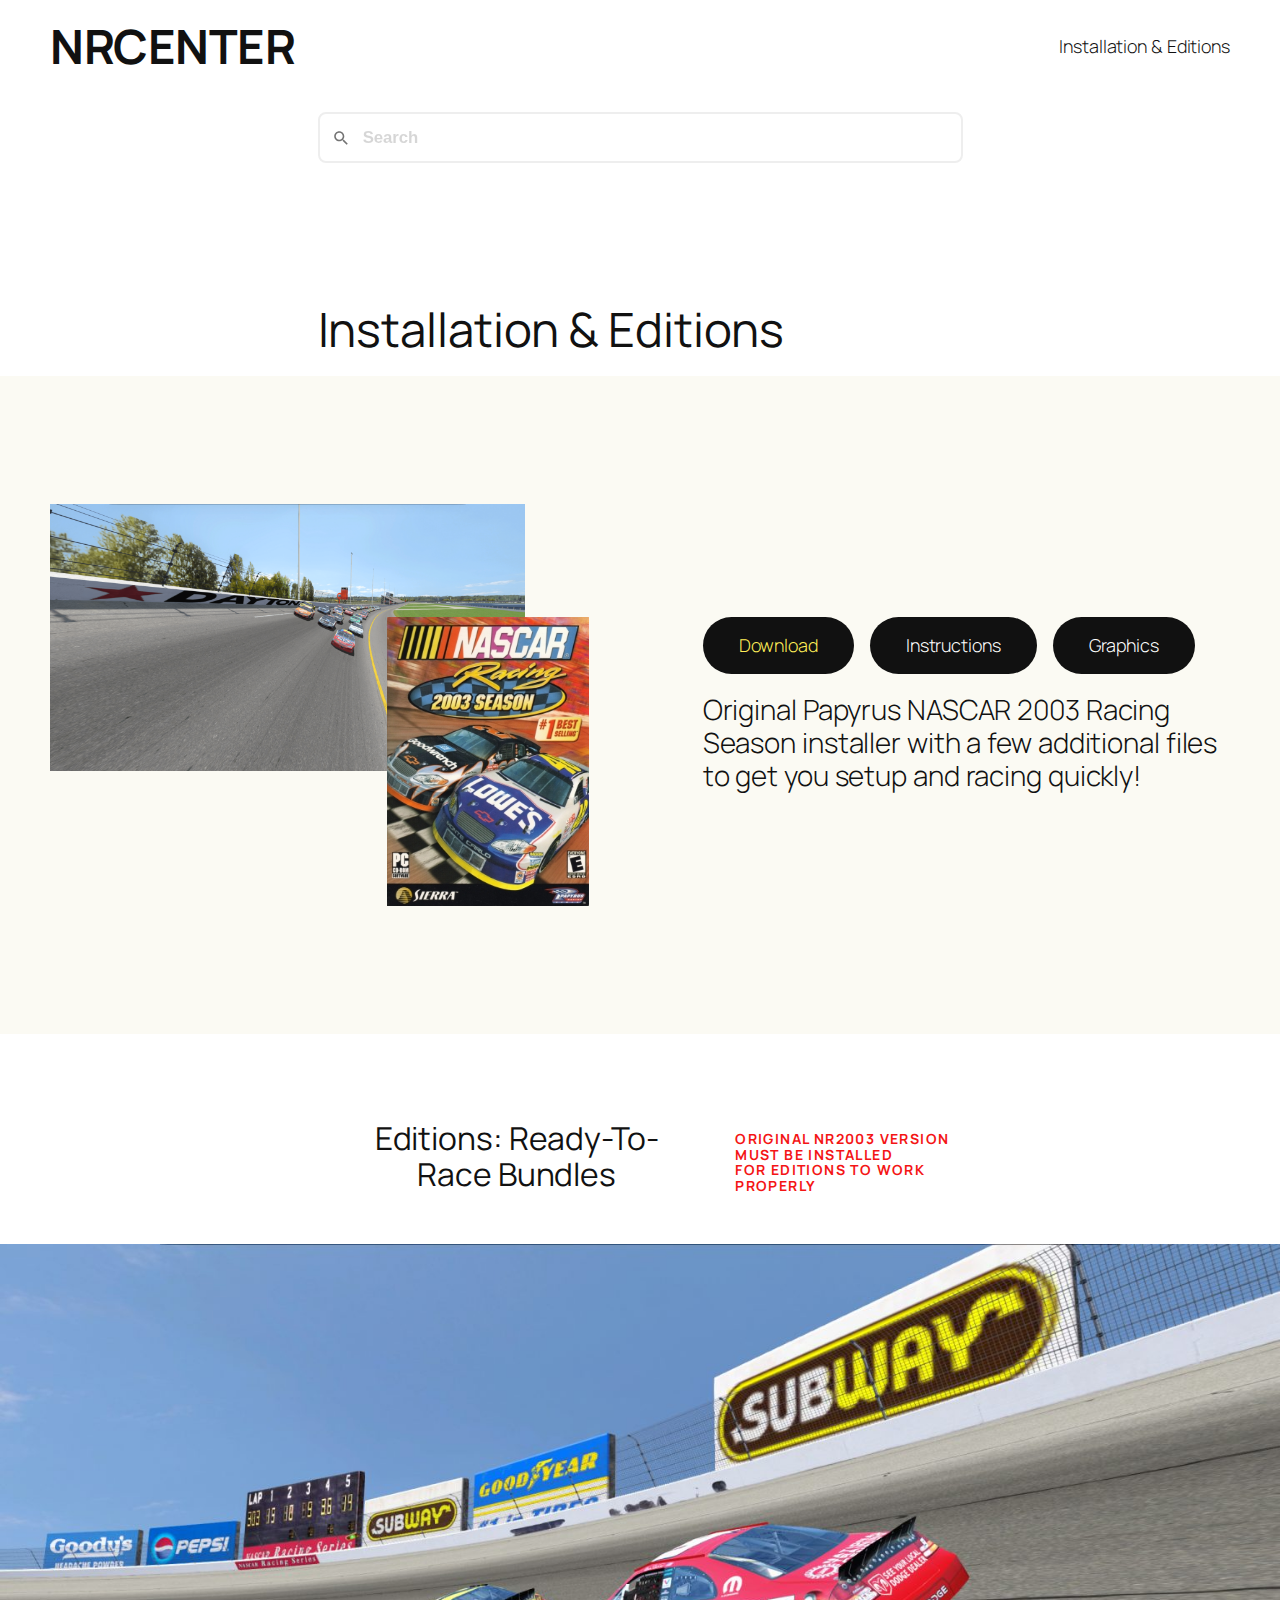
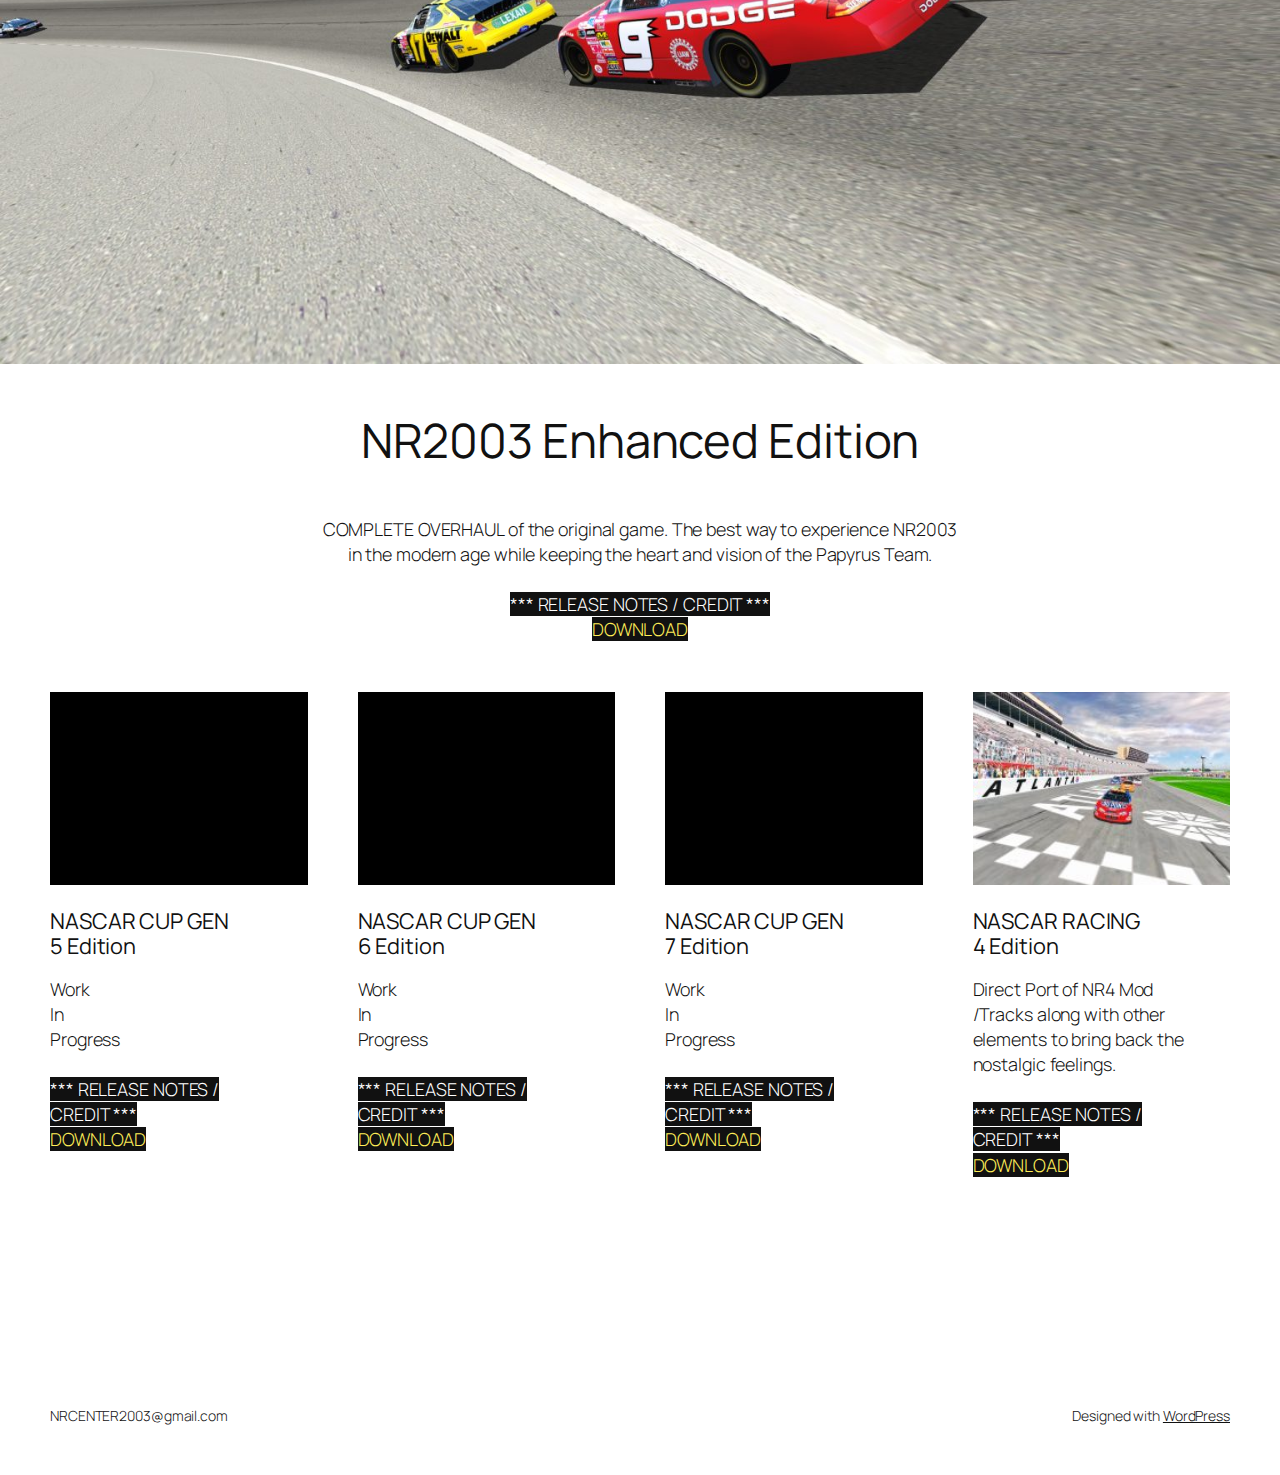
<file: installation-editions/index.html>
<!DOCTYPE html>
<html lang="en-US">
<head>
	<meta charset="UTF-8">
	<meta name="viewport" content="width=device-width, initial-scale=1">
<meta name="robots" content="max-image-preview:large">
	<style>img:is([sizes="auto" i], [sizes^="auto," i]) { contain-intrinsic-size: 3000px 1500px }</style>
	<title>Installation &amp; Editions &ndash; NRCENTER</title>
<link rel="dns-prefetch" href="//localhost">
<link rel="alternate" type="application/rss+xml" title="NRCENTER &raquo; Feed" href="/feed/">
<link rel="alternate" type="application/rss+xml" title="NRCENTER &raquo; Comments Feed" href="/comments/feed/">
<script>
window._wpemojiSettings = {"baseUrl":"https:\/\/s.w.org\/images\/core\/emoji\/16.0.1\/72x72\/","ext":".png","svgUrl":"https:\/\/s.w.org\/images\/core\/emoji\/16.0.1\/svg\/","svgExt":".svg","source":{"concatemoji":"\/wp-includes\/js\/wp-emoji-release.min.js?ver=6.8.2"}};
/*! This file is auto-generated */
!function(s,n){var o,i,e;function c(e){try{var t={supportTests:e,timestamp:(new Date).valueOf()};sessionStorage.setItem(o,JSON.stringify(t))}catch(e){}}function p(e,t,n){e.clearRect(0,0,e.canvas.width,e.canvas.height),e.fillText(t,0,0);var t=new Uint32Array(e.getImageData(0,0,e.canvas.width,e.canvas.height).data),a=(e.clearRect(0,0,e.canvas.width,e.canvas.height),e.fillText(n,0,0),new Uint32Array(e.getImageData(0,0,e.canvas.width,e.canvas.height).data));return t.every(function(e,t){return e===a[t]})}function u(e,t){e.clearRect(0,0,e.canvas.width,e.canvas.height),e.fillText(t,0,0);for(var n=e.getImageData(16,16,1,1),a=0;a<n.data.length;a++)if(0!==n.data[a])return!1;return!0}function f(e,t,n,a){switch(t){case"flag":return n(e,"\ud83c\udff3\ufe0f\u200d\u26a7\ufe0f","\ud83c\udff3\ufe0f\u200b\u26a7\ufe0f")?!1:!n(e,"\ud83c\udde8\ud83c\uddf6","\ud83c\udde8\u200b\ud83c\uddf6")&&!n(e,"\ud83c\udff4\udb40\udc67\udb40\udc62\udb40\udc65\udb40\udc6e\udb40\udc67\udb40\udc7f","\ud83c\udff4\u200b\udb40\udc67\u200b\udb40\udc62\u200b\udb40\udc65\u200b\udb40\udc6e\u200b\udb40\udc67\u200b\udb40\udc7f");case"emoji":return!a(e,"\ud83e\udedf")}return!1}function g(e,t,n,a){var r="undefined"!=typeof WorkerGlobalScope&&self instanceof WorkerGlobalScope?new OffscreenCanvas(300,150):s.createElement("canvas"),o=r.getContext("2d",{willReadFrequently:!0}),i=(o.textBaseline="top",o.font="600 32px Arial",{});return e.forEach(function(e){i[e]=t(o,e,n,a)}),i}function t(e){var t=s.createElement("script");t.src=e,t.defer=!0,s.head.appendChild(t)}"undefined"!=typeof Promise&&(o="wpEmojiSettingsSupports",i=["flag","emoji"],n.supports={everything:!0,everythingExceptFlag:!0},e=new Promise(function(e){s.addEventListener("DOMContentLoaded",e,{once:!0})}),new Promise(function(t){var n=function(){try{var e=JSON.parse(sessionStorage.getItem(o));if("object"==typeof e&&"number"==typeof e.timestamp&&(new Date).valueOf()<e.timestamp+604800&&"object"==typeof e.supportTests)return e.supportTests}catch(e){}return null}();if(!n){if("undefined"!=typeof Worker&&"undefined"!=typeof OffscreenCanvas&&"undefined"!=typeof URL&&URL.createObjectURL&&"undefined"!=typeof Blob)try{var e="postMessage("+g.toString()+"("+[JSON.stringify(i),f.toString(),p.toString(),u.toString()].join(",")+"));",a=new Blob([e],{type:"text/javascript"}),r=new Worker(URL.createObjectURL(a),{name:"wpTestEmojiSupports"});return void(r.onmessage=function(e){c(n=e.data),r.terminate(),t(n)})}catch(e){}c(n=g(i,f,p,u))}t(n)}).then(function(e){for(var t in e)n.supports[t]=e[t],n.supports.everything=n.supports.everything&&n.supports[t],"flag"!==t&&(n.supports.everythingExceptFlag=n.supports.everythingExceptFlag&&n.supports[t]);n.supports.everythingExceptFlag=n.supports.everythingExceptFlag&&!n.supports.flag,n.DOMReady=!1,n.readyCallback=function(){n.DOMReady=!0}}).then(function(){return e}).then(function(){var e;n.supports.everything||(n.readyCallback(),(e=n.source||{}).concatemoji?t(e.concatemoji):e.wpemoji&&e.twemoji&&(t(e.twemoji),t(e.wpemoji)))}))}((window,document),window._wpemojiSettings);
</script>
<style id="wp-block-site-title-inline-css">
.wp-block-site-title{box-sizing:border-box}.wp-block-site-title :where(a){color:inherit;font-family:inherit;font-size:inherit;font-style:inherit;font-weight:inherit;letter-spacing:inherit;line-height:inherit;text-decoration:inherit}
</style>
<style id="wp-block-group-inline-css">
.wp-block-group{box-sizing:border-box}:where(.wp-block-group.wp-block-group-is-layout-constrained){position:relative}
</style>
<style id="wp-block-navigation-link-inline-css">
.wp-block-navigation .wp-block-navigation-item__label{overflow-wrap:break-word}.wp-block-navigation .wp-block-navigation-item__description{display:none}.link-ui-tools{border-top:1px solid #f0f0f0;padding:8px}.link-ui-block-inserter{padding-top:8px}.link-ui-block-inserter__back{margin-left:8px;text-transform:uppercase}
</style>
<link rel="stylesheet" id="wp-block-navigation-css" href="/wp-includes/blocks/navigation/style.min.css?ver=6.8.2" media="all">
<style id="wp-block-post-featured-image-inline-css">
.wp-block-post-featured-image{margin-left:0;margin-right:0}.wp-block-post-featured-image a{display:block;height:100%}.wp-block-post-featured-image :where(img){box-sizing:border-box;height:auto;max-width:100%;vertical-align:bottom;width:100%}.wp-block-post-featured-image.alignfull img,.wp-block-post-featured-image.alignwide img{width:100%}.wp-block-post-featured-image .wp-block-post-featured-image__overlay.has-background-dim{background-color:#000;inset:0;position:absolute}.wp-block-post-featured-image{position:relative}.wp-block-post-featured-image .wp-block-post-featured-image__overlay.has-background-gradient{background-color:initial}.wp-block-post-featured-image .wp-block-post-featured-image__overlay.has-background-dim-0{opacity:0}.wp-block-post-featured-image .wp-block-post-featured-image__overlay.has-background-dim-10{opacity:.1}.wp-block-post-featured-image .wp-block-post-featured-image__overlay.has-background-dim-20{opacity:.2}.wp-block-post-featured-image .wp-block-post-featured-image__overlay.has-background-dim-30{opacity:.3}.wp-block-post-featured-image .wp-block-post-featured-image__overlay.has-background-dim-40{opacity:.4}.wp-block-post-featured-image .wp-block-post-featured-image__overlay.has-background-dim-50{opacity:.5}.wp-block-post-featured-image .wp-block-post-featured-image__overlay.has-background-dim-60{opacity:.6}.wp-block-post-featured-image .wp-block-post-featured-image__overlay.has-background-dim-70{opacity:.7}.wp-block-post-featured-image .wp-block-post-featured-image__overlay.has-background-dim-80{opacity:.8}.wp-block-post-featured-image .wp-block-post-featured-image__overlay.has-background-dim-90{opacity:.9}.wp-block-post-featured-image .wp-block-post-featured-image__overlay.has-background-dim-100{opacity:1}.wp-block-post-featured-image:where(.alignleft,.alignright){width:100%}
</style>
<style id="wp-block-post-title-inline-css">
.wp-block-post-title{box-sizing:border-box;word-break:break-word}.wp-block-post-title :where(a){display:inline-block;font-family:inherit;font-size:inherit;font-style:inherit;font-weight:inherit;letter-spacing:inherit;line-height:inherit;text-decoration:inherit}
</style>
<style id="wp-block-image-inline-css">
.wp-block-image>a,.wp-block-image>figure>a{display:inline-block}.wp-block-image img{box-sizing:border-box;height:auto;max-width:100%;vertical-align:bottom}@media not (prefers-reduced-motion){.wp-block-image img.hide{visibility:hidden}.wp-block-image img.show{animation:show-content-image .4s}}.wp-block-image[style*=border-radius] img,.wp-block-image[style*=border-radius]>a{border-radius:inherit}.wp-block-image.has-custom-border img{box-sizing:border-box}.wp-block-image.aligncenter{text-align:center}.wp-block-image.alignfull>a,.wp-block-image.alignwide>a{width:100%}.wp-block-image.alignfull img,.wp-block-image.alignwide img{height:auto;width:100%}.wp-block-image .aligncenter,.wp-block-image .alignleft,.wp-block-image .alignright,.wp-block-image.aligncenter,.wp-block-image.alignleft,.wp-block-image.alignright{display:table}.wp-block-image .aligncenter>figcaption,.wp-block-image .alignleft>figcaption,.wp-block-image .alignright>figcaption,.wp-block-image.aligncenter>figcaption,.wp-block-image.alignleft>figcaption,.wp-block-image.alignright>figcaption{caption-side:bottom;display:table-caption}.wp-block-image .alignleft{float:left;margin:.5em 1em .5em 0}.wp-block-image .alignright{float:right;margin:.5em 0 .5em 1em}.wp-block-image .aligncenter{margin-left:auto;margin-right:auto}.wp-block-image :where(figcaption){margin-bottom:1em;margin-top:.5em}.wp-block-image.is-style-circle-mask img{border-radius:9999px}@supports ((-webkit-mask-image:none) or (mask-image:none)) or (-webkit-mask-image:none){.wp-block-image.is-style-circle-mask img{border-radius:0;-webkit-mask-image:url('data:image/svg+xml;utf8,<svg viewBox="0 0 100 100" xmlns="http://www.w3.org/2000/svg"><circle cx="50" cy="50" r="50"/>');mask-image:url('data:image/svg+xml;utf8,<svg viewBox="0 0 100 100" xmlns="http://www.w3.org/2000/svg"><circle cx="50" cy="50" r="50"/>');mask-mode:alpha;-webkit-mask-position:center;mask-position:center;-webkit-mask-repeat:no-repeat;mask-repeat:no-repeat;-webkit-mask-size:contain;mask-size:contain}}:root :where(.wp-block-image.is-style-rounded img,.wp-block-image .is-style-rounded img){border-radius:9999px}.wp-block-image figure{margin:0}.wp-lightbox-container{display:flex;flex-direction:column;position:relative}.wp-lightbox-container img{cursor:zoom-in}.wp-lightbox-container img:hover+button{opacity:1}.wp-lightbox-container button{align-items:center;-webkit-backdrop-filter:blur(16px) saturate(180%);backdrop-filter:blur(16px) saturate(180%);background-color:#5a5a5a40;border:none;border-radius:4px;cursor:zoom-in;display:flex;height:20px;justify-content:center;opacity:0;padding:0;position:absolute;right:16px;text-align:center;top:16px;width:20px;z-index:100}@media not (prefers-reduced-motion){.wp-lightbox-container button{transition:opacity .2s ease}}.wp-lightbox-container button:focus-visible{outline:3px auto #5a5a5a40;outline:3px auto -webkit-focus-ring-color;outline-offset:3px}.wp-lightbox-container button:hover{cursor:pointer;opacity:1}.wp-lightbox-container button:focus{opacity:1}.wp-lightbox-container button:focus,.wp-lightbox-container button:hover,.wp-lightbox-container button:not(:hover):not(:active):not(.has-background){background-color:#5a5a5a40;border:none}.wp-lightbox-overlay{box-sizing:border-box;cursor:zoom-out;height:100vh;left:0;overflow:hidden;position:fixed;top:0;visibility:hidden;width:100%;z-index:100000}.wp-lightbox-overlay .close-button{align-items:center;cursor:pointer;display:flex;justify-content:center;min-height:40px;min-width:40px;padding:0;position:absolute;right:calc(env(safe-area-inset-right) + 16px);top:calc(env(safe-area-inset-top) + 16px);z-index:5000000}.wp-lightbox-overlay .close-button:focus,.wp-lightbox-overlay .close-button:hover,.wp-lightbox-overlay .close-button:not(:hover):not(:active):not(.has-background){background:none;border:none}.wp-lightbox-overlay .lightbox-image-container{height:var(--wp--lightbox-container-height);left:50%;overflow:hidden;position:absolute;top:50%;transform:translate(-50%,-50%);transform-origin:top left;width:var(--wp--lightbox-container-width);z-index:9999999999}.wp-lightbox-overlay .wp-block-image{align-items:center;box-sizing:border-box;display:flex;height:100%;justify-content:center;margin:0;position:relative;transform-origin:0 0;width:100%;z-index:3000000}.wp-lightbox-overlay .wp-block-image img{height:var(--wp--lightbox-image-height);min-height:var(--wp--lightbox-image-height);min-width:var(--wp--lightbox-image-width);width:var(--wp--lightbox-image-width)}.wp-lightbox-overlay .wp-block-image figcaption{display:none}.wp-lightbox-overlay button{background:none;border:none}.wp-lightbox-overlay .scrim{background-color:#fff;height:100%;opacity:.9;position:absolute;width:100%;z-index:2000000}.wp-lightbox-overlay.active{visibility:visible}@media not (prefers-reduced-motion){.wp-lightbox-overlay.active{animation:turn-on-visibility .25s both}.wp-lightbox-overlay.active img{animation:turn-on-visibility .35s both}.wp-lightbox-overlay.show-closing-animation:not(.active){animation:turn-off-visibility .35s both}.wp-lightbox-overlay.show-closing-animation:not(.active) img{animation:turn-off-visibility .25s both}.wp-lightbox-overlay.zoom.active{animation:none;opacity:1;visibility:visible}.wp-lightbox-overlay.zoom.active .lightbox-image-container{animation:lightbox-zoom-in .4s}.wp-lightbox-overlay.zoom.active .lightbox-image-container img{animation:none}.wp-lightbox-overlay.zoom.active .scrim{animation:turn-on-visibility .4s forwards}.wp-lightbox-overlay.zoom.show-closing-animation:not(.active){animation:none}.wp-lightbox-overlay.zoom.show-closing-animation:not(.active) .lightbox-image-container{animation:lightbox-zoom-out .4s}.wp-lightbox-overlay.zoom.show-closing-animation:not(.active) .lightbox-image-container img{animation:none}.wp-lightbox-overlay.zoom.show-closing-animation:not(.active) .scrim{animation:turn-off-visibility .4s forwards}}@keyframes show-content-image{0%{visibility:hidden}99%{visibility:hidden}to{visibility:visible}}@keyframes turn-on-visibility{0%{opacity:0}to{opacity:1}}@keyframes turn-off-visibility{0%{opacity:1;visibility:visible}99%{opacity:0;visibility:visible}to{opacity:0;visibility:hidden}}@keyframes lightbox-zoom-in{0%{transform:translate(calc((-100vw + var(--wp--lightbox-scrollbar-width))/2 + var(--wp--lightbox-initial-left-position)),calc(-50vh + var(--wp--lightbox-initial-top-position))) scale(var(--wp--lightbox-scale))}to{transform:translate(-50%,-50%) scale(1)}}@keyframes lightbox-zoom-out{0%{transform:translate(-50%,-50%) scale(1);visibility:visible}99%{visibility:visible}to{transform:translate(calc((-100vw + var(--wp--lightbox-scrollbar-width))/2 + var(--wp--lightbox-initial-left-position)),calc(-50vh + var(--wp--lightbox-initial-top-position))) scale(var(--wp--lightbox-scale));visibility:hidden}}
</style>
<style id="wp-block-button-inline-css">
.wp-block-button__link{align-content:center;box-sizing:border-box;cursor:pointer;display:inline-block;height:100%;text-align:center;word-break:break-word}.wp-block-button__link.aligncenter{text-align:center}.wp-block-button__link.alignright{text-align:right}:where(.wp-block-button__link){border-radius:9999px;box-shadow:none;padding:calc(.667em + 2px) calc(1.333em + 2px);text-decoration:none}.wp-block-button[style*=text-decoration] .wp-block-button__link{text-decoration:inherit}.wp-block-buttons>.wp-block-button.has-custom-width{max-width:none}.wp-block-buttons>.wp-block-button.has-custom-width .wp-block-button__link{width:100%}.wp-block-buttons>.wp-block-button.has-custom-font-size .wp-block-button__link{font-size:inherit}.wp-block-buttons>.wp-block-button.wp-block-button__width-25{width:calc(25% - var(--wp--style--block-gap, .5em)*.75)}.wp-block-buttons>.wp-block-button.wp-block-button__width-50{width:calc(50% - var(--wp--style--block-gap, .5em)*.5)}.wp-block-buttons>.wp-block-button.wp-block-button__width-75{width:calc(75% - var(--wp--style--block-gap, .5em)*.25)}.wp-block-buttons>.wp-block-button.wp-block-button__width-100{flex-basis:100%;width:100%}.wp-block-buttons.is-vertical>.wp-block-button.wp-block-button__width-25{width:25%}.wp-block-buttons.is-vertical>.wp-block-button.wp-block-button__width-50{width:50%}.wp-block-buttons.is-vertical>.wp-block-button.wp-block-button__width-75{width:75%}.wp-block-button.is-style-squared,.wp-block-button__link.wp-block-button.is-style-squared{border-radius:0}.wp-block-button.no-border-radius,.wp-block-button__link.no-border-radius{border-radius:0!important}:root :where(.wp-block-button .wp-block-button__link.is-style-outline),:root :where(.wp-block-button.is-style-outline>.wp-block-button__link){border:2px solid;padding:.667em 1.333em}:root :where(.wp-block-button .wp-block-button__link.is-style-outline:not(.has-text-color)),:root :where(.wp-block-button.is-style-outline>.wp-block-button__link:not(.has-text-color)){color:currentColor}:root :where(.wp-block-button .wp-block-button__link.is-style-outline:not(.has-background)),:root :where(.wp-block-button.is-style-outline>.wp-block-button__link:not(.has-background)){background-color:initial;background-image:none}
</style>
<style id="wp-block-buttons-inline-css">
.wp-block-buttons{box-sizing:border-box}.wp-block-buttons.is-vertical{flex-direction:column}.wp-block-buttons.is-vertical>.wp-block-button:last-child{margin-bottom:0}.wp-block-buttons>.wp-block-button{display:inline-block;margin:0}.wp-block-buttons.is-content-justification-left{justify-content:flex-start}.wp-block-buttons.is-content-justification-left.is-vertical{align-items:flex-start}.wp-block-buttons.is-content-justification-center{justify-content:center}.wp-block-buttons.is-content-justification-center.is-vertical{align-items:center}.wp-block-buttons.is-content-justification-right{justify-content:flex-end}.wp-block-buttons.is-content-justification-right.is-vertical{align-items:flex-end}.wp-block-buttons.is-content-justification-space-between{justify-content:space-between}.wp-block-buttons.aligncenter{text-align:center}.wp-block-buttons:not(.is-content-justification-space-between,.is-content-justification-right,.is-content-justification-left,.is-content-justification-center) .wp-block-button.aligncenter{margin-left:auto;margin-right:auto;width:100%}.wp-block-buttons[style*=text-decoration] .wp-block-button,.wp-block-buttons[style*=text-decoration] .wp-block-button__link{text-decoration:inherit}.wp-block-buttons.has-custom-font-size .wp-block-button__link{font-size:inherit}.wp-block-buttons .wp-block-button__link{width:100%}.wp-block-button.aligncenter{text-align:center}
</style>
<style id="wp-block-paragraph-inline-css">
.is-small-text{font-size:.875em}.is-regular-text{font-size:1em}.is-large-text{font-size:2.25em}.is-larger-text{font-size:3em}.has-drop-cap:not(:focus):first-letter{float:left;font-size:8.4em;font-style:normal;font-weight:100;line-height:.68;margin:.05em .1em 0 0;text-transform:uppercase}body.rtl .has-drop-cap:not(:focus):first-letter{float:none;margin-left:.1em}p.has-drop-cap.has-background{overflow:hidden}:root :where(p.has-background){padding:1.25em 2.375em}:where(p.has-text-color:not(.has-link-color)) a{color:inherit}p.has-text-align-left[style*="writing-mode:vertical-lr"],p.has-text-align-right[style*="writing-mode:vertical-rl"]{rotate:180deg}
</style>
<style id="wp-block-columns-inline-css">
.wp-block-columns{align-items:normal!important;box-sizing:border-box;display:flex;flex-wrap:wrap!important}@media (min-width:782px){.wp-block-columns{flex-wrap:nowrap!important}}.wp-block-columns.are-vertically-aligned-top{align-items:flex-start}.wp-block-columns.are-vertically-aligned-center{align-items:center}.wp-block-columns.are-vertically-aligned-bottom{align-items:flex-end}@media (max-width:781px){.wp-block-columns:not(.is-not-stacked-on-mobile)>.wp-block-column{flex-basis:100%!important}}@media (min-width:782px){.wp-block-columns:not(.is-not-stacked-on-mobile)>.wp-block-column{flex-basis:0;flex-grow:1}.wp-block-columns:not(.is-not-stacked-on-mobile)>.wp-block-column[style*=flex-basis]{flex-grow:0}}.wp-block-columns.is-not-stacked-on-mobile{flex-wrap:nowrap!important}.wp-block-columns.is-not-stacked-on-mobile>.wp-block-column{flex-basis:0;flex-grow:1}.wp-block-columns.is-not-stacked-on-mobile>.wp-block-column[style*=flex-basis]{flex-grow:0}:where(.wp-block-columns){margin-bottom:1.75em}:where(.wp-block-columns.has-background){padding:1.25em 2.375em}.wp-block-column{flex-grow:1;min-width:0;overflow-wrap:break-word;word-break:break-word}.wp-block-column.is-vertically-aligned-top{align-self:flex-start}.wp-block-column.is-vertically-aligned-center{align-self:center}.wp-block-column.is-vertically-aligned-bottom{align-self:flex-end}.wp-block-column.is-vertically-aligned-stretch{align-self:stretch}.wp-block-column.is-vertically-aligned-bottom,.wp-block-column.is-vertically-aligned-center,.wp-block-column.is-vertically-aligned-top{width:100%}
</style>
<style id="wp-block-heading-inline-css">
h1.has-background,h2.has-background,h3.has-background,h4.has-background,h5.has-background,h6.has-background{padding:1.25em 2.375em}h1.has-text-align-left[style*=writing-mode]:where([style*=vertical-lr]),h1.has-text-align-right[style*=writing-mode]:where([style*=vertical-rl]),h2.has-text-align-left[style*=writing-mode]:where([style*=vertical-lr]),h2.has-text-align-right[style*=writing-mode]:where([style*=vertical-rl]),h3.has-text-align-left[style*=writing-mode]:where([style*=vertical-lr]),h3.has-text-align-right[style*=writing-mode]:where([style*=vertical-rl]),h4.has-text-align-left[style*=writing-mode]:where([style*=vertical-lr]),h4.has-text-align-right[style*=writing-mode]:where([style*=vertical-rl]),h5.has-text-align-left[style*=writing-mode]:where([style*=vertical-lr]),h5.has-text-align-right[style*=writing-mode]:where([style*=vertical-rl]),h6.has-text-align-left[style*=writing-mode]:where([style*=vertical-lr]),h6.has-text-align-right[style*=writing-mode]:where([style*=vertical-rl]){rotate:180deg}
</style>
<style id="wp-block-post-content-inline-css">
.wp-block-post-content{display:flow-root}
</style>
<style id="wp-block-library-inline-css">
:root{--wp-admin-theme-color:#007cba;--wp-admin-theme-color--rgb:0,124,186;--wp-admin-theme-color-darker-10:#006ba1;--wp-admin-theme-color-darker-10--rgb:0,107,161;--wp-admin-theme-color-darker-20:#005a87;--wp-admin-theme-color-darker-20--rgb:0,90,135;--wp-admin-border-width-focus:2px;--wp-block-synced-color:#7a00df;--wp-block-synced-color--rgb:122,0,223;--wp-bound-block-color:var(--wp-block-synced-color)}@media (min-resolution:192dpi){:root{--wp-admin-border-width-focus:1.5px}}.wp-element-button{cursor:pointer}:root{--wp--preset--font-size--normal:16px;--wp--preset--font-size--huge:42px}:root .has-very-light-gray-background-color{background-color:#eee}:root .has-very-dark-gray-background-color{background-color:#313131}:root .has-very-light-gray-color{color:#eee}:root .has-very-dark-gray-color{color:#313131}:root .has-vivid-green-cyan-to-vivid-cyan-blue-gradient-background{background:linear-gradient(135deg,#00d084,#0693e3)}:root .has-purple-crush-gradient-background{background:linear-gradient(135deg,#34e2e4,#4721fb 50%,#ab1dfe)}:root .has-hazy-dawn-gradient-background{background:linear-gradient(135deg,#faaca8,#dad0ec)}:root .has-subdued-olive-gradient-background{background:linear-gradient(135deg,#fafae1,#67a671)}:root .has-atomic-cream-gradient-background{background:linear-gradient(135deg,#fdd79a,#004a59)}:root .has-nightshade-gradient-background{background:linear-gradient(135deg,#330968,#31cdcf)}:root .has-midnight-gradient-background{background:linear-gradient(135deg,#020381,#2874fc)}.has-regular-font-size{font-size:1em}.has-larger-font-size{font-size:2.625em}.has-normal-font-size{font-size:var(--wp--preset--font-size--normal)}.has-huge-font-size{font-size:var(--wp--preset--font-size--huge)}.has-text-align-center{text-align:center}.has-text-align-left{text-align:left}.has-text-align-right{text-align:right}#end-resizable-editor-section{display:none}.aligncenter{clear:both}.items-justified-left{justify-content:flex-start}.items-justified-center{justify-content:center}.items-justified-right{justify-content:flex-end}.items-justified-space-between{justify-content:space-between}.screen-reader-text{border:0;clip-path:inset(50%);height:1px;margin:-1px;overflow:hidden;padding:0;position:absolute;width:1px;word-wrap:normal!important}.screen-reader-text:focus{background-color:#ddd;clip-path:none;color:#444;display:block;font-size:1em;height:auto;left:5px;line-height:normal;padding:15px 23px 14px;text-decoration:none;top:5px;width:auto;z-index:100000}html :where(.has-border-color){border-style:solid}html :where([style*=border-top-color]){border-top-style:solid}html :where([style*=border-right-color]){border-right-style:solid}html :where([style*=border-bottom-color]){border-bottom-style:solid}html :where([style*=border-left-color]){border-left-style:solid}html :where([style*=border-width]){border-style:solid}html :where([style*=border-top-width]){border-top-style:solid}html :where([style*=border-right-width]){border-right-style:solid}html :where([style*=border-bottom-width]){border-bottom-style:solid}html :where([style*=border-left-width]){border-left-style:solid}html :where(img[class*=wp-image-]){height:auto;max-width:100%}:where(figure){margin:0 0 1em}html :where(.is-position-sticky){--wp-admin--admin-bar--position-offset:var(--wp-admin--admin-bar--height,0px)}@media screen and (max-width:600px){html :where(.is-position-sticky){--wp-admin--admin-bar--position-offset:0px}}
</style>
<style id="global-styles-inline-css">
:root{--wp--preset--aspect-ratio--square: 1;--wp--preset--aspect-ratio--4-3: 4/3;--wp--preset--aspect-ratio--3-4: 3/4;--wp--preset--aspect-ratio--3-2: 3/2;--wp--preset--aspect-ratio--2-3: 2/3;--wp--preset--aspect-ratio--16-9: 16/9;--wp--preset--aspect-ratio--9-16: 9/16;--wp--preset--color--black: #000000;--wp--preset--color--cyan-bluish-gray: #abb8c3;--wp--preset--color--white: #ffffff;--wp--preset--color--pale-pink: #f78da7;--wp--preset--color--vivid-red: #cf2e2e;--wp--preset--color--luminous-vivid-orange: #ff6900;--wp--preset--color--luminous-vivid-amber: #fcb900;--wp--preset--color--light-green-cyan: #7bdcb5;--wp--preset--color--vivid-green-cyan: #00d084;--wp--preset--color--pale-cyan-blue: #8ed1fc;--wp--preset--color--vivid-cyan-blue: #0693e3;--wp--preset--color--vivid-purple: #9b51e0;--wp--preset--color--base: #FFFFFF;--wp--preset--color--contrast: #111111;--wp--preset--color--accent-1: #FFEE58;--wp--preset--color--accent-2: #F6CFF4;--wp--preset--color--accent-3: #503AA8;--wp--preset--color--accent-4: #686868;--wp--preset--color--accent-5: #FBFAF3;--wp--preset--color--accent-6: color-mix(in srgb, currentColor 20%, transparent);--wp--preset--gradient--vivid-cyan-blue-to-vivid-purple: linear-gradient(135deg,rgba(6,147,227,1) 0%,rgb(155,81,224) 100%);--wp--preset--gradient--light-green-cyan-to-vivid-green-cyan: linear-gradient(135deg,rgb(122,220,180) 0%,rgb(0,208,130) 100%);--wp--preset--gradient--luminous-vivid-amber-to-luminous-vivid-orange: linear-gradient(135deg,rgba(252,185,0,1) 0%,rgba(255,105,0,1) 100%);--wp--preset--gradient--luminous-vivid-orange-to-vivid-red: linear-gradient(135deg,rgba(255,105,0,1) 0%,rgb(207,46,46) 100%);--wp--preset--gradient--very-light-gray-to-cyan-bluish-gray: linear-gradient(135deg,rgb(238,238,238) 0%,rgb(169,184,195) 100%);--wp--preset--gradient--cool-to-warm-spectrum: linear-gradient(135deg,rgb(74,234,220) 0%,rgb(151,120,209) 20%,rgb(207,42,186) 40%,rgb(238,44,130) 60%,rgb(251,105,98) 80%,rgb(254,248,76) 100%);--wp--preset--gradient--blush-light-purple: linear-gradient(135deg,rgb(255,206,236) 0%,rgb(152,150,240) 100%);--wp--preset--gradient--blush-bordeaux: linear-gradient(135deg,rgb(254,205,165) 0%,rgb(254,45,45) 50%,rgb(107,0,62) 100%);--wp--preset--gradient--luminous-dusk: linear-gradient(135deg,rgb(255,203,112) 0%,rgb(199,81,192) 50%,rgb(65,88,208) 100%);--wp--preset--gradient--pale-ocean: linear-gradient(135deg,rgb(255,245,203) 0%,rgb(182,227,212) 50%,rgb(51,167,181) 100%);--wp--preset--gradient--electric-grass: linear-gradient(135deg,rgb(202,248,128) 0%,rgb(113,206,126) 100%);--wp--preset--gradient--midnight: linear-gradient(135deg,rgb(2,3,129) 0%,rgb(40,116,252) 100%);--wp--preset--font-size--small: 0.875rem;--wp--preset--font-size--medium: clamp(1rem, 1rem + ((1vw - 0.2rem) * 0.196), 1.125rem);--wp--preset--font-size--large: clamp(1.125rem, 1.125rem + ((1vw - 0.2rem) * 0.392), 1.375rem);--wp--preset--font-size--x-large: clamp(1.75rem, 1.75rem + ((1vw - 0.2rem) * 0.392), 2rem);--wp--preset--font-size--xx-large: clamp(2.15rem, 2.15rem + ((1vw - 0.2rem) * 1.333), 3rem);--wp--preset--font-family--manrope: Manrope, sans-serif;--wp--preset--font-family--fira-code: "Fira Code", monospace;--wp--preset--spacing--20: 10px;--wp--preset--spacing--30: 20px;--wp--preset--spacing--40: 30px;--wp--preset--spacing--50: clamp(30px, 5vw, 50px);--wp--preset--spacing--60: clamp(30px, 7vw, 70px);--wp--preset--spacing--70: clamp(50px, 7vw, 90px);--wp--preset--spacing--80: clamp(70px, 10vw, 140px);--wp--preset--shadow--natural: 6px 6px 9px rgba(0, 0, 0, 0.2);--wp--preset--shadow--deep: 12px 12px 50px rgba(0, 0, 0, 0.4);--wp--preset--shadow--sharp: 6px 6px 0px rgba(0, 0, 0, 0.2);--wp--preset--shadow--outlined: 6px 6px 0px -3px rgba(255, 255, 255, 1), 6px 6px rgba(0, 0, 0, 1);--wp--preset--shadow--crisp: 6px 6px 0px rgba(0, 0, 0, 1);}:root { --wp--style--global--content-size: 645px;--wp--style--global--wide-size: 1340px; }:where(body) { margin: 0; }.wp-site-blocks { padding-top: var(--wp--style--root--padding-top); padding-bottom: var(--wp--style--root--padding-bottom); }.has-global-padding { padding-right: var(--wp--style--root--padding-right); padding-left: var(--wp--style--root--padding-left); }.has-global-padding > .alignfull { margin-right: calc(var(--wp--style--root--padding-right) * -1); margin-left: calc(var(--wp--style--root--padding-left) * -1); }.has-global-padding :where(:not(.alignfull.is-layout-flow) > .has-global-padding:not(.wp-block-block, .alignfull)) { padding-right: 0; padding-left: 0; }.has-global-padding :where(:not(.alignfull.is-layout-flow) > .has-global-padding:not(.wp-block-block, .alignfull)) > .alignfull { margin-left: 0; margin-right: 0; }.wp-site-blocks > .alignleft { float: left; margin-right: 2em; }.wp-site-blocks > .alignright { float: right; margin-left: 2em; }.wp-site-blocks > .aligncenter { justify-content: center; margin-left: auto; margin-right: auto; }:where(.wp-site-blocks) > * { margin-block-start: 1.2rem; margin-block-end: 0; }:where(.wp-site-blocks) > :first-child { margin-block-start: 0; }:where(.wp-site-blocks) > :last-child { margin-block-end: 0; }:root { --wp--style--block-gap: 1.2rem; }:root :where(.is-layout-flow) > :first-child{margin-block-start: 0;}:root :where(.is-layout-flow) > :last-child{margin-block-end: 0;}:root :where(.is-layout-flow) > *{margin-block-start: 1.2rem;margin-block-end: 0;}:root :where(.is-layout-constrained) > :first-child{margin-block-start: 0;}:root :where(.is-layout-constrained) > :last-child{margin-block-end: 0;}:root :where(.is-layout-constrained) > *{margin-block-start: 1.2rem;margin-block-end: 0;}:root :where(.is-layout-flex){gap: 1.2rem;}:root :where(.is-layout-grid){gap: 1.2rem;}.is-layout-flow > .alignleft{float: left;margin-inline-start: 0;margin-inline-end: 2em;}.is-layout-flow > .alignright{float: right;margin-inline-start: 2em;margin-inline-end: 0;}.is-layout-flow > .aligncenter{margin-left: auto !important;margin-right: auto !important;}.is-layout-constrained > .alignleft{float: left;margin-inline-start: 0;margin-inline-end: 2em;}.is-layout-constrained > .alignright{float: right;margin-inline-start: 2em;margin-inline-end: 0;}.is-layout-constrained > .aligncenter{margin-left: auto !important;margin-right: auto !important;}.is-layout-constrained > :where(:not(.alignleft):not(.alignright):not(.alignfull)){max-width: var(--wp--style--global--content-size);margin-left: auto !important;margin-right: auto !important;}.is-layout-constrained > .alignwide{max-width: var(--wp--style--global--wide-size);}body .is-layout-flex{display: flex;}.is-layout-flex{flex-wrap: wrap;align-items: center;}.is-layout-flex > :is(*, div){margin: 0;}body .is-layout-grid{display: grid;}.is-layout-grid > :is(*, div){margin: 0;}body{background-color: var(--wp--preset--color--base);color: var(--wp--preset--color--contrast);font-family: var(--wp--preset--font-family--manrope);font-size: var(--wp--preset--font-size--large);font-weight: 300;letter-spacing: -0.1px;line-height: 1.4;--wp--style--root--padding-top: 0px;--wp--style--root--padding-right: var(--wp--preset--spacing--50);--wp--style--root--padding-bottom: 0px;--wp--style--root--padding-left: var(--wp--preset--spacing--50);}a:where(:not(.wp-element-button)){color: currentColor;text-decoration: underline;}:root :where(a:where(:not(.wp-element-button)):hover){text-decoration: none;}h1, h2, h3, h4, h5, h6{font-weight: 400;letter-spacing: -0.1px;line-height: 1.125;}h1{font-size: var(--wp--preset--font-size--xx-large);}h2{font-size: var(--wp--preset--font-size--x-large);}h3{font-size: var(--wp--preset--font-size--large);}h4{font-size: var(--wp--preset--font-size--medium);}h5{font-size: var(--wp--preset--font-size--small);letter-spacing: 0.5px;}h6{font-size: var(--wp--preset--font-size--small);font-weight: 700;letter-spacing: 1.4px;text-transform: uppercase;}:root :where(.wp-element-button, .wp-block-button__link){background-color: var(--wp--preset--color--contrast);border-width: 0;color: var(--wp--preset--color--base);font-family: inherit;font-size: var(--wp--preset--font-size--medium);line-height: inherit;padding-top: 1rem;padding-right: 2.25rem;padding-bottom: 1rem;padding-left: 2.25rem;text-decoration: none;}:root :where(.wp-element-button:hover, .wp-block-button__link:hover){background-color: color-mix(in srgb, var(--wp--preset--color--contrast) 85%, transparent);border-color: transparent;color: var(--wp--preset--color--base);}:root :where(.wp-element-button:focus, .wp-block-button__link:focus){outline-color: var(--wp--preset--color--accent-4);outline-offset: 2px;}:root :where(.wp-element-caption, .wp-block-audio figcaption, .wp-block-embed figcaption, .wp-block-gallery figcaption, .wp-block-image figcaption, .wp-block-table figcaption, .wp-block-video figcaption){font-size: var(--wp--preset--font-size--small);line-height: 1.4;}.has-black-color{color: var(--wp--preset--color--black) !important;}.has-cyan-bluish-gray-color{color: var(--wp--preset--color--cyan-bluish-gray) !important;}.has-white-color{color: var(--wp--preset--color--white) !important;}.has-pale-pink-color{color: var(--wp--preset--color--pale-pink) !important;}.has-vivid-red-color{color: var(--wp--preset--color--vivid-red) !important;}.has-luminous-vivid-orange-color{color: var(--wp--preset--color--luminous-vivid-orange) !important;}.has-luminous-vivid-amber-color{color: var(--wp--preset--color--luminous-vivid-amber) !important;}.has-light-green-cyan-color{color: var(--wp--preset--color--light-green-cyan) !important;}.has-vivid-green-cyan-color{color: var(--wp--preset--color--vivid-green-cyan) !important;}.has-pale-cyan-blue-color{color: var(--wp--preset--color--pale-cyan-blue) !important;}.has-vivid-cyan-blue-color{color: var(--wp--preset--color--vivid-cyan-blue) !important;}.has-vivid-purple-color{color: var(--wp--preset--color--vivid-purple) !important;}.has-base-color{color: var(--wp--preset--color--base) !important;}.has-contrast-color{color: var(--wp--preset--color--contrast) !important;}.has-accent-1-color{color: var(--wp--preset--color--accent-1) !important;}.has-accent-2-color{color: var(--wp--preset--color--accent-2) !important;}.has-accent-3-color{color: var(--wp--preset--color--accent-3) !important;}.has-accent-4-color{color: var(--wp--preset--color--accent-4) !important;}.has-accent-5-color{color: var(--wp--preset--color--accent-5) !important;}.has-accent-6-color{color: var(--wp--preset--color--accent-6) !important;}.has-black-background-color{background-color: var(--wp--preset--color--black) !important;}.has-cyan-bluish-gray-background-color{background-color: var(--wp--preset--color--cyan-bluish-gray) !important;}.has-white-background-color{background-color: var(--wp--preset--color--white) !important;}.has-pale-pink-background-color{background-color: var(--wp--preset--color--pale-pink) !important;}.has-vivid-red-background-color{background-color: var(--wp--preset--color--vivid-red) !important;}.has-luminous-vivid-orange-background-color{background-color: var(--wp--preset--color--luminous-vivid-orange) !important;}.has-luminous-vivid-amber-background-color{background-color: var(--wp--preset--color--luminous-vivid-amber) !important;}.has-light-green-cyan-background-color{background-color: var(--wp--preset--color--light-green-cyan) !important;}.has-vivid-green-cyan-background-color{background-color: var(--wp--preset--color--vivid-green-cyan) !important;}.has-pale-cyan-blue-background-color{background-color: var(--wp--preset--color--pale-cyan-blue) !important;}.has-vivid-cyan-blue-background-color{background-color: var(--wp--preset--color--vivid-cyan-blue) !important;}.has-vivid-purple-background-color{background-color: var(--wp--preset--color--vivid-purple) !important;}.has-base-background-color{background-color: var(--wp--preset--color--base) !important;}.has-contrast-background-color{background-color: var(--wp--preset--color--contrast) !important;}.has-accent-1-background-color{background-color: var(--wp--preset--color--accent-1) !important;}.has-accent-2-background-color{background-color: var(--wp--preset--color--accent-2) !important;}.has-accent-3-background-color{background-color: var(--wp--preset--color--accent-3) !important;}.has-accent-4-background-color{background-color: var(--wp--preset--color--accent-4) !important;}.has-accent-5-background-color{background-color: var(--wp--preset--color--accent-5) !important;}.has-accent-6-background-color{background-color: var(--wp--preset--color--accent-6) !important;}.has-black-border-color{border-color: var(--wp--preset--color--black) !important;}.has-cyan-bluish-gray-border-color{border-color: var(--wp--preset--color--cyan-bluish-gray) !important;}.has-white-border-color{border-color: var(--wp--preset--color--white) !important;}.has-pale-pink-border-color{border-color: var(--wp--preset--color--pale-pink) !important;}.has-vivid-red-border-color{border-color: var(--wp--preset--color--vivid-red) !important;}.has-luminous-vivid-orange-border-color{border-color: var(--wp--preset--color--luminous-vivid-orange) !important;}.has-luminous-vivid-amber-border-color{border-color: var(--wp--preset--color--luminous-vivid-amber) !important;}.has-light-green-cyan-border-color{border-color: var(--wp--preset--color--light-green-cyan) !important;}.has-vivid-green-cyan-border-color{border-color: var(--wp--preset--color--vivid-green-cyan) !important;}.has-pale-cyan-blue-border-color{border-color: var(--wp--preset--color--pale-cyan-blue) !important;}.has-vivid-cyan-blue-border-color{border-color: var(--wp--preset--color--vivid-cyan-blue) !important;}.has-vivid-purple-border-color{border-color: var(--wp--preset--color--vivid-purple) !important;}.has-base-border-color{border-color: var(--wp--preset--color--base) !important;}.has-contrast-border-color{border-color: var(--wp--preset--color--contrast) !important;}.has-accent-1-border-color{border-color: var(--wp--preset--color--accent-1) !important;}.has-accent-2-border-color{border-color: var(--wp--preset--color--accent-2) !important;}.has-accent-3-border-color{border-color: var(--wp--preset--color--accent-3) !important;}.has-accent-4-border-color{border-color: var(--wp--preset--color--accent-4) !important;}.has-accent-5-border-color{border-color: var(--wp--preset--color--accent-5) !important;}.has-accent-6-border-color{border-color: var(--wp--preset--color--accent-6) !important;}.has-vivid-cyan-blue-to-vivid-purple-gradient-background{background: var(--wp--preset--gradient--vivid-cyan-blue-to-vivid-purple) !important;}.has-light-green-cyan-to-vivid-green-cyan-gradient-background{background: var(--wp--preset--gradient--light-green-cyan-to-vivid-green-cyan) !important;}.has-luminous-vivid-amber-to-luminous-vivid-orange-gradient-background{background: var(--wp--preset--gradient--luminous-vivid-amber-to-luminous-vivid-orange) !important;}.has-luminous-vivid-orange-to-vivid-red-gradient-background{background: var(--wp--preset--gradient--luminous-vivid-orange-to-vivid-red) !important;}.has-very-light-gray-to-cyan-bluish-gray-gradient-background{background: var(--wp--preset--gradient--very-light-gray-to-cyan-bluish-gray) !important;}.has-cool-to-warm-spectrum-gradient-background{background: var(--wp--preset--gradient--cool-to-warm-spectrum) !important;}.has-blush-light-purple-gradient-background{background: var(--wp--preset--gradient--blush-light-purple) !important;}.has-blush-bordeaux-gradient-background{background: var(--wp--preset--gradient--blush-bordeaux) !important;}.has-luminous-dusk-gradient-background{background: var(--wp--preset--gradient--luminous-dusk) !important;}.has-pale-ocean-gradient-background{background: var(--wp--preset--gradient--pale-ocean) !important;}.has-electric-grass-gradient-background{background: var(--wp--preset--gradient--electric-grass) !important;}.has-midnight-gradient-background{background: var(--wp--preset--gradient--midnight) !important;}.has-small-font-size{font-size: var(--wp--preset--font-size--small) !important;}.has-medium-font-size{font-size: var(--wp--preset--font-size--medium) !important;}.has-large-font-size{font-size: var(--wp--preset--font-size--large) !important;}.has-x-large-font-size{font-size: var(--wp--preset--font-size--x-large) !important;}.has-xx-large-font-size{font-size: var(--wp--preset--font-size--xx-large) !important;}.has-manrope-font-family{font-family: var(--wp--preset--font-family--manrope) !important;}.has-fira-code-font-family{font-family: var(--wp--preset--font-family--fira-code) !important;}
:root :where(.wp-block-columns-is-layout-flow) > :first-child{margin-block-start: 0;}:root :where(.wp-block-columns-is-layout-flow) > :last-child{margin-block-end: 0;}:root :where(.wp-block-columns-is-layout-flow) > *{margin-block-start: var(--wp--preset--spacing--50);margin-block-end: 0;}:root :where(.wp-block-columns-is-layout-constrained) > :first-child{margin-block-start: 0;}:root :where(.wp-block-columns-is-layout-constrained) > :last-child{margin-block-end: 0;}:root :where(.wp-block-columns-is-layout-constrained) > *{margin-block-start: var(--wp--preset--spacing--50);margin-block-end: 0;}:root :where(.wp-block-columns-is-layout-flex){gap: var(--wp--preset--spacing--50);}:root :where(.wp-block-columns-is-layout-grid){gap: var(--wp--preset--spacing--50);}
:root :where(.wp-block-buttons-is-layout-flow) > :first-child{margin-block-start: 0;}:root :where(.wp-block-buttons-is-layout-flow) > :last-child{margin-block-end: 0;}:root :where(.wp-block-buttons-is-layout-flow) > *{margin-block-start: 16px;margin-block-end: 0;}:root :where(.wp-block-buttons-is-layout-constrained) > :first-child{margin-block-start: 0;}:root :where(.wp-block-buttons-is-layout-constrained) > :last-child{margin-block-end: 0;}:root :where(.wp-block-buttons-is-layout-constrained) > *{margin-block-start: 16px;margin-block-end: 0;}:root :where(.wp-block-buttons-is-layout-flex){gap: 16px;}:root :where(.wp-block-buttons-is-layout-grid){gap: 16px;}
:root :where(.wp-block-post-title a:where(:not(.wp-element-button))){text-decoration: none;}
:root :where(.wp-block-post-title a:where(:not(.wp-element-button)):hover){text-decoration: underline;}
:root :where(.wp-block-site-title){font-weight: 700;letter-spacing: -.5px;}
:root :where(.wp-block-site-title a:where(:not(.wp-element-button))){text-decoration: none;}
:root :where(.wp-block-site-title a:where(:not(.wp-element-button)):hover){text-decoration: underline;}
:root :where(.wp-block-navigation){font-size: var(--wp--preset--font-size--medium);}
:root :where(.wp-block-navigation a:where(:not(.wp-element-button))){text-decoration: none;}
:root :where(.wp-block-navigation a:where(:not(.wp-element-button)):hover){text-decoration: underline;}
</style>
<style id="block-style-variation-styles-inline-css">
:root :where(.is-style-section-1--2 .wp-block-separator){color: color-mix(in srgb, currentColor 25%, transparent);}:root :where(.is-style-section-1--2 .wp-block-site-title){color: currentColor;}:root :where(.is-style-section-1--2 .wp-block-site-title a:where(:not(.wp-element-button))){color: currentColor;}:root :where(.is-style-section-1--2 .wp-block-post-author-name){color: currentColor;}:root :where(.is-style-section-1--2 .wp-block-post-author-name a:where(:not(.wp-element-button))){color: currentColor;}:root :where(.is-style-section-1--2 .wp-block-post-date){color: color-mix(in srgb, currentColor 85%, transparent);}:root :where(.is-style-section-1--2 .wp-block-post-date a:where(:not(.wp-element-button))){color: color-mix(in srgb, currentColor 85%, transparent);}:root :where(.is-style-section-1--2 .wp-block-post-terms){color: currentColor;}:root :where(.is-style-section-1--2 .wp-block-post-terms a:where(:not(.wp-element-button))){color: currentColor;}:root :where(.is-style-section-1--2 .wp-block-comment-author-name){color: currentColor;}:root :where(.is-style-section-1--2 .wp-block-comment-author-name a:where(:not(.wp-element-button))){color: currentColor;}:root :where(.is-style-section-1--2 .wp-block-comment-date){color: currentColor;}:root :where(.is-style-section-1--2 .wp-block-comment-date a:where(:not(.wp-element-button))){color: currentColor;}:root :where(.is-style-section-1--2 .wp-block-comment-edit-link){color: currentColor;}:root :where(.is-style-section-1--2 .wp-block-comment-edit-link a:where(:not(.wp-element-button))){color: currentColor;}:root :where(.is-style-section-1--2 .wp-block-comment-reply-link){color: currentColor;}:root :where(.is-style-section-1--2 .wp-block-comment-reply-link a:where(:not(.wp-element-button))){color: currentColor;}:root :where(.is-style-section-1--2 .wp-block-pullquote){color: currentColor;}:root :where(.is-style-section-1--2 .wp-block-quote){color: currentColor;}:root :where(.wp-block-group.is-style-section-1--2){background-color: var(--wp--preset--color--accent-5);color: var(--wp--preset--color--contrast);}
:root :where(p.is-style-text-subtitle--3){font-size: clamp(1.5rem, 1.5rem + ((1vw - 0.2rem) * 0.392), 1.75rem);line-height: 1.2;}
</style>
<style id="wp-emoji-styles-inline-css">

	img.wp-smiley, img.emoji {
		display: inline !important;
		border: none !important;
		box-shadow: none !important;
		height: 1em !important;
		width: 1em !important;
		margin: 0 0.07em !important;
		vertical-align: -0.1em !important;
		background: none !important;
		padding: 0 !important;
	}
</style>
<style id="core-block-supports-inline-css">
.wp-container-core-group-is-layout-f4c28e8b{flex-wrap:nowrap;gap:var(--wp--preset--spacing--10);justify-content:flex-end;}.wp-container-core-group-is-layout-8165f36a{flex-wrap:nowrap;justify-content:space-between;}.wp-container-core-group-is-layout-fe9cc265{flex-direction:column;align-items:flex-start;}.wp-container-core-columns-is-layout-66fad18a{flex-wrap:nowrap;gap:var(--wp--preset--spacing--80) var(--wp--preset--spacing--80);}.wp-container-core-group-is-layout-6c531013{flex-wrap:nowrap;}.wp-container-core-columns-is-layout-28f84493{flex-wrap:nowrap;}.wp-container-core-group-is-layout-ebee8dc1 > *{margin-block-start:0;margin-block-end:0;}.wp-container-core-group-is-layout-ebee8dc1 > * + *{margin-block-start:var(--wp--preset--spacing--50);margin-block-end:0;}.wp-container-core-group-is-layout-91e87306{gap:var(--wp--preset--spacing--20);justify-content:space-between;}
</style>
<style id="wp-block-template-skip-link-inline-css">

		.skip-link.screen-reader-text {
			border: 0;
			clip-path: inset(50%);
			height: 1px;
			margin: -1px;
			overflow: hidden;
			padding: 0;
			position: absolute !important;
			width: 1px;
			word-wrap: normal !important;
		}

		.skip-link.screen-reader-text:focus {
			background-color: #eee;
			clip-path: none;
			color: #444;
			display: block;
			font-size: 1em;
			height: auto;
			left: 5px;
			line-height: normal;
			padding: 15px 23px 14px;
			text-decoration: none;
			top: 5px;
			width: auto;
			z-index: 100000;
		}
</style>
<link rel="stylesheet" id="twentytwentyfive-style-css" href="/wp-content/themes/twentytwentyfive/style.css?ver=1.3" media="all">
<link rel="https://api.w.org/" href="/wp-json/"><link rel="alternate" title="JSON" type="application/json" href="/wp-json/wp/v2/pages/7"><link rel="EditURI" type="application/rsd+xml" title="RSD" href="/xmlrpc.php?rsd">
<meta name="generator" content="WordPress 6.8.2">
<link rel="canonical" href="/installation-editions/">
<link rel="shortlink" href="/?p=7">
<link rel="alternate" title="oEmbed (JSON)" type="application/json+oembed" href="/wp-json/oembed/1.0/embed?url=%2Finstallation-editions%2F">
<link rel="alternate" title="oEmbed (XML)" type="text/xml+oembed" href="/wp-json/oembed/1.0/embed?url=%2Finstallation-editions%2F&amp;format=xml">
<script type="importmap" id="wp-importmap">
{"imports":{"@wordpress\/interactivity":"\/wp-includes\/js\/dist\/script-modules\/interactivity\/index.min.js?ver=55aebb6e0a16726baffb"}}
</script>
<script type="module" src="/wp-includes/js/dist/script-modules/block-library/navigation/view.min.js?ver=61572d447d60c0aa5240" id="@wordpress/block-library/navigation/view-js-module"></script>
<link rel="modulepreload" href="/wp-includes/js/dist/script-modules/interactivity/index.min.js?ver=55aebb6e0a16726baffb" id="@wordpress/interactivity-js-modulepreload"><style class="wp-fonts-local">
@font-face{font-family:Manrope;font-style:normal;font-weight:200 800;font-display:fallback;src:url('/wp-content/themes/twentytwentyfive/assets/fonts/manrope/Manrope-VariableFont_wght.woff2') format('woff2');}
@font-face{font-family:"Fira Code";font-style:normal;font-weight:300 700;font-display:fallback;src:url('/wp-content/themes/twentytwentyfive/assets/fonts/fira-code/FiraCode-VariableFont_wght.woff2') format('woff2');}
</style>
</head>

<body class="wp-singular page-template-default page page-id-7 wp-embed-responsive wp-theme-twentytwentyfive">

<div class="wp-site-blocks"><header class="wp-block-template-part">
<div class="wp-block-group alignfull is-layout-flow wp-block-group-is-layout-flow">
<div class="wp-block-group has-global-padding is-layout-constrained wp-block-group-is-layout-constrained">
<div class="wp-block-group alignwide is-content-justification-space-between is-nowrap is-layout-flex wp-container-core-group-is-layout-8165f36a wp-block-group-is-layout-flex" style="padding-top:var(--wp--preset--spacing--30);padding-bottom:var(--wp--preset--spacing--30)">
<div class="wp-block-group has-global-padding is-layout-constrained wp-block-group-is-layout-constrained"><h1 class="wp-block-site-title"><a href="/" target="_self" rel="home">NRCENTER</a></h1></div>



<div class="wp-block-group has-global-padding is-layout-constrained wp-block-group-is-layout-constrained">
<div class="wp-block-group has-global-padding is-layout-constrained wp-block-group-is-layout-constrained"></div>
</div>



<div class="wp-block-group is-content-justification-right is-nowrap is-layout-flex wp-container-core-group-is-layout-f4c28e8b wp-block-group-is-layout-flex">
<div class="wp-block-group has-global-padding is-layout-constrained wp-block-group-is-layout-constrained"><nav class="is-responsive wp-block-navigation is-layout-flex wp-block-navigation-is-layout-flex" aria-label="Navigation" data-wp-interactive="core/navigation" data-wp-context='{"overlayOpenedBy":{"click":false,"hover":false,"focus":false},"type":"overlay","roleAttribute":"","ariaLabel":"Menu"}'><button aria-haspopup="dialog" aria-label="Open menu" class="wp-block-navigation__responsive-container-open" data-wp-on-async--click="actions.openMenuOnClick" data-wp-on--keydown="actions.handleMenuKeydown"><svg width="24" height="24" xmlns="http://www.w3.org/2000/svg" viewbox="0 0 24 24" aria-hidden="true" focusable="false"><rect x="4" y="7.5" width="16" height="1.5"></rect><rect x="4" y="15" width="16" height="1.5"></rect></svg></button>
				<div class="wp-block-navigation__responsive-container" id="modal-1" data-wp-class--has-modal-open="state.isMenuOpen" data-wp-class--is-menu-open="state.isMenuOpen" data-wp-watch="callbacks.initMenu" data-wp-on--keydown="actions.handleMenuKeydown" data-wp-on-async--focusout="actions.handleMenuFocusout" tabindex="-1">
					<div class="wp-block-navigation__responsive-close" tabindex="-1">
						<div class="wp-block-navigation__responsive-dialog" data-wp-bind--aria-modal="state.ariaModal" data-wp-bind--aria-label="state.ariaLabel" data-wp-bind--role="state.roleAttribute">
							<button aria-label="Close menu" class="wp-block-navigation__responsive-container-close" data-wp-on-async--click="actions.closeMenuOnClick"><svg xmlns="http://www.w3.org/2000/svg" viewbox="0 0 24 24" width="24" height="24" aria-hidden="true" focusable="false"><path d="m13.06 12 6.47-6.47-1.06-1.06L12 10.94 5.53 4.47 4.47 5.53 10.94 12l-6.47 6.47 1.06 1.06L12 13.06l6.47 6.47 1.06-1.06L13.06 12Z"></path></svg></button>
							<div class="wp-block-navigation__responsive-container-content" data-wp-watch="callbacks.focusFirstElement" id="modal-1-content">
								<ul class="wp-block-navigation__container is-responsive wp-block-navigation"><li class=" wp-block-navigation-item current-menu-item wp-block-navigation-link"><a class="wp-block-navigation-item__content" href="/installation-editions/" aria-current="page"><span class="wp-block-navigation-item__label">Installation &amp; Editions</span></a></li></ul>
							</div>
						</div>
					</div>
				</div></nav></div>
</div>
</div>



<link href="/pagefind/pagefind-ui.css" rel="stylesheet">
<script src="/pagefind/pagefind-ui.js"></script>
<div id="search"></div>
<script>
    window.addEventListener('DOMContentLoaded', (event) => {
        new PagefindUI({ element: "#search", showSubResults: true });
    });
</script>
</div>
</div>
</header>


<main class="wp-block-group has-global-padding is-layout-constrained wp-block-group-is-layout-constrained" style="margin-top:var(--wp--preset--spacing--60)">
	
	<div class="wp-block-group alignfull has-global-padding is-layout-constrained wp-block-group-is-layout-constrained" style="padding-top:var(--wp--preset--spacing--60);padding-bottom:var(--wp--preset--spacing--60)">
		
		<h1 class="wp-block-post-title">Installation &amp; Editions</h1>
		<div class="entry-content alignfull wp-block-post-content has-global-padding is-layout-constrained wp-block-post-content-is-layout-constrained">
<div class="wp-block-group alignfull is-style-section-1 has-global-padding is-layout-constrained wp-block-group-is-layout-constrained is-style-section-1--2" style="margin-top:0;margin-bottom:0;padding-top:var(--wp--preset--spacing--80);padding-bottom:var(--wp--preset--spacing--80)">
<div class="wp-block-columns alignwide is-layout-flex wp-container-core-columns-is-layout-66fad18a wp-block-columns-is-layout-flex">
<div class="wp-block-column is-layout-flow wp-block-column-is-layout-flow" style="padding-right:var(--wp--preset--spacing--50);flex-basis:45%">
<figure class="wp-block-image size-full"><img fetchpriority="high" decoding="async" width="2560" height="1440" src="/wp-content/uploads/2025/08/NR2003-2025-05-31-11-00-01-min.png" alt="" class="wp-image-25" srcset="/wp-content/uploads/2025/08/NR2003-2025-05-31-11-00-01-min.png 2560w, /wp-content/uploads/2025/08/NR2003-2025-05-31-11-00-01-min-300x169.png 300w, /wp-content/uploads/2025/08/NR2003-2025-05-31-11-00-01-min-1024x576.png 1024w, /wp-content/uploads/2025/08/NR2003-2025-05-31-11-00-01-min-768x432.png 768w, /wp-content/uploads/2025/08/NR2003-2025-05-31-11-00-01-min-1536x864.png 1536w, /wp-content/uploads/2025/08/NR2003-2025-05-31-11-00-01-min-2048x1152.png 2048w" sizes="(max-width: 2560px) 100vw, 2560px"></figure>



<div class="wp-block-group has-global-padding is-layout-constrained wp-block-group-is-layout-constrained" style="margin-top:-12vw">
<figure class="wp-block-image alignright size-full is-resized" style="margin-right:-5vw;margin-left:-5vw"><img decoding="async" width="280" height="400" src="/wp-content/uploads/2025/08/NASCAR_Racing_2003_Season_boxart.jpg" alt="" class="wp-image-23" style="width:202px" srcset="/wp-content/uploads/2025/08/NASCAR_Racing_2003_Season_boxart.jpg 280w, /wp-content/uploads/2025/08/NASCAR_Racing_2003_Season_boxart-210x300.jpg 210w" sizes="(max-width: 280px) 100vw, 280px"></figure>
</div>
</div>



<div class="wp-block-column is-vertically-aligned-center is-layout-flow wp-block-column-is-layout-flow" style="padding-right:0;padding-left:0;flex-basis:50%">
<div class="wp-block-group is-vertical is-layout-flex wp-container-core-group-is-layout-fe9cc265 wp-block-group-is-layout-flex">
<div class="wp-block-buttons is-layout-flex wp-block-buttons-is-layout-flex">
<div class="wp-block-button"><a class="wp-block-button__link wp-element-button"><mark style="background-color:rgba(0, 0, 0, 0)" class="has-inline-color has-accent-1-color">Download</mark></a></div>



<div class="wp-block-button"><a class="wp-block-button__link wp-element-button">Instructions</a></div>



<div class="wp-block-button"><a class="wp-block-button__link wp-element-button">Graphics</a></div>
</div>
</div>



<p class="is-style-text-subtitle is-style-text-subtitle--3">Original Papyrus NASCAR 2003 Racing Season installer with a few additional files to get you setup and racing quickly!</p>
</div>
</div>
</div>



<div class="wp-block-group alignfull has-global-padding is-layout-constrained wp-container-core-group-is-layout-ebee8dc1 wp-block-group-is-layout-constrained" style="margin-top:0;margin-bottom:0;padding-top:var(--wp--preset--spacing--50);padding-bottom:var(--wp--preset--spacing--50)">
<div class="wp-block-group is-nowrap is-layout-flex wp-container-core-group-is-layout-6c531013 wp-block-group-is-layout-flex">
<h2 class="wp-block-heading alignwide has-text-align-center"><strong><br></strong>Editions: Ready-To-Race Bundles<br>                     </h2>



<h6 class="wp-block-heading"><br><br><br><mark style="background-color:rgba(0, 0, 0, 0);color:#f41515" class="has-inline-color">ORIGINAL NR2003 Version<br>MUST BE INSTALLED<br>FOR EDITIONS TO WORK PROPERLY</mark></h6>
</div>



<figure class="wp-block-image alignfull size-full" style="margin-bottom:24px"><img decoding="async" width="2560" height="1440" src="/wp-content/uploads/2025/09/NR2003-2025-09-01-15-01-15.jpg" alt="" class="wp-image-34" srcset="/wp-content/uploads/2025/09/NR2003-2025-09-01-15-01-15.jpg 2560w, /wp-content/uploads/2025/09/NR2003-2025-09-01-15-01-15-300x169.jpg 300w, /wp-content/uploads/2025/09/NR2003-2025-09-01-15-01-15-1024x576.jpg 1024w, /wp-content/uploads/2025/09/NR2003-2025-09-01-15-01-15-768x432.jpg 768w, /wp-content/uploads/2025/09/NR2003-2025-09-01-15-01-15-1536x864.jpg 1536w, /wp-content/uploads/2025/09/NR2003-2025-09-01-15-01-15-2048x1152.jpg 2048w" sizes="(max-width: 2560px) 100vw, 2560px"></figure>



<h1 class="wp-block-heading has-text-align-center">NR2003 Enhanced Edition</h1>



<p class="has-text-align-center has-medium-font-size">COMPLETE OVERHAUL of the original game. The best way to experience NR2003 in the modern age while keeping the heart and vision of the Papyrus Team.<br><mark style="background-color:rgba(0, 0, 0, 0)" class="has-inline-color has-base-color"><br></mark><mark style="background-color:#503AA8" class="has-inline-color has-base-color"><mark style="background-color:#111111" class="has-inline-color has-base-color"><mark style="background-color:#503AA8" class="has-inline-color has-base-color"><mark style="background-color:#111111" class="has-inline-color has-base-color">*** RELEASE NOTES / CREDIT *** </mark></mark></mark></mark><br><mark style="background-color:#111111" class="has-inline-color"> </mark><mark style="background-color:#111111" class="has-inline-color has-accent-1-color">DOWNLOAD</mark><mark style="background-color:#111111" class="has-inline-color"> </mark></p>



<div class="wp-block-columns alignwide is-layout-flex wp-container-core-columns-is-layout-28f84493 wp-block-columns-is-layout-flex">
<div class="wp-block-column is-layout-flow wp-block-column-is-layout-flow">
<figure class="wp-block-image size-full" style="margin-bottom:24px"><img loading="lazy" decoding="async" width="320" height="266" src="/wp-content/uploads/2025/08/nRkoO5AOK006Gs6JXfsAdcRb7xVcoNfOPt6R-X0epAM.webp" alt="" class="wp-image-24" style="aspect-ratio:4/3;object-fit:cover" srcset="/wp-content/uploads/2025/08/nRkoO5AOK006Gs6JXfsAdcRb7xVcoNfOPt6R-X0epAM.webp 320w, /wp-content/uploads/2025/08/nRkoO5AOK006Gs6JXfsAdcRb7xVcoNfOPt6R-X0epAM-300x249.webp 300w" sizes="auto, (max-width: 320px) 100vw, 320px"></figure>



<h3 class="wp-block-heading">NASCAR CUP GEN 5 Edition</h3>



<p class="has-medium-font-size">Work<br>In<br>Progress<br><br><mark style="background-color:#111111" class="has-inline-color has-base-color"><mark style="background-color:#503AA8" class="has-inline-color has-base-color"><mark style="background-color:#111111" class="has-inline-color has-base-color">*** RELEASE NOTES / CREDIT *** </mark><mark style="background-color:#FFFFFF" class="has-inline-color has-base-color"> </mark></mark></mark><br><mark style="background-color:#111111" class="has-inline-color"> </mark><mark style="background-color:#111111" class="has-inline-color has-accent-1-color">DOWNLOAD </mark></p>
</div>



<div class="wp-block-column is-layout-flow wp-block-column-is-layout-flow">
<figure class="wp-block-image size-full" style="margin-bottom:24px"><img loading="lazy" decoding="async" width="320" height="266" src="/wp-content/uploads/2025/08/nRkoO5AOK006Gs6JXfsAdcRb7xVcoNfOPt6R-X0epAM.webp" alt="" class="wp-image-24" style="aspect-ratio:4/3;object-fit:cover" srcset="/wp-content/uploads/2025/08/nRkoO5AOK006Gs6JXfsAdcRb7xVcoNfOPt6R-X0epAM.webp 320w, /wp-content/uploads/2025/08/nRkoO5AOK006Gs6JXfsAdcRb7xVcoNfOPt6R-X0epAM-300x249.webp 300w" sizes="auto, (max-width: 320px) 100vw, 320px"></figure>



<h3 class="wp-block-heading">NASCAR CUP GEN 6 Edition</h3>



<p class="has-medium-font-size">Work<br>In<br>Progress<br><br><mark style="background-color:#111111" class="has-inline-color has-base-color"><mark style="background-color:#503AA8" class="has-inline-color has-base-color"><mark style="background-color:#111111" class="has-inline-color has-base-color"><mark style="background-color:#111111" class="has-inline-color has-base-color"><mark style="background-color:#503AA8" class="has-inline-color has-base-color"><mark style="background-color:#111111" class="has-inline-color has-base-color">*** RELEASE NOTES / CREDIT *** </mark><mark style="background-color:#FFFFFF" class="has-inline-color has-base-color"> </mark></mark></mark><br><mark style="background-color:#111111" class="has-inline-color"> </mark><mark style="background-color:#111111" class="has-inline-color has-accent-1-color">DOWNLOAD </mark></mark></mark></mark></p>
</div>



<div class="wp-block-column is-layout-flow wp-block-column-is-layout-flow">
<figure class="wp-block-image size-full" style="margin-bottom:24px"><img loading="lazy" decoding="async" width="320" height="266" src="/wp-content/uploads/2025/08/nRkoO5AOK006Gs6JXfsAdcRb7xVcoNfOPt6R-X0epAM.webp" alt="" class="wp-image-24" style="aspect-ratio:4/3;object-fit:cover" srcset="/wp-content/uploads/2025/08/nRkoO5AOK006Gs6JXfsAdcRb7xVcoNfOPt6R-X0epAM.webp 320w, /wp-content/uploads/2025/08/nRkoO5AOK006Gs6JXfsAdcRb7xVcoNfOPt6R-X0epAM-300x249.webp 300w" sizes="auto, (max-width: 320px) 100vw, 320px"></figure>



<h3 class="wp-block-heading">NASCAR CUP GEN 7 Edition</h3>



<p class="has-medium-font-size">Work<br>In<br>Progress<br><br><mark style="background-color:#111111" class="has-inline-color has-base-color"><mark style="background-color:#111111" class="has-inline-color has-base-color"><mark style="background-color:#111111" class="has-inline-color has-base-color"><mark style="background-color:#503AA8" class="has-inline-color has-base-color"><mark style="background-color:#111111" class="has-inline-color has-base-color"><mark style="background-color:#111111" class="has-inline-color has-base-color"><mark style="background-color:#503AA8" class="has-inline-color has-base-color"><mark style="background-color:#111111" class="has-inline-color has-base-color">*** RELEASE NOTES / CREDIT *** </mark><mark style="background-color:#FFFFFF" class="has-inline-color has-base-color"> </mark></mark></mark><br><mark style="background-color:#111111" class="has-inline-color"> </mark><mark style="background-color:#111111" class="has-inline-color has-accent-1-color">DOWNLOAD </mark></mark></mark></mark></mark></mark></p>
</div>



<div class="wp-block-column is-layout-flow wp-block-column-is-layout-flow">
<figure class="wp-block-image size-full" style="margin-bottom:24px"><img loading="lazy" decoding="async" width="2560" height="1440" src="/wp-content/uploads/2025/09/NR4-2025-09-01-15-12-36.jpg" alt="" class="wp-image-37" style="aspect-ratio:4/3;object-fit:cover" srcset="/wp-content/uploads/2025/09/NR4-2025-09-01-15-12-36.jpg 2560w, /wp-content/uploads/2025/09/NR4-2025-09-01-15-12-36-300x169.jpg 300w, /wp-content/uploads/2025/09/NR4-2025-09-01-15-12-36-1024x576.jpg 1024w, /wp-content/uploads/2025/09/NR4-2025-09-01-15-12-36-768x432.jpg 768w, /wp-content/uploads/2025/09/NR4-2025-09-01-15-12-36-1536x864.jpg 1536w, /wp-content/uploads/2025/09/NR4-2025-09-01-15-12-36-2048x1152.jpg 2048w" sizes="auto, (max-width: 2560px) 100vw, 2560px"></figure>



<h3 class="wp-block-heading">NASCAR RACING 4 Edition</h3>



<p class="has-medium-font-size">Direct Port of NR4 Mod /Tracks along with other elements to bring back the nostalgic feelings.<br><br><mark style="background-color:#111111" class="has-inline-color has-base-color"><mark style="background-color:#503AA8" class="has-inline-color has-base-color"><mark style="background-color:#111111" class="has-inline-color has-base-color">*** RELEASE NOTES / CREDIT *** </mark><mark style="background-color:#FFFFFF" class="has-inline-color has-base-color"> </mark></mark></mark><br><mark style="background-color:#111111" class="has-inline-color"> </mark><mark style="background-color:#111111" class="has-inline-color has-accent-1-color">DOWNLOAD </mark></p>
</div>
</div>
</div>



<p></p>
</div>
	</div>
	
</main>


<footer class="wp-block-template-part">
<div class="wp-block-group has-global-padding is-layout-constrained wp-block-group-is-layout-constrained" style="padding-top:var(--wp--preset--spacing--60);padding-bottom:var(--wp--preset--spacing--50)">
<div class="wp-block-group alignwide is-layout-flow wp-block-group-is-layout-flow">
<div class="wp-block-group alignfull is-content-justification-space-between is-layout-flex wp-container-core-group-is-layout-91e87306 wp-block-group-is-layout-flex">
<p class="has-small-font-size">NRCENTER2003@gmail.com</p>



<p class="has-small-font-size">
				Designed with <a href="https://wordpress.org/" rel="nofollow">WordPress</a>			</p>
</div>
</div>
</div>
</footer>
</div>
<script type="speculationrules">
{"prefetch":[{"source":"document","where":{"and":[{"href_matches":"\/*"},{"not":{"href_matches":["\/wp-*.php","\/wp-admin\/*","\/wp-content\/uploads\/*","\/wp-content\/*","\/wp-content\/plugins\/*","\/wp-content\/themes\/twentytwentyfive\/*","\/*\\?(.+)"]}},{"not":{"selector_matches":"a[rel~=\"nofollow\"]"}},{"not":{"selector_matches":".no-prefetch, .no-prefetch a"}}]},"eagerness":"conservative"}]}
</script>
<script id="wp-block-template-skip-link-js-after">
	( function() {
		var skipLinkTarget = document.querySelector( 'main' ),
			sibling,
			skipLinkTargetID,
			skipLink;

		// Early exit if a skip-link target can't be located.
		if ( ! skipLinkTarget ) {
			return;
		}

		/*
		 * Get the site wrapper.
		 * The skip-link will be injected in the beginning of it.
		 */
		sibling = document.querySelector( '.wp-site-blocks' );

		// Early exit if the root element was not found.
		if ( ! sibling ) {
			return;
		}

		// Get the skip-link target's ID, and generate one if it doesn't exist.
		skipLinkTargetID = skipLinkTarget.id;
		if ( ! skipLinkTargetID ) {
			skipLinkTargetID = 'wp--skip-link--target';
			skipLinkTarget.id = skipLinkTargetID;
		}

		// Create the skip link.
		skipLink = document.createElement( 'a' );
		skipLink.classList.add( 'skip-link', 'screen-reader-text' );
		skipLink.id = 'wp-skip-link';
		skipLink.href = '#' + skipLinkTargetID;
		skipLink.innerText = 'Skip to content';

		// Inject the skip link.
		sibling.parentElement.insertBefore( skipLink, sibling );
	}() );
	
</script>
</body>
</html>
</file>
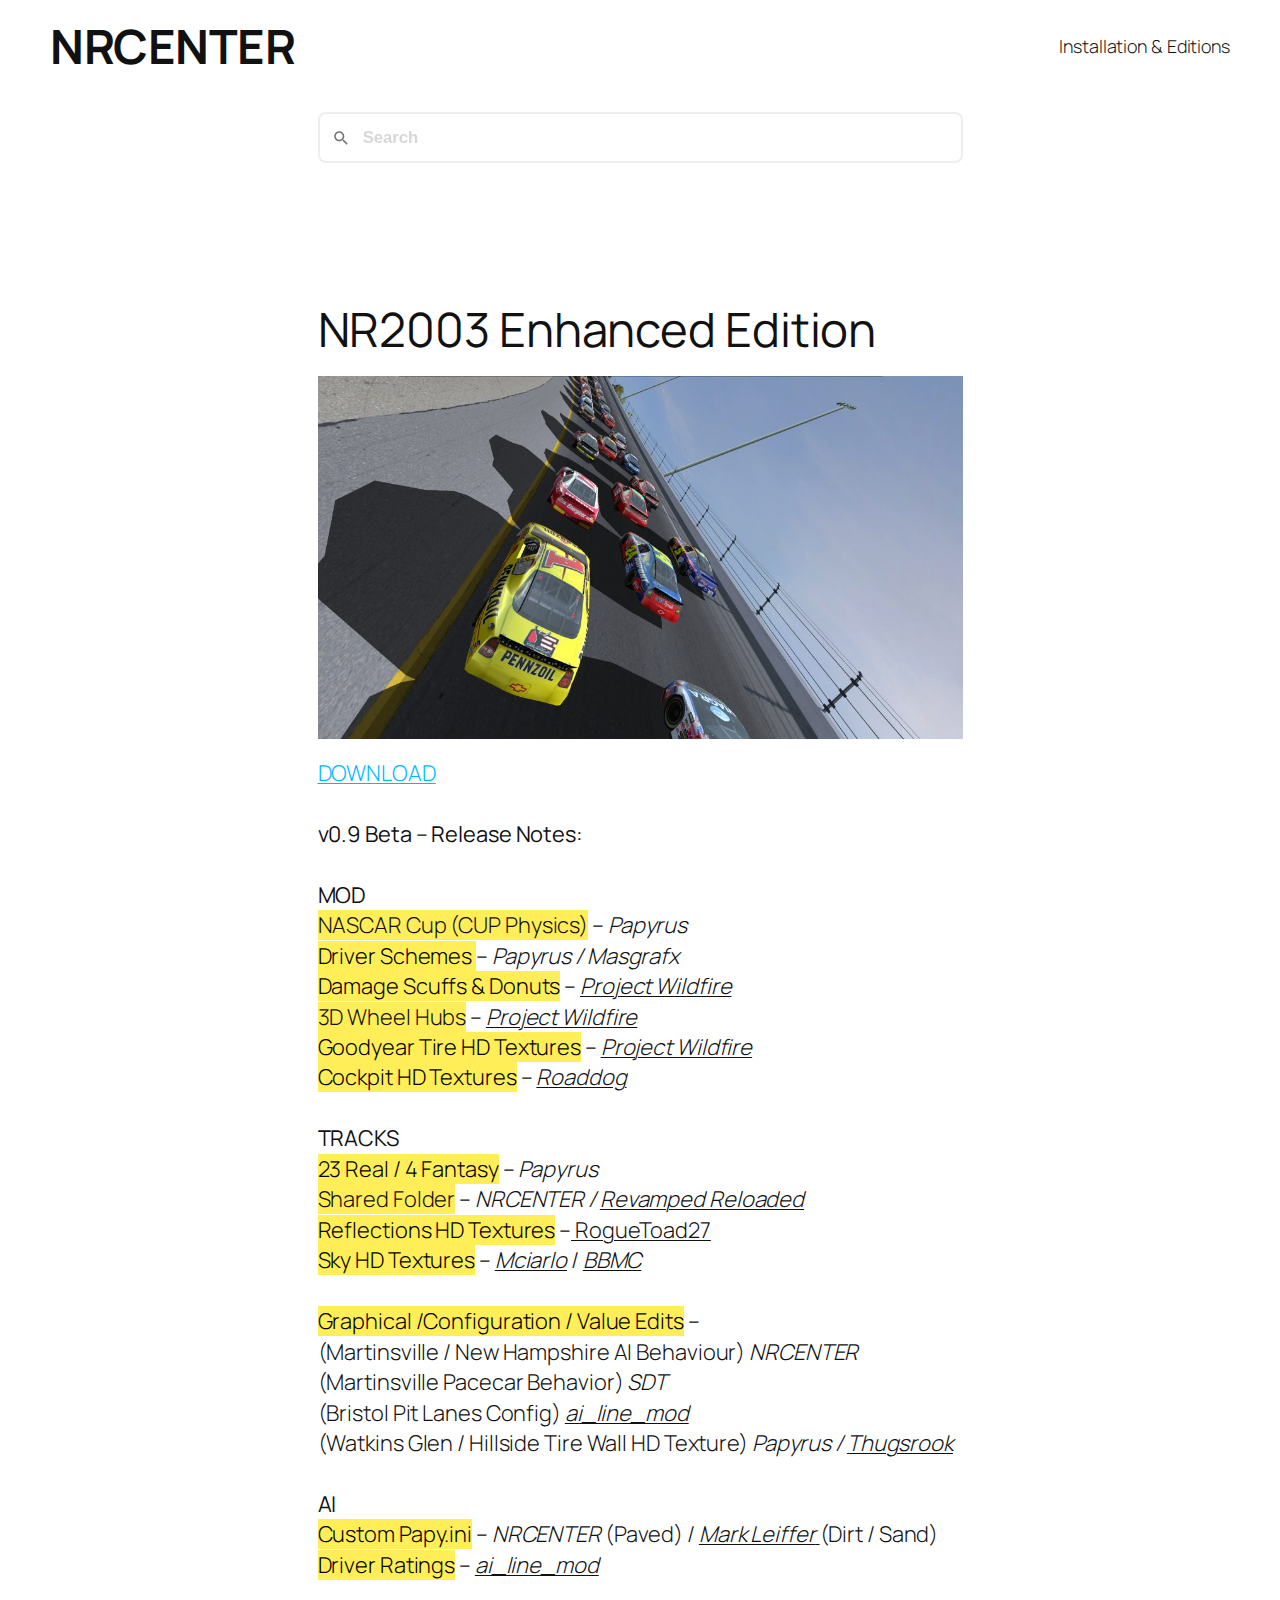
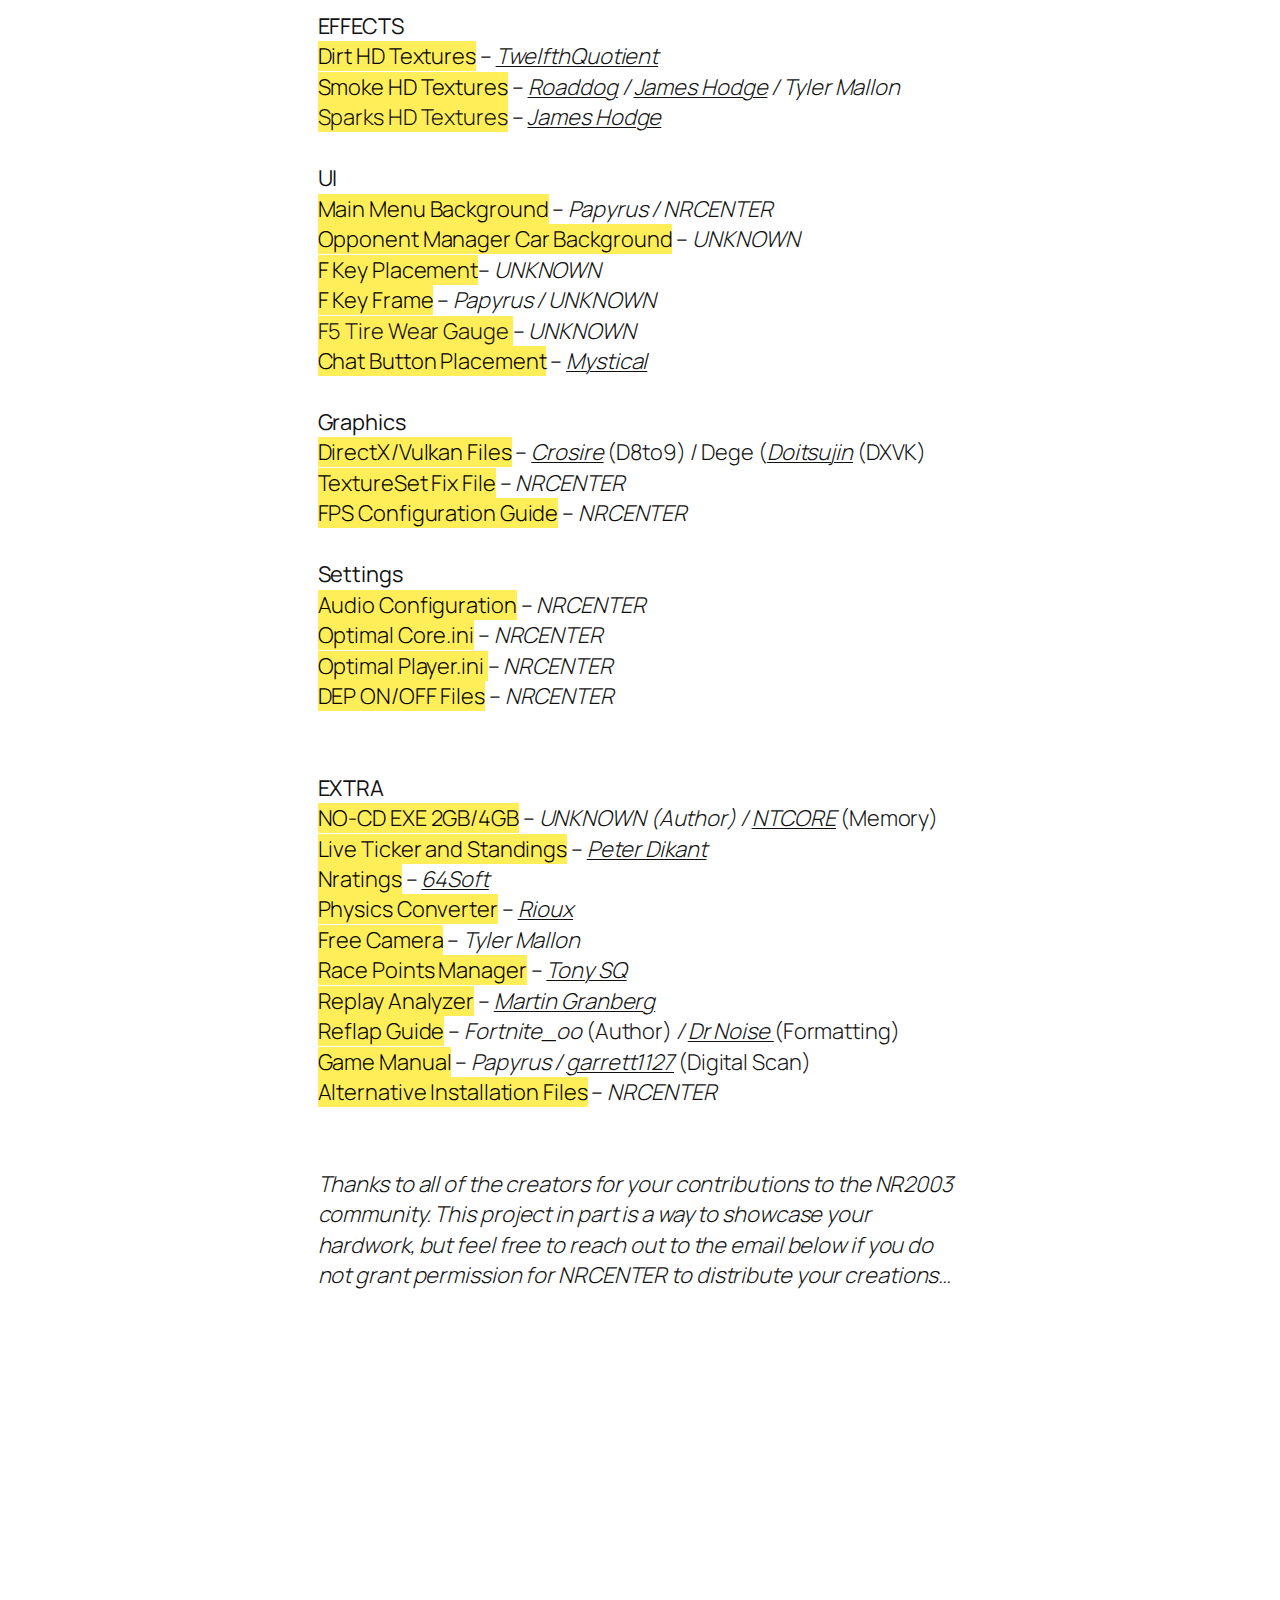
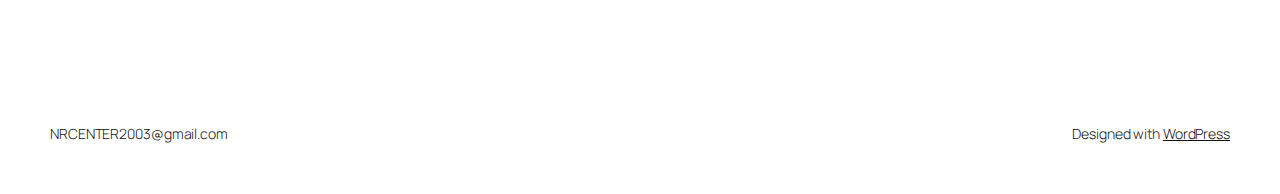
<file: nr2003-enhanced-edition/index.html>
<!DOCTYPE html>
<html lang="en-US">
<head>
	<meta charset="UTF-8">
	<meta name="viewport" content="width=device-width, initial-scale=1">
<meta name="robots" content="max-image-preview:large">
	<style>img:is([sizes="auto" i], [sizes^="auto," i]) { contain-intrinsic-size: 3000px 1500px }</style>
	<title>NR2003 Enhanced Edition &ndash; NRCENTER</title>
<link rel="dns-prefetch" href="//localhost">
<link rel="alternate" type="application/rss+xml" title="NRCENTER &raquo; Feed" href="/feed/">
<link rel="alternate" type="application/rss+xml" title="NRCENTER &raquo; Comments Feed" href="/comments/feed/">
<script>
window._wpemojiSettings = {"baseUrl":"https:\/\/s.w.org\/images\/core\/emoji\/16.0.1\/72x72\/","ext":".png","svgUrl":"https:\/\/s.w.org\/images\/core\/emoji\/16.0.1\/svg\/","svgExt":".svg","source":{"concatemoji":"\/wp-includes\/js\/wp-emoji-release.min.js?ver=6.8.3"}};
/*! This file is auto-generated */
!function(s,n){var o,i,e;function c(e){try{var t={supportTests:e,timestamp:(new Date).valueOf()};sessionStorage.setItem(o,JSON.stringify(t))}catch(e){}}function p(e,t,n){e.clearRect(0,0,e.canvas.width,e.canvas.height),e.fillText(t,0,0);var t=new Uint32Array(e.getImageData(0,0,e.canvas.width,e.canvas.height).data),a=(e.clearRect(0,0,e.canvas.width,e.canvas.height),e.fillText(n,0,0),new Uint32Array(e.getImageData(0,0,e.canvas.width,e.canvas.height).data));return t.every(function(e,t){return e===a[t]})}function u(e,t){e.clearRect(0,0,e.canvas.width,e.canvas.height),e.fillText(t,0,0);for(var n=e.getImageData(16,16,1,1),a=0;a<n.data.length;a++)if(0!==n.data[a])return!1;return!0}function f(e,t,n,a){switch(t){case"flag":return n(e,"\ud83c\udff3\ufe0f\u200d\u26a7\ufe0f","\ud83c\udff3\ufe0f\u200b\u26a7\ufe0f")?!1:!n(e,"\ud83c\udde8\ud83c\uddf6","\ud83c\udde8\u200b\ud83c\uddf6")&&!n(e,"\ud83c\udff4\udb40\udc67\udb40\udc62\udb40\udc65\udb40\udc6e\udb40\udc67\udb40\udc7f","\ud83c\udff4\u200b\udb40\udc67\u200b\udb40\udc62\u200b\udb40\udc65\u200b\udb40\udc6e\u200b\udb40\udc67\u200b\udb40\udc7f");case"emoji":return!a(e,"\ud83e\udedf")}return!1}function g(e,t,n,a){var r="undefined"!=typeof WorkerGlobalScope&&self instanceof WorkerGlobalScope?new OffscreenCanvas(300,150):s.createElement("canvas"),o=r.getContext("2d",{willReadFrequently:!0}),i=(o.textBaseline="top",o.font="600 32px Arial",{});return e.forEach(function(e){i[e]=t(o,e,n,a)}),i}function t(e){var t=s.createElement("script");t.src=e,t.defer=!0,s.head.appendChild(t)}"undefined"!=typeof Promise&&(o="wpEmojiSettingsSupports",i=["flag","emoji"],n.supports={everything:!0,everythingExceptFlag:!0},e=new Promise(function(e){s.addEventListener("DOMContentLoaded",e,{once:!0})}),new Promise(function(t){var n=function(){try{var e=JSON.parse(sessionStorage.getItem(o));if("object"==typeof e&&"number"==typeof e.timestamp&&(new Date).valueOf()<e.timestamp+604800&&"object"==typeof e.supportTests)return e.supportTests}catch(e){}return null}();if(!n){if("undefined"!=typeof Worker&&"undefined"!=typeof OffscreenCanvas&&"undefined"!=typeof URL&&URL.createObjectURL&&"undefined"!=typeof Blob)try{var e="postMessage("+g.toString()+"("+[JSON.stringify(i),f.toString(),p.toString(),u.toString()].join(",")+"));",a=new Blob([e],{type:"text/javascript"}),r=new Worker(URL.createObjectURL(a),{name:"wpTestEmojiSupports"});return void(r.onmessage=function(e){c(n=e.data),r.terminate(),t(n)})}catch(e){}c(n=g(i,f,p,u))}t(n)}).then(function(e){for(var t in e)n.supports[t]=e[t],n.supports.everything=n.supports.everything&&n.supports[t],"flag"!==t&&(n.supports.everythingExceptFlag=n.supports.everythingExceptFlag&&n.supports[t]);n.supports.everythingExceptFlag=n.supports.everythingExceptFlag&&!n.supports.flag,n.DOMReady=!1,n.readyCallback=function(){n.DOMReady=!0}}).then(function(){return e}).then(function(){var e;n.supports.everything||(n.readyCallback(),(e=n.source||{}).concatemoji?t(e.concatemoji):e.wpemoji&&e.twemoji&&(t(e.twemoji),t(e.wpemoji)))}))}((window,document),window._wpemojiSettings);
</script>
<style id="wp-block-site-title-inline-css">
.wp-block-site-title{box-sizing:border-box}.wp-block-site-title :where(a){color:inherit;font-family:inherit;font-size:inherit;font-style:inherit;font-weight:inherit;letter-spacing:inherit;line-height:inherit;text-decoration:inherit}
</style>
<style id="wp-block-group-inline-css">
.wp-block-group{box-sizing:border-box}:where(.wp-block-group.wp-block-group-is-layout-constrained){position:relative}
</style>
<style id="wp-block-navigation-link-inline-css">
.wp-block-navigation .wp-block-navigation-item__label{overflow-wrap:break-word}.wp-block-navigation .wp-block-navigation-item__description{display:none}.link-ui-tools{border-top:1px solid #f0f0f0;padding:8px}.link-ui-block-inserter{padding-top:8px}.link-ui-block-inserter__back{margin-left:8px;text-transform:uppercase}
</style>
<link rel="stylesheet" id="wp-block-navigation-css" href="/wp-includes/blocks/navigation/style.min.css?ver=6.8.3" media="all">
<style id="wp-block-post-featured-image-inline-css">
.wp-block-post-featured-image{margin-left:0;margin-right:0}.wp-block-post-featured-image a{display:block;height:100%}.wp-block-post-featured-image :where(img){box-sizing:border-box;height:auto;max-width:100%;vertical-align:bottom;width:100%}.wp-block-post-featured-image.alignfull img,.wp-block-post-featured-image.alignwide img{width:100%}.wp-block-post-featured-image .wp-block-post-featured-image__overlay.has-background-dim{background-color:#000;inset:0;position:absolute}.wp-block-post-featured-image{position:relative}.wp-block-post-featured-image .wp-block-post-featured-image__overlay.has-background-gradient{background-color:initial}.wp-block-post-featured-image .wp-block-post-featured-image__overlay.has-background-dim-0{opacity:0}.wp-block-post-featured-image .wp-block-post-featured-image__overlay.has-background-dim-10{opacity:.1}.wp-block-post-featured-image .wp-block-post-featured-image__overlay.has-background-dim-20{opacity:.2}.wp-block-post-featured-image .wp-block-post-featured-image__overlay.has-background-dim-30{opacity:.3}.wp-block-post-featured-image .wp-block-post-featured-image__overlay.has-background-dim-40{opacity:.4}.wp-block-post-featured-image .wp-block-post-featured-image__overlay.has-background-dim-50{opacity:.5}.wp-block-post-featured-image .wp-block-post-featured-image__overlay.has-background-dim-60{opacity:.6}.wp-block-post-featured-image .wp-block-post-featured-image__overlay.has-background-dim-70{opacity:.7}.wp-block-post-featured-image .wp-block-post-featured-image__overlay.has-background-dim-80{opacity:.8}.wp-block-post-featured-image .wp-block-post-featured-image__overlay.has-background-dim-90{opacity:.9}.wp-block-post-featured-image .wp-block-post-featured-image__overlay.has-background-dim-100{opacity:1}.wp-block-post-featured-image:where(.alignleft,.alignright){width:100%}
</style>
<style id="wp-block-post-title-inline-css">
.wp-block-post-title{box-sizing:border-box;word-break:break-word}.wp-block-post-title :where(a){display:inline-block;font-family:inherit;font-size:inherit;font-style:inherit;font-weight:inherit;letter-spacing:inherit;line-height:inherit;text-decoration:inherit}
</style>
<style id="wp-block-image-inline-css">
.wp-block-image>a,.wp-block-image>figure>a{display:inline-block}.wp-block-image img{box-sizing:border-box;height:auto;max-width:100%;vertical-align:bottom}@media not (prefers-reduced-motion){.wp-block-image img.hide{visibility:hidden}.wp-block-image img.show{animation:show-content-image .4s}}.wp-block-image[style*=border-radius] img,.wp-block-image[style*=border-radius]>a{border-radius:inherit}.wp-block-image.has-custom-border img{box-sizing:border-box}.wp-block-image.aligncenter{text-align:center}.wp-block-image.alignfull>a,.wp-block-image.alignwide>a{width:100%}.wp-block-image.alignfull img,.wp-block-image.alignwide img{height:auto;width:100%}.wp-block-image .aligncenter,.wp-block-image .alignleft,.wp-block-image .alignright,.wp-block-image.aligncenter,.wp-block-image.alignleft,.wp-block-image.alignright{display:table}.wp-block-image .aligncenter>figcaption,.wp-block-image .alignleft>figcaption,.wp-block-image .alignright>figcaption,.wp-block-image.aligncenter>figcaption,.wp-block-image.alignleft>figcaption,.wp-block-image.alignright>figcaption{caption-side:bottom;display:table-caption}.wp-block-image .alignleft{float:left;margin:.5em 1em .5em 0}.wp-block-image .alignright{float:right;margin:.5em 0 .5em 1em}.wp-block-image .aligncenter{margin-left:auto;margin-right:auto}.wp-block-image :where(figcaption){margin-bottom:1em;margin-top:.5em}.wp-block-image.is-style-circle-mask img{border-radius:9999px}@supports ((-webkit-mask-image:none) or (mask-image:none)) or (-webkit-mask-image:none){.wp-block-image.is-style-circle-mask img{border-radius:0;-webkit-mask-image:url('data:image/svg+xml;utf8,<svg viewBox="0 0 100 100" xmlns="http://www.w3.org/2000/svg"><circle cx="50" cy="50" r="50"/>');mask-image:url('data:image/svg+xml;utf8,<svg viewBox="0 0 100 100" xmlns="http://www.w3.org/2000/svg"><circle cx="50" cy="50" r="50"/>');mask-mode:alpha;-webkit-mask-position:center;mask-position:center;-webkit-mask-repeat:no-repeat;mask-repeat:no-repeat;-webkit-mask-size:contain;mask-size:contain}}:root :where(.wp-block-image.is-style-rounded img,.wp-block-image .is-style-rounded img){border-radius:9999px}.wp-block-image figure{margin:0}.wp-lightbox-container{display:flex;flex-direction:column;position:relative}.wp-lightbox-container img{cursor:zoom-in}.wp-lightbox-container img:hover+button{opacity:1}.wp-lightbox-container button{align-items:center;-webkit-backdrop-filter:blur(16px) saturate(180%);backdrop-filter:blur(16px) saturate(180%);background-color:#5a5a5a40;border:none;border-radius:4px;cursor:zoom-in;display:flex;height:20px;justify-content:center;opacity:0;padding:0;position:absolute;right:16px;text-align:center;top:16px;width:20px;z-index:100}@media not (prefers-reduced-motion){.wp-lightbox-container button{transition:opacity .2s ease}}.wp-lightbox-container button:focus-visible{outline:3px auto #5a5a5a40;outline:3px auto -webkit-focus-ring-color;outline-offset:3px}.wp-lightbox-container button:hover{cursor:pointer;opacity:1}.wp-lightbox-container button:focus{opacity:1}.wp-lightbox-container button:focus,.wp-lightbox-container button:hover,.wp-lightbox-container button:not(:hover):not(:active):not(.has-background){background-color:#5a5a5a40;border:none}.wp-lightbox-overlay{box-sizing:border-box;cursor:zoom-out;height:100vh;left:0;overflow:hidden;position:fixed;top:0;visibility:hidden;width:100%;z-index:100000}.wp-lightbox-overlay .close-button{align-items:center;cursor:pointer;display:flex;justify-content:center;min-height:40px;min-width:40px;padding:0;position:absolute;right:calc(env(safe-area-inset-right) + 16px);top:calc(env(safe-area-inset-top) + 16px);z-index:5000000}.wp-lightbox-overlay .close-button:focus,.wp-lightbox-overlay .close-button:hover,.wp-lightbox-overlay .close-button:not(:hover):not(:active):not(.has-background){background:none;border:none}.wp-lightbox-overlay .lightbox-image-container{height:var(--wp--lightbox-container-height);left:50%;overflow:hidden;position:absolute;top:50%;transform:translate(-50%,-50%);transform-origin:top left;width:var(--wp--lightbox-container-width);z-index:9999999999}.wp-lightbox-overlay .wp-block-image{align-items:center;box-sizing:border-box;display:flex;height:100%;justify-content:center;margin:0;position:relative;transform-origin:0 0;width:100%;z-index:3000000}.wp-lightbox-overlay .wp-block-image img{height:var(--wp--lightbox-image-height);min-height:var(--wp--lightbox-image-height);min-width:var(--wp--lightbox-image-width);width:var(--wp--lightbox-image-width)}.wp-lightbox-overlay .wp-block-image figcaption{display:none}.wp-lightbox-overlay button{background:none;border:none}.wp-lightbox-overlay .scrim{background-color:#fff;height:100%;opacity:.9;position:absolute;width:100%;z-index:2000000}.wp-lightbox-overlay.active{visibility:visible}@media not (prefers-reduced-motion){.wp-lightbox-overlay.active{animation:turn-on-visibility .25s both}.wp-lightbox-overlay.active img{animation:turn-on-visibility .35s both}.wp-lightbox-overlay.show-closing-animation:not(.active){animation:turn-off-visibility .35s both}.wp-lightbox-overlay.show-closing-animation:not(.active) img{animation:turn-off-visibility .25s both}.wp-lightbox-overlay.zoom.active{animation:none;opacity:1;visibility:visible}.wp-lightbox-overlay.zoom.active .lightbox-image-container{animation:lightbox-zoom-in .4s}.wp-lightbox-overlay.zoom.active .lightbox-image-container img{animation:none}.wp-lightbox-overlay.zoom.active .scrim{animation:turn-on-visibility .4s forwards}.wp-lightbox-overlay.zoom.show-closing-animation:not(.active){animation:none}.wp-lightbox-overlay.zoom.show-closing-animation:not(.active) .lightbox-image-container{animation:lightbox-zoom-out .4s}.wp-lightbox-overlay.zoom.show-closing-animation:not(.active) .lightbox-image-container img{animation:none}.wp-lightbox-overlay.zoom.show-closing-animation:not(.active) .scrim{animation:turn-off-visibility .4s forwards}}@keyframes show-content-image{0%{visibility:hidden}99%{visibility:hidden}to{visibility:visible}}@keyframes turn-on-visibility{0%{opacity:0}to{opacity:1}}@keyframes turn-off-visibility{0%{opacity:1;visibility:visible}99%{opacity:0;visibility:visible}to{opacity:0;visibility:hidden}}@keyframes lightbox-zoom-in{0%{transform:translate(calc((-100vw + var(--wp--lightbox-scrollbar-width))/2 + var(--wp--lightbox-initial-left-position)),calc(-50vh + var(--wp--lightbox-initial-top-position))) scale(var(--wp--lightbox-scale))}to{transform:translate(-50%,-50%) scale(1)}}@keyframes lightbox-zoom-out{0%{transform:translate(-50%,-50%) scale(1);visibility:visible}99%{visibility:visible}to{transform:translate(calc((-100vw + var(--wp--lightbox-scrollbar-width))/2 + var(--wp--lightbox-initial-left-position)),calc(-50vh + var(--wp--lightbox-initial-top-position))) scale(var(--wp--lightbox-scale));visibility:hidden}}
</style>
<style id="wp-block-paragraph-inline-css">
.is-small-text{font-size:.875em}.is-regular-text{font-size:1em}.is-large-text{font-size:2.25em}.is-larger-text{font-size:3em}.has-drop-cap:not(:focus):first-letter{float:left;font-size:8.4em;font-style:normal;font-weight:100;line-height:.68;margin:.05em .1em 0 0;text-transform:uppercase}body.rtl .has-drop-cap:not(:focus):first-letter{float:none;margin-left:.1em}p.has-drop-cap.has-background{overflow:hidden}:root :where(p.has-background){padding:1.25em 2.375em}:where(p.has-text-color:not(.has-link-color)) a{color:inherit}p.has-text-align-left[style*="writing-mode:vertical-lr"],p.has-text-align-right[style*="writing-mode:vertical-rl"]{rotate:180deg}
</style>
<style id="wp-block-post-content-inline-css">
.wp-block-post-content{display:flow-root}
</style>
<style id="wp-emoji-styles-inline-css">

	img.wp-smiley, img.emoji {
		display: inline !important;
		border: none !important;
		box-shadow: none !important;
		height: 1em !important;
		width: 1em !important;
		margin: 0 0.07em !important;
		vertical-align: -0.1em !important;
		background: none !important;
		padding: 0 !important;
	}
</style>
<style id="wp-block-library-inline-css">
:root{--wp-admin-theme-color:#007cba;--wp-admin-theme-color--rgb:0,124,186;--wp-admin-theme-color-darker-10:#006ba1;--wp-admin-theme-color-darker-10--rgb:0,107,161;--wp-admin-theme-color-darker-20:#005a87;--wp-admin-theme-color-darker-20--rgb:0,90,135;--wp-admin-border-width-focus:2px;--wp-block-synced-color:#7a00df;--wp-block-synced-color--rgb:122,0,223;--wp-bound-block-color:var(--wp-block-synced-color)}@media (min-resolution:192dpi){:root{--wp-admin-border-width-focus:1.5px}}.wp-element-button{cursor:pointer}:root{--wp--preset--font-size--normal:16px;--wp--preset--font-size--huge:42px}:root .has-very-light-gray-background-color{background-color:#eee}:root .has-very-dark-gray-background-color{background-color:#313131}:root .has-very-light-gray-color{color:#eee}:root .has-very-dark-gray-color{color:#313131}:root .has-vivid-green-cyan-to-vivid-cyan-blue-gradient-background{background:linear-gradient(135deg,#00d084,#0693e3)}:root .has-purple-crush-gradient-background{background:linear-gradient(135deg,#34e2e4,#4721fb 50%,#ab1dfe)}:root .has-hazy-dawn-gradient-background{background:linear-gradient(135deg,#faaca8,#dad0ec)}:root .has-subdued-olive-gradient-background{background:linear-gradient(135deg,#fafae1,#67a671)}:root .has-atomic-cream-gradient-background{background:linear-gradient(135deg,#fdd79a,#004a59)}:root .has-nightshade-gradient-background{background:linear-gradient(135deg,#330968,#31cdcf)}:root .has-midnight-gradient-background{background:linear-gradient(135deg,#020381,#2874fc)}.has-regular-font-size{font-size:1em}.has-larger-font-size{font-size:2.625em}.has-normal-font-size{font-size:var(--wp--preset--font-size--normal)}.has-huge-font-size{font-size:var(--wp--preset--font-size--huge)}.has-text-align-center{text-align:center}.has-text-align-left{text-align:left}.has-text-align-right{text-align:right}#end-resizable-editor-section{display:none}.aligncenter{clear:both}.items-justified-left{justify-content:flex-start}.items-justified-center{justify-content:center}.items-justified-right{justify-content:flex-end}.items-justified-space-between{justify-content:space-between}.screen-reader-text{border:0;clip-path:inset(50%);height:1px;margin:-1px;overflow:hidden;padding:0;position:absolute;width:1px;word-wrap:normal!important}.screen-reader-text:focus{background-color:#ddd;clip-path:none;color:#444;display:block;font-size:1em;height:auto;left:5px;line-height:normal;padding:15px 23px 14px;text-decoration:none;top:5px;width:auto;z-index:100000}html :where(.has-border-color){border-style:solid}html :where([style*=border-top-color]){border-top-style:solid}html :where([style*=border-right-color]){border-right-style:solid}html :where([style*=border-bottom-color]){border-bottom-style:solid}html :where([style*=border-left-color]){border-left-style:solid}html :where([style*=border-width]){border-style:solid}html :where([style*=border-top-width]){border-top-style:solid}html :where([style*=border-right-width]){border-right-style:solid}html :where([style*=border-bottom-width]){border-bottom-style:solid}html :where([style*=border-left-width]){border-left-style:solid}html :where(img[class*=wp-image-]){height:auto;max-width:100%}:where(figure){margin:0 0 1em}html :where(.is-position-sticky){--wp-admin--admin-bar--position-offset:var(--wp-admin--admin-bar--height,0px)}@media screen and (max-width:600px){html :where(.is-position-sticky){--wp-admin--admin-bar--position-offset:0px}}
</style>
<style id="global-styles-inline-css">
:root{--wp--preset--aspect-ratio--square: 1;--wp--preset--aspect-ratio--4-3: 4/3;--wp--preset--aspect-ratio--3-4: 3/4;--wp--preset--aspect-ratio--3-2: 3/2;--wp--preset--aspect-ratio--2-3: 2/3;--wp--preset--aspect-ratio--16-9: 16/9;--wp--preset--aspect-ratio--9-16: 9/16;--wp--preset--color--black: #000000;--wp--preset--color--cyan-bluish-gray: #abb8c3;--wp--preset--color--white: #ffffff;--wp--preset--color--pale-pink: #f78da7;--wp--preset--color--vivid-red: #cf2e2e;--wp--preset--color--luminous-vivid-orange: #ff6900;--wp--preset--color--luminous-vivid-amber: #fcb900;--wp--preset--color--light-green-cyan: #7bdcb5;--wp--preset--color--vivid-green-cyan: #00d084;--wp--preset--color--pale-cyan-blue: #8ed1fc;--wp--preset--color--vivid-cyan-blue: #0693e3;--wp--preset--color--vivid-purple: #9b51e0;--wp--preset--color--base: #FFFFFF;--wp--preset--color--contrast: #111111;--wp--preset--color--accent-1: #FFEE58;--wp--preset--color--accent-2: #F6CFF4;--wp--preset--color--accent-3: #503AA8;--wp--preset--color--accent-4: #686868;--wp--preset--color--accent-5: #FBFAF3;--wp--preset--color--accent-6: color-mix(in srgb, currentColor 20%, transparent);--wp--preset--gradient--vivid-cyan-blue-to-vivid-purple: linear-gradient(135deg,rgba(6,147,227,1) 0%,rgb(155,81,224) 100%);--wp--preset--gradient--light-green-cyan-to-vivid-green-cyan: linear-gradient(135deg,rgb(122,220,180) 0%,rgb(0,208,130) 100%);--wp--preset--gradient--luminous-vivid-amber-to-luminous-vivid-orange: linear-gradient(135deg,rgba(252,185,0,1) 0%,rgba(255,105,0,1) 100%);--wp--preset--gradient--luminous-vivid-orange-to-vivid-red: linear-gradient(135deg,rgba(255,105,0,1) 0%,rgb(207,46,46) 100%);--wp--preset--gradient--very-light-gray-to-cyan-bluish-gray: linear-gradient(135deg,rgb(238,238,238) 0%,rgb(169,184,195) 100%);--wp--preset--gradient--cool-to-warm-spectrum: linear-gradient(135deg,rgb(74,234,220) 0%,rgb(151,120,209) 20%,rgb(207,42,186) 40%,rgb(238,44,130) 60%,rgb(251,105,98) 80%,rgb(254,248,76) 100%);--wp--preset--gradient--blush-light-purple: linear-gradient(135deg,rgb(255,206,236) 0%,rgb(152,150,240) 100%);--wp--preset--gradient--blush-bordeaux: linear-gradient(135deg,rgb(254,205,165) 0%,rgb(254,45,45) 50%,rgb(107,0,62) 100%);--wp--preset--gradient--luminous-dusk: linear-gradient(135deg,rgb(255,203,112) 0%,rgb(199,81,192) 50%,rgb(65,88,208) 100%);--wp--preset--gradient--pale-ocean: linear-gradient(135deg,rgb(255,245,203) 0%,rgb(182,227,212) 50%,rgb(51,167,181) 100%);--wp--preset--gradient--electric-grass: linear-gradient(135deg,rgb(202,248,128) 0%,rgb(113,206,126) 100%);--wp--preset--gradient--midnight: linear-gradient(135deg,rgb(2,3,129) 0%,rgb(40,116,252) 100%);--wp--preset--font-size--small: 0.875rem;--wp--preset--font-size--medium: clamp(1rem, 1rem + ((1vw - 0.2rem) * 0.196), 1.125rem);--wp--preset--font-size--large: clamp(1.125rem, 1.125rem + ((1vw - 0.2rem) * 0.392), 1.375rem);--wp--preset--font-size--x-large: clamp(1.75rem, 1.75rem + ((1vw - 0.2rem) * 0.392), 2rem);--wp--preset--font-size--xx-large: clamp(2.15rem, 2.15rem + ((1vw - 0.2rem) * 1.333), 3rem);--wp--preset--font-family--manrope: Manrope, sans-serif;--wp--preset--font-family--fira-code: "Fira Code", monospace;--wp--preset--spacing--20: 10px;--wp--preset--spacing--30: 20px;--wp--preset--spacing--40: 30px;--wp--preset--spacing--50: clamp(30px, 5vw, 50px);--wp--preset--spacing--60: clamp(30px, 7vw, 70px);--wp--preset--spacing--70: clamp(50px, 7vw, 90px);--wp--preset--spacing--80: clamp(70px, 10vw, 140px);--wp--preset--shadow--natural: 6px 6px 9px rgba(0, 0, 0, 0.2);--wp--preset--shadow--deep: 12px 12px 50px rgba(0, 0, 0, 0.4);--wp--preset--shadow--sharp: 6px 6px 0px rgba(0, 0, 0, 0.2);--wp--preset--shadow--outlined: 6px 6px 0px -3px rgba(255, 255, 255, 1), 6px 6px rgba(0, 0, 0, 1);--wp--preset--shadow--crisp: 6px 6px 0px rgba(0, 0, 0, 1);}:root { --wp--style--global--content-size: 645px;--wp--style--global--wide-size: 1340px; }:where(body) { margin: 0; }.wp-site-blocks { padding-top: var(--wp--style--root--padding-top); padding-bottom: var(--wp--style--root--padding-bottom); }.has-global-padding { padding-right: var(--wp--style--root--padding-right); padding-left: var(--wp--style--root--padding-left); }.has-global-padding > .alignfull { margin-right: calc(var(--wp--style--root--padding-right) * -1); margin-left: calc(var(--wp--style--root--padding-left) * -1); }.has-global-padding :where(:not(.alignfull.is-layout-flow) > .has-global-padding:not(.wp-block-block, .alignfull)) { padding-right: 0; padding-left: 0; }.has-global-padding :where(:not(.alignfull.is-layout-flow) > .has-global-padding:not(.wp-block-block, .alignfull)) > .alignfull { margin-left: 0; margin-right: 0; }.wp-site-blocks > .alignleft { float: left; margin-right: 2em; }.wp-site-blocks > .alignright { float: right; margin-left: 2em; }.wp-site-blocks > .aligncenter { justify-content: center; margin-left: auto; margin-right: auto; }:where(.wp-site-blocks) > * { margin-block-start: 1.2rem; margin-block-end: 0; }:where(.wp-site-blocks) > :first-child { margin-block-start: 0; }:where(.wp-site-blocks) > :last-child { margin-block-end: 0; }:root { --wp--style--block-gap: 1.2rem; }:root :where(.is-layout-flow) > :first-child{margin-block-start: 0;}:root :where(.is-layout-flow) > :last-child{margin-block-end: 0;}:root :where(.is-layout-flow) > *{margin-block-start: 1.2rem;margin-block-end: 0;}:root :where(.is-layout-constrained) > :first-child{margin-block-start: 0;}:root :where(.is-layout-constrained) > :last-child{margin-block-end: 0;}:root :where(.is-layout-constrained) > *{margin-block-start: 1.2rem;margin-block-end: 0;}:root :where(.is-layout-flex){gap: 1.2rem;}:root :where(.is-layout-grid){gap: 1.2rem;}.is-layout-flow > .alignleft{float: left;margin-inline-start: 0;margin-inline-end: 2em;}.is-layout-flow > .alignright{float: right;margin-inline-start: 2em;margin-inline-end: 0;}.is-layout-flow > .aligncenter{margin-left: auto !important;margin-right: auto !important;}.is-layout-constrained > .alignleft{float: left;margin-inline-start: 0;margin-inline-end: 2em;}.is-layout-constrained > .alignright{float: right;margin-inline-start: 2em;margin-inline-end: 0;}.is-layout-constrained > .aligncenter{margin-left: auto !important;margin-right: auto !important;}.is-layout-constrained > :where(:not(.alignleft):not(.alignright):not(.alignfull)){max-width: var(--wp--style--global--content-size);margin-left: auto !important;margin-right: auto !important;}.is-layout-constrained > .alignwide{max-width: var(--wp--style--global--wide-size);}body .is-layout-flex{display: flex;}.is-layout-flex{flex-wrap: wrap;align-items: center;}.is-layout-flex > :is(*, div){margin: 0;}body .is-layout-grid{display: grid;}.is-layout-grid > :is(*, div){margin: 0;}body{background-color: var(--wp--preset--color--base);color: var(--wp--preset--color--contrast);font-family: var(--wp--preset--font-family--manrope);font-size: var(--wp--preset--font-size--large);font-weight: 300;letter-spacing: -0.1px;line-height: 1.4;--wp--style--root--padding-top: 0px;--wp--style--root--padding-right: var(--wp--preset--spacing--50);--wp--style--root--padding-bottom: 0px;--wp--style--root--padding-left: var(--wp--preset--spacing--50);}a:where(:not(.wp-element-button)){color: currentColor;text-decoration: underline;}:root :where(a:where(:not(.wp-element-button)):hover){text-decoration: none;}h1, h2, h3, h4, h5, h6{font-weight: 400;letter-spacing: -0.1px;line-height: 1.125;}h1{font-size: var(--wp--preset--font-size--xx-large);}h2{font-size: var(--wp--preset--font-size--x-large);}h3{font-size: var(--wp--preset--font-size--large);}h4{font-size: var(--wp--preset--font-size--medium);}h5{font-size: var(--wp--preset--font-size--small);letter-spacing: 0.5px;}h6{font-size: var(--wp--preset--font-size--small);font-weight: 700;letter-spacing: 1.4px;text-transform: uppercase;}:root :where(.wp-element-button, .wp-block-button__link){background-color: var(--wp--preset--color--contrast);border-width: 0;color: var(--wp--preset--color--base);font-family: inherit;font-size: var(--wp--preset--font-size--medium);line-height: inherit;padding-top: 1rem;padding-right: 2.25rem;padding-bottom: 1rem;padding-left: 2.25rem;text-decoration: none;}:root :where(.wp-element-button:hover, .wp-block-button__link:hover){background-color: color-mix(in srgb, var(--wp--preset--color--contrast) 85%, transparent);border-color: transparent;color: var(--wp--preset--color--base);}:root :where(.wp-element-button:focus, .wp-block-button__link:focus){outline-color: var(--wp--preset--color--accent-4);outline-offset: 2px;}:root :where(.wp-element-caption, .wp-block-audio figcaption, .wp-block-embed figcaption, .wp-block-gallery figcaption, .wp-block-image figcaption, .wp-block-table figcaption, .wp-block-video figcaption){font-size: var(--wp--preset--font-size--small);line-height: 1.4;}.has-black-color{color: var(--wp--preset--color--black) !important;}.has-cyan-bluish-gray-color{color: var(--wp--preset--color--cyan-bluish-gray) !important;}.has-white-color{color: var(--wp--preset--color--white) !important;}.has-pale-pink-color{color: var(--wp--preset--color--pale-pink) !important;}.has-vivid-red-color{color: var(--wp--preset--color--vivid-red) !important;}.has-luminous-vivid-orange-color{color: var(--wp--preset--color--luminous-vivid-orange) !important;}.has-luminous-vivid-amber-color{color: var(--wp--preset--color--luminous-vivid-amber) !important;}.has-light-green-cyan-color{color: var(--wp--preset--color--light-green-cyan) !important;}.has-vivid-green-cyan-color{color: var(--wp--preset--color--vivid-green-cyan) !important;}.has-pale-cyan-blue-color{color: var(--wp--preset--color--pale-cyan-blue) !important;}.has-vivid-cyan-blue-color{color: var(--wp--preset--color--vivid-cyan-blue) !important;}.has-vivid-purple-color{color: var(--wp--preset--color--vivid-purple) !important;}.has-base-color{color: var(--wp--preset--color--base) !important;}.has-contrast-color{color: var(--wp--preset--color--contrast) !important;}.has-accent-1-color{color: var(--wp--preset--color--accent-1) !important;}.has-accent-2-color{color: var(--wp--preset--color--accent-2) !important;}.has-accent-3-color{color: var(--wp--preset--color--accent-3) !important;}.has-accent-4-color{color: var(--wp--preset--color--accent-4) !important;}.has-accent-5-color{color: var(--wp--preset--color--accent-5) !important;}.has-accent-6-color{color: var(--wp--preset--color--accent-6) !important;}.has-black-background-color{background-color: var(--wp--preset--color--black) !important;}.has-cyan-bluish-gray-background-color{background-color: var(--wp--preset--color--cyan-bluish-gray) !important;}.has-white-background-color{background-color: var(--wp--preset--color--white) !important;}.has-pale-pink-background-color{background-color: var(--wp--preset--color--pale-pink) !important;}.has-vivid-red-background-color{background-color: var(--wp--preset--color--vivid-red) !important;}.has-luminous-vivid-orange-background-color{background-color: var(--wp--preset--color--luminous-vivid-orange) !important;}.has-luminous-vivid-amber-background-color{background-color: var(--wp--preset--color--luminous-vivid-amber) !important;}.has-light-green-cyan-background-color{background-color: var(--wp--preset--color--light-green-cyan) !important;}.has-vivid-green-cyan-background-color{background-color: var(--wp--preset--color--vivid-green-cyan) !important;}.has-pale-cyan-blue-background-color{background-color: var(--wp--preset--color--pale-cyan-blue) !important;}.has-vivid-cyan-blue-background-color{background-color: var(--wp--preset--color--vivid-cyan-blue) !important;}.has-vivid-purple-background-color{background-color: var(--wp--preset--color--vivid-purple) !important;}.has-base-background-color{background-color: var(--wp--preset--color--base) !important;}.has-contrast-background-color{background-color: var(--wp--preset--color--contrast) !important;}.has-accent-1-background-color{background-color: var(--wp--preset--color--accent-1) !important;}.has-accent-2-background-color{background-color: var(--wp--preset--color--accent-2) !important;}.has-accent-3-background-color{background-color: var(--wp--preset--color--accent-3) !important;}.has-accent-4-background-color{background-color: var(--wp--preset--color--accent-4) !important;}.has-accent-5-background-color{background-color: var(--wp--preset--color--accent-5) !important;}.has-accent-6-background-color{background-color: var(--wp--preset--color--accent-6) !important;}.has-black-border-color{border-color: var(--wp--preset--color--black) !important;}.has-cyan-bluish-gray-border-color{border-color: var(--wp--preset--color--cyan-bluish-gray) !important;}.has-white-border-color{border-color: var(--wp--preset--color--white) !important;}.has-pale-pink-border-color{border-color: var(--wp--preset--color--pale-pink) !important;}.has-vivid-red-border-color{border-color: var(--wp--preset--color--vivid-red) !important;}.has-luminous-vivid-orange-border-color{border-color: var(--wp--preset--color--luminous-vivid-orange) !important;}.has-luminous-vivid-amber-border-color{border-color: var(--wp--preset--color--luminous-vivid-amber) !important;}.has-light-green-cyan-border-color{border-color: var(--wp--preset--color--light-green-cyan) !important;}.has-vivid-green-cyan-border-color{border-color: var(--wp--preset--color--vivid-green-cyan) !important;}.has-pale-cyan-blue-border-color{border-color: var(--wp--preset--color--pale-cyan-blue) !important;}.has-vivid-cyan-blue-border-color{border-color: var(--wp--preset--color--vivid-cyan-blue) !important;}.has-vivid-purple-border-color{border-color: var(--wp--preset--color--vivid-purple) !important;}.has-base-border-color{border-color: var(--wp--preset--color--base) !important;}.has-contrast-border-color{border-color: var(--wp--preset--color--contrast) !important;}.has-accent-1-border-color{border-color: var(--wp--preset--color--accent-1) !important;}.has-accent-2-border-color{border-color: var(--wp--preset--color--accent-2) !important;}.has-accent-3-border-color{border-color: var(--wp--preset--color--accent-3) !important;}.has-accent-4-border-color{border-color: var(--wp--preset--color--accent-4) !important;}.has-accent-5-border-color{border-color: var(--wp--preset--color--accent-5) !important;}.has-accent-6-border-color{border-color: var(--wp--preset--color--accent-6) !important;}.has-vivid-cyan-blue-to-vivid-purple-gradient-background{background: var(--wp--preset--gradient--vivid-cyan-blue-to-vivid-purple) !important;}.has-light-green-cyan-to-vivid-green-cyan-gradient-background{background: var(--wp--preset--gradient--light-green-cyan-to-vivid-green-cyan) !important;}.has-luminous-vivid-amber-to-luminous-vivid-orange-gradient-background{background: var(--wp--preset--gradient--luminous-vivid-amber-to-luminous-vivid-orange) !important;}.has-luminous-vivid-orange-to-vivid-red-gradient-background{background: var(--wp--preset--gradient--luminous-vivid-orange-to-vivid-red) !important;}.has-very-light-gray-to-cyan-bluish-gray-gradient-background{background: var(--wp--preset--gradient--very-light-gray-to-cyan-bluish-gray) !important;}.has-cool-to-warm-spectrum-gradient-background{background: var(--wp--preset--gradient--cool-to-warm-spectrum) !important;}.has-blush-light-purple-gradient-background{background: var(--wp--preset--gradient--blush-light-purple) !important;}.has-blush-bordeaux-gradient-background{background: var(--wp--preset--gradient--blush-bordeaux) !important;}.has-luminous-dusk-gradient-background{background: var(--wp--preset--gradient--luminous-dusk) !important;}.has-pale-ocean-gradient-background{background: var(--wp--preset--gradient--pale-ocean) !important;}.has-electric-grass-gradient-background{background: var(--wp--preset--gradient--electric-grass) !important;}.has-midnight-gradient-background{background: var(--wp--preset--gradient--midnight) !important;}.has-small-font-size{font-size: var(--wp--preset--font-size--small) !important;}.has-medium-font-size{font-size: var(--wp--preset--font-size--medium) !important;}.has-large-font-size{font-size: var(--wp--preset--font-size--large) !important;}.has-x-large-font-size{font-size: var(--wp--preset--font-size--x-large) !important;}.has-xx-large-font-size{font-size: var(--wp--preset--font-size--xx-large) !important;}.has-manrope-font-family{font-family: var(--wp--preset--font-family--manrope) !important;}.has-fira-code-font-family{font-family: var(--wp--preset--font-family--fira-code) !important;}
:root :where(.wp-block-post-title a:where(:not(.wp-element-button))){text-decoration: none;}
:root :where(.wp-block-post-title a:where(:not(.wp-element-button)):hover){text-decoration: underline;}
:root :where(.wp-block-site-title){font-weight: 700;letter-spacing: -.5px;}
:root :where(.wp-block-site-title a:where(:not(.wp-element-button))){text-decoration: none;}
:root :where(.wp-block-site-title a:where(:not(.wp-element-button)):hover){text-decoration: underline;}
:root :where(.wp-block-navigation){font-size: var(--wp--preset--font-size--medium);}
:root :where(.wp-block-navigation a:where(:not(.wp-element-button))){text-decoration: none;}
:root :where(.wp-block-navigation a:where(:not(.wp-element-button)):hover){text-decoration: underline;}
</style>
<style id="core-block-supports-inline-css">
.wp-container-core-group-is-layout-f4c28e8b{flex-wrap:nowrap;gap:var(--wp--preset--spacing--10);justify-content:flex-end;}.wp-container-core-group-is-layout-8165f36a{flex-wrap:nowrap;justify-content:space-between;}.wp-container-core-group-is-layout-91e87306{gap:var(--wp--preset--spacing--20);justify-content:space-between;}
</style>
<style id="wp-block-template-skip-link-inline-css">

		.skip-link.screen-reader-text {
			border: 0;
			clip-path: inset(50%);
			height: 1px;
			margin: -1px;
			overflow: hidden;
			padding: 0;
			position: absolute !important;
			width: 1px;
			word-wrap: normal !important;
		}

		.skip-link.screen-reader-text:focus {
			background-color: #eee;
			clip-path: none;
			color: #444;
			display: block;
			font-size: 1em;
			height: auto;
			left: 5px;
			line-height: normal;
			padding: 15px 23px 14px;
			text-decoration: none;
			top: 5px;
			width: auto;
			z-index: 100000;
		}
</style>
<link rel="stylesheet" id="twentytwentyfive-style-css" href="/wp-content/themes/twentytwentyfive/style.css?ver=1.3" media="all">
<link rel="https://api.w.org/" href="/wp-json/"><link rel="alternate" title="JSON" type="application/json" href="/wp-json/wp/v2/pages/125"><link rel="EditURI" type="application/rsd+xml" title="RSD" href="/xmlrpc.php?rsd">
<meta name="generator" content="WordPress 6.8.3">
<link rel="canonical" href="/nr2003-enhanced-edition/">
<link rel="shortlink" href="/?p=125">
<link rel="alternate" title="oEmbed (JSON)" type="application/json+oembed" href="/wp-json/oembed/1.0/embed?url=%2Fnr2003-enhanced-edition%2F">
<link rel="alternate" title="oEmbed (XML)" type="text/xml+oembed" href="/wp-json/oembed/1.0/embed?url=%2Fnr2003-enhanced-edition%2F&amp;format=xml">
<script type="importmap" id="wp-importmap">
{"imports":{"@wordpress\/interactivity":"\/wp-includes\/js\/dist\/script-modules\/interactivity\/index.min.js?ver=55aebb6e0a16726baffb"}}
</script>
<script type="module" src="/wp-includes/js/dist/script-modules/block-library/navigation/view.min.js?ver=61572d447d60c0aa5240" id="@wordpress/block-library/navigation/view-js-module"></script>
<link rel="modulepreload" href="/wp-includes/js/dist/script-modules/interactivity/index.min.js?ver=55aebb6e0a16726baffb" id="@wordpress/interactivity-js-modulepreload"><style class="wp-fonts-local">
@font-face{font-family:Manrope;font-style:normal;font-weight:200 800;font-display:fallback;src:url('/wp-content/themes/twentytwentyfive/assets/fonts/manrope/Manrope-VariableFont_wght.woff2') format('woff2');}
@font-face{font-family:"Fira Code";font-style:normal;font-weight:300 700;font-display:fallback;src:url('/wp-content/themes/twentytwentyfive/assets/fonts/fira-code/FiraCode-VariableFont_wght.woff2') format('woff2');}
</style>
</head>

<body class="wp-singular page-template-default page page-id-125 wp-embed-responsive wp-theme-twentytwentyfive">

<div class="wp-site-blocks"><header class="wp-block-template-part">
<div class="wp-block-group alignfull is-layout-flow wp-block-group-is-layout-flow">
<div class="wp-block-group has-global-padding is-layout-constrained wp-block-group-is-layout-constrained">
<div class="wp-block-group alignwide is-content-justification-space-between is-nowrap is-layout-flex wp-container-core-group-is-layout-8165f36a wp-block-group-is-layout-flex" style="padding-top:var(--wp--preset--spacing--30);padding-bottom:var(--wp--preset--spacing--30)">
<div class="wp-block-group has-global-padding is-layout-constrained wp-block-group-is-layout-constrained"><h1 class="wp-block-site-title"><a href="/" target="_self" rel="home">NRCENTER</a></h1></div>



<div class="wp-block-group has-global-padding is-layout-constrained wp-block-group-is-layout-constrained">
<div class="wp-block-group has-global-padding is-layout-constrained wp-block-group-is-layout-constrained"></div>
</div>



<div class="wp-block-group is-content-justification-right is-nowrap is-layout-flex wp-container-core-group-is-layout-f4c28e8b wp-block-group-is-layout-flex">
<div class="wp-block-group has-global-padding is-layout-constrained wp-block-group-is-layout-constrained"><nav class="is-responsive wp-block-navigation is-layout-flex wp-block-navigation-is-layout-flex" aria-label="Navigation" data-wp-interactive="core/navigation" data-wp-context='{"overlayOpenedBy":{"click":false,"hover":false,"focus":false},"type":"overlay","roleAttribute":"","ariaLabel":"Menu"}'><button aria-haspopup="dialog" aria-label="Open menu" class="wp-block-navigation__responsive-container-open" data-wp-on-async--click="actions.openMenuOnClick" data-wp-on--keydown="actions.handleMenuKeydown"><svg width="24" height="24" xmlns="http://www.w3.org/2000/svg" viewbox="0 0 24 24" aria-hidden="true" focusable="false"><rect x="4" y="7.5" width="16" height="1.5"></rect><rect x="4" y="15" width="16" height="1.5"></rect></svg></button>
				<div class="wp-block-navigation__responsive-container" id="modal-1" data-wp-class--has-modal-open="state.isMenuOpen" data-wp-class--is-menu-open="state.isMenuOpen" data-wp-watch="callbacks.initMenu" data-wp-on--keydown="actions.handleMenuKeydown" data-wp-on-async--focusout="actions.handleMenuFocusout" tabindex="-1">
					<div class="wp-block-navigation__responsive-close" tabindex="-1">
						<div class="wp-block-navigation__responsive-dialog" data-wp-bind--aria-modal="state.ariaModal" data-wp-bind--aria-label="state.ariaLabel" data-wp-bind--role="state.roleAttribute">
							<button aria-label="Close menu" class="wp-block-navigation__responsive-container-close" data-wp-on-async--click="actions.closeMenuOnClick"><svg xmlns="http://www.w3.org/2000/svg" viewbox="0 0 24 24" width="24" height="24" aria-hidden="true" focusable="false"><path d="m13.06 12 6.47-6.47-1.06-1.06L12 10.94 5.53 4.47 4.47 5.53 10.94 12l-6.47 6.47 1.06 1.06L12 13.06l6.47 6.47 1.06-1.06L13.06 12Z"></path></svg></button>
							<div class="wp-block-navigation__responsive-container-content" data-wp-watch="callbacks.focusFirstElement" id="modal-1-content">
								<ul class="wp-block-navigation__container is-responsive wp-block-navigation"><li class=" wp-block-navigation-item wp-block-navigation-link"><a class="wp-block-navigation-item__content" href="/installation-editions/"><span class="wp-block-navigation-item__label">Installation &amp; Editions</span></a></li></ul>
							</div>
						</div>
					</div>
				</div></nav></div>
</div>
</div>



<link href="/pagefind/pagefind-ui.css" rel="stylesheet">
<script src="/pagefind/pagefind-ui.js"></script>
<div id="search"></div>
<script>
    window.addEventListener('DOMContentLoaded', (event) => {
        new PagefindUI({ element: "#search", showSubResults: true });
    });
</script>
</div>
</div>
</header>


<main class="wp-block-group has-global-padding is-layout-constrained wp-block-group-is-layout-constrained" style="margin-top:var(--wp--preset--spacing--60)">
	
	<div class="wp-block-group alignfull has-global-padding is-layout-constrained wp-block-group-is-layout-constrained" style="padding-top:var(--wp--preset--spacing--60);padding-bottom:var(--wp--preset--spacing--60)">
		
		<h1 class="wp-block-post-title">NR2003 Enhanced Edition</h1>
		<div class="entry-content alignfull wp-block-post-content has-global-padding is-layout-constrained wp-block-post-content-is-layout-constrained">
<figure class="wp-block-image size-large"><img fetchpriority="high" decoding="async" width="1024" height="576" src="/wp-content/uploads/2025/10/NR2003-2025-09-06-21-53-44-original-1024x576.jpg" alt="" class="wp-image-127" srcset="/wp-content/uploads/2025/10/NR2003-2025-09-06-21-53-44-original-1024x576.jpg 1024w, /wp-content/uploads/2025/10/NR2003-2025-09-06-21-53-44-original-300x169.jpg 300w, /wp-content/uploads/2025/10/NR2003-2025-09-06-21-53-44-original-768x432.jpg 768w, /wp-content/uploads/2025/10/NR2003-2025-09-06-21-53-44-original-1536x864.jpg 1536w, /wp-content/uploads/2025/10/NR2003-2025-09-06-21-53-44-original-2048x1152.jpg 2048w" sizes="(max-width: 1024px) 100vw, 1024px"></figure>



<p><mark style="background-color:rgba(0, 0, 0, 0);color:#00b9ff" class="has-inline-color"><a href="https://drive.google.com/uc?export=download&amp;id=126UKXSKTWGdAaFSGqUk4rrCSWi19Lb14">DOWNLOAD</a></mark><br><br><strong>v0.9 Beta &ndash; Release Notes:</strong><br><br><strong>MOD</strong><br><mark style="background-color:#FFEE58" class="has-inline-color has-contrast-color">NASCAR Cup (CUP Physics)</mark> &ndash;<mark style="background-color:rgba(0, 0, 0, 0)" class="has-inline-color has-accent-3-color"> </mark><em><mark style="background-color:rgba(0, 0, 0, 0)" class="has-inline-color has-contrast-color">Papyrus</mark></em><br><mark style="background-color:#FFEE58" class="has-inline-color">Driver Schemes </mark> &ndash; <em>Papyrus / Masgrafx</em><br><mark style="background-color:#FFEE58" class="has-inline-color">Damage Scuffs &amp; Donuts</mark> &ndash; <em><a href="https://web.archive.org/web/20040608214512/http://www.onlineracin.com/pwf/">Project Wildfire</a></em><br><mark style="background-color:#FFEE58" class="has-inline-color has-contrast-color">3D Wheel Hubs</mark> &ndash; <em><a href="https://web.archive.org/web/20040608214512/http://www.onlineracin.com/pwf/">Project Wildfire</a></em><br><mark style="background-color:#FFEE58" class="has-inline-color">Goodyear Tire HD Textures</mark> &ndash; <em><a href="https://web.archive.org/web/20040608214512/http://www.onlineracin.com/pwf/">Project Wildfire</a></em><br><mark style="background-color:#FFEE58" class="has-inline-color">Cockpit HD Textures</mark> &ndash; <a href="https://stunodracing.net/index.php?members/roaddog.2857/"><em>Roaddog</em></a><br><br><strong>TRACKS</strong><br><mark style="background-color:#FFEE58" class="has-inline-color">23 Real / 4 Fantasy</mark> &ndash; <em>Papyrus</em><br><mark style="background-color:#FFEE58" class="has-inline-color has-contrast-color">Shared Folder</mark> &ndash; <em>NRCENTER / <a href="https://drnoisepaints.com/index.php/tracks/revamped-reloaded/">Revamped Reloaded</a></em><br><mark style="background-color:#FFEE58" class="has-inline-color">Reflections HD Textures</mark> &ndash;<a href="https://www.roguetoad.com/nr2003/"> RogueToad27</a><br><mark style="background-color:#FFEE58" class="has-inline-color">Sky HD Textures</mark> &ndash; <em><a href="https://mciarlo.github.io/nr2003/">Mciarlo</a></em> / <em><a href="https://bb-mc.co/">BBMC</a></em><br><br><mark style="background-color:#FFEE58" class="has-inline-color">Graphical /Configuration / Value Edits</mark> &ndash;<br>(Martinsville / New Hampshire AI Behaviour) <em>NRCENTER</em><br>(Martinsville Pacecar Behavior) <em>SDT</em><br>(Bristol Pit Lanes Config) <em><a href="https://stunodracing.net/index.php?members/ai_line_mod.11283/">ai_line_mod</a> </em><br>(Watkins Glen / Hillside Tire Wall HD Texture) <em>Papyrus / <a href="http://Thugsrook/">Thugsrook </a></em><br><br><strong>AI</strong><br><mark style="background-color:#FFEE58" class="has-inline-color">Custom Papy.ini</mark> &ndash; <em>NRCENTER </em>(Paved) / <a href="https://markleiffer.weebly.com/tracks.html"><em>Mark Leiffer</em> </a>(Dirt / Sand)<br><mark style="background-color:#FFEE58" class="has-inline-color">Driver Ratings</mark> &ndash; <em><a href="https://stunodracing.net/index.php?members/ai_line_mod.11283/">ai_line_mod</a></em><br><br><strong>EFFECTS</strong><br><mark style="background-color:#FFEE58" class="has-inline-color">Dirt HD Textures</mark> &ndash; <a href="https://stunodracing.net/index.php?members/twelfthquotient.10404/"><em>TwelfthQuotient</em></a><br><mark style="background-color:#FFEE58" class="has-inline-color">Smoke HD Textures</mark> &ndash; <em><a href="https://stunodracing.net/index.php?members/roaddog.2857/">Roaddog</a> / <a href="https://nr2003.jhodgedesign.com/">James Hodge</a> / Tyler Mallon</em><br><mark style="background-color:#FFEE58" class="has-inline-color has-contrast-color">Sparks HD Textures</mark> &ndash; <em><a href="https://nr2003.jhodgedesign.com/">James Hodge</a></em><br><br><strong>UI</strong><br><mark style="background-color:#FFEE58" class="has-inline-color">Main Menu Background</mark> &ndash;<em> Papyrus / NRCENTER</em><br><mark style="background-color:#FFEE58" class="has-inline-color">Opponent Manager Car Background</mark> &ndash; <em>UNKNOWN</em><br><mark style="background-color:#FFEE58" class="has-inline-color">F Key Placement</mark>&ndash; <em>UNKNOWN</em><br><mark style="background-color:#FFEE58" class="has-inline-color">F Key Frame</mark> &ndash; <em>Papyrus / UNKNOWN</em><br><mark style="background-color:#FFEE58" class="has-inline-color has-contrast-color">F5 Tire Wear Gauge </mark>&ndash; <em>UNKNOWN</em><br><mark style="background-color:#FFEE58" class="has-inline-color">Chat Button Placement</mark> &ndash; <em><a href="https://adracingdesigns.com/">Mystical</a></em><br><br><strong>Graphics</strong><br><mark style="background-color:#FFEE58" class="has-inline-color">DirectX/Vulkan Files</mark> &ndash; <em><a href="https://github.com/crosire/d3d8to9">Crosire</a></em> (D8to9) / Dege (<a href="https://github.com/doitsujin/dxvk"><em>Doitsujin</em></a> (DXVK)<br><mark style="background-color:#FFEE58" class="has-inline-color">TextureSet Fix File</mark> &ndash; <em>NRCENTER</em><br><mark style="background-color:#FFEE58" class="has-inline-color">FPS Configuration Guide</mark> &ndash; <em>NRCENTER</em><br><br><strong>Settings</strong><br><mark style="background-color:#FFEE58" class="has-inline-color">Audio Configuration</mark> &ndash;<em> NRCENTER</em><br><mark style="background-color:#FFEE58" class="has-inline-color">Optimal Core.ini</mark> &ndash; <em>NRCENTER</em><br><mark style="background-color:#FFEE58" class="has-inline-color">Optimal Player.ini </mark>&ndash; <em>NRCENTER</em><br><mark style="background-color:#FFEE58" class="has-inline-color">DEP ON/OFF Files</mark> &ndash; <em>NRCENTER</em><br><br><br><strong>EXTRA</strong><br><mark style="background-color:#FFEE58" class="has-inline-color">NO-CD EXE 2GB/4GB</mark> &ndash; <em>UNKNOWN (Author) / <a href="https://ntcore.com/4gb-patch/">NTCORE</a></em> (Memory)<br><mark style="background-color:#FFEE58" class="has-inline-color">Live Ticker and Standings</mark> &ndash; <a href="https://dikant.de/"><em>Peter Dikant</em></a><br><mark style="background-color:#FFEE58" class="has-inline-color">Nratings</mark> &ndash; <em><a href="https://github.com/64Soft/NRatings.Client?tab=readme-ov-file">64Soft</a></em><br><mark style="background-color:#FFEE58" class="has-inline-color">Physics Converter</mark> &ndash; <a href="http://www.desmodsracing.net/"><em>Rioux</em></a><br><mark style="background-color:#FFEE58" class="has-inline-color">Free Camera</mark> &ndash; <em>Tyler Mallon</em><br><mark style="background-color:#FFEE58" class="has-inline-color">Race Points Manager</mark> &ndash; <em><a href="/nr2003-enhanced-edition/tonysq@yahoo.com">Tony SQ</a></em><br><mark style="background-color:#FFEE58" class="has-inline-color">Replay Analyzer</mark> &ndash; <em><a href="https://n2003replayanalyzer.martingranberg.se/">Martin Granberg</a></em><br><mark style="background-color:#FFEE58" class="has-inline-color">Reflap Guide</mark> &ndash; <em>Fortnite_oo </em>(Author)<em> / <a href="https://drnoisepaints.com/">Dr Noise </a></em>(Formatting)<br><mark style="background-color:#FFEE58" class="has-inline-color">Game Manual</mark> &ndash; <em>Papyrus / </em><a href="https://stunodracing.net/index.php?members/garrett1127.11/"></a><a href="https://stunodracing.net/index.php?members/garrett1127.11/"><em>garrett1127</em></a> (Digital Scan)<br><mark style="background-color:#FFEE58" class="has-inline-color">Alternative Installation Files</mark> &ndash; <em>NRCENTER</em><br><br><em><br>Thanks to all of the creators for your contributions to the NR2003<br>community. This project in part is a way to showcase your hardwork, but feel free to reach out to the email below if you do not grant permission for NRCENTER to distribute your creations&hellip;</em><br><br><br><br><br><br><br><br><br><br></p>
</div>
	</div>
	
</main>


<footer class="wp-block-template-part">
<div class="wp-block-group has-global-padding is-layout-constrained wp-block-group-is-layout-constrained" style="padding-top:var(--wp--preset--spacing--60);padding-bottom:var(--wp--preset--spacing--50)">
<div class="wp-block-group alignwide is-layout-flow wp-block-group-is-layout-flow">
<div class="wp-block-group alignfull is-content-justification-space-between is-layout-flex wp-container-core-group-is-layout-91e87306 wp-block-group-is-layout-flex">
<p class="has-small-font-size">NRCENTER2003@gmail.com</p>



<p class="has-small-font-size">
				Designed with <a href="https://wordpress.org/" rel="nofollow">WordPress</a>			</p>
</div>
</div>
</div>
</footer>
</div>
<script type="speculationrules">
{"prefetch":[{"source":"document","where":{"and":[{"href_matches":"\/*"},{"not":{"href_matches":["\/wp-*.php","\/wp-admin\/*","\/wp-content\/uploads\/*","\/wp-content\/*","\/wp-content\/plugins\/*","\/wp-content\/themes\/twentytwentyfive\/*","\/*\\?(.+)"]}},{"not":{"selector_matches":"a[rel~=\"nofollow\"]"}},{"not":{"selector_matches":".no-prefetch, .no-prefetch a"}}]},"eagerness":"conservative"}]}
</script>
<script id="wp-block-template-skip-link-js-after">
	( function() {
		var skipLinkTarget = document.querySelector( 'main' ),
			sibling,
			skipLinkTargetID,
			skipLink;

		// Early exit if a skip-link target can't be located.
		if ( ! skipLinkTarget ) {
			return;
		}

		/*
		 * Get the site wrapper.
		 * The skip-link will be injected in the beginning of it.
		 */
		sibling = document.querySelector( '.wp-site-blocks' );

		// Early exit if the root element was not found.
		if ( ! sibling ) {
			return;
		}

		// Get the skip-link target's ID, and generate one if it doesn't exist.
		skipLinkTargetID = skipLinkTarget.id;
		if ( ! skipLinkTargetID ) {
			skipLinkTargetID = 'wp--skip-link--target';
			skipLinkTarget.id = skipLinkTargetID;
		}

		// Create the skip link.
		skipLink = document.createElement( 'a' );
		skipLink.classList.add( 'skip-link', 'screen-reader-text' );
		skipLink.id = 'wp-skip-link';
		skipLink.href = '#' + skipLinkTargetID;
		skipLink.innerText = 'Skip to content';

		// Inject the skip link.
		sibling.parentElement.insertBefore( skipLink, sibling );
	}() );
	
</script>
</body>
</html>
</file>
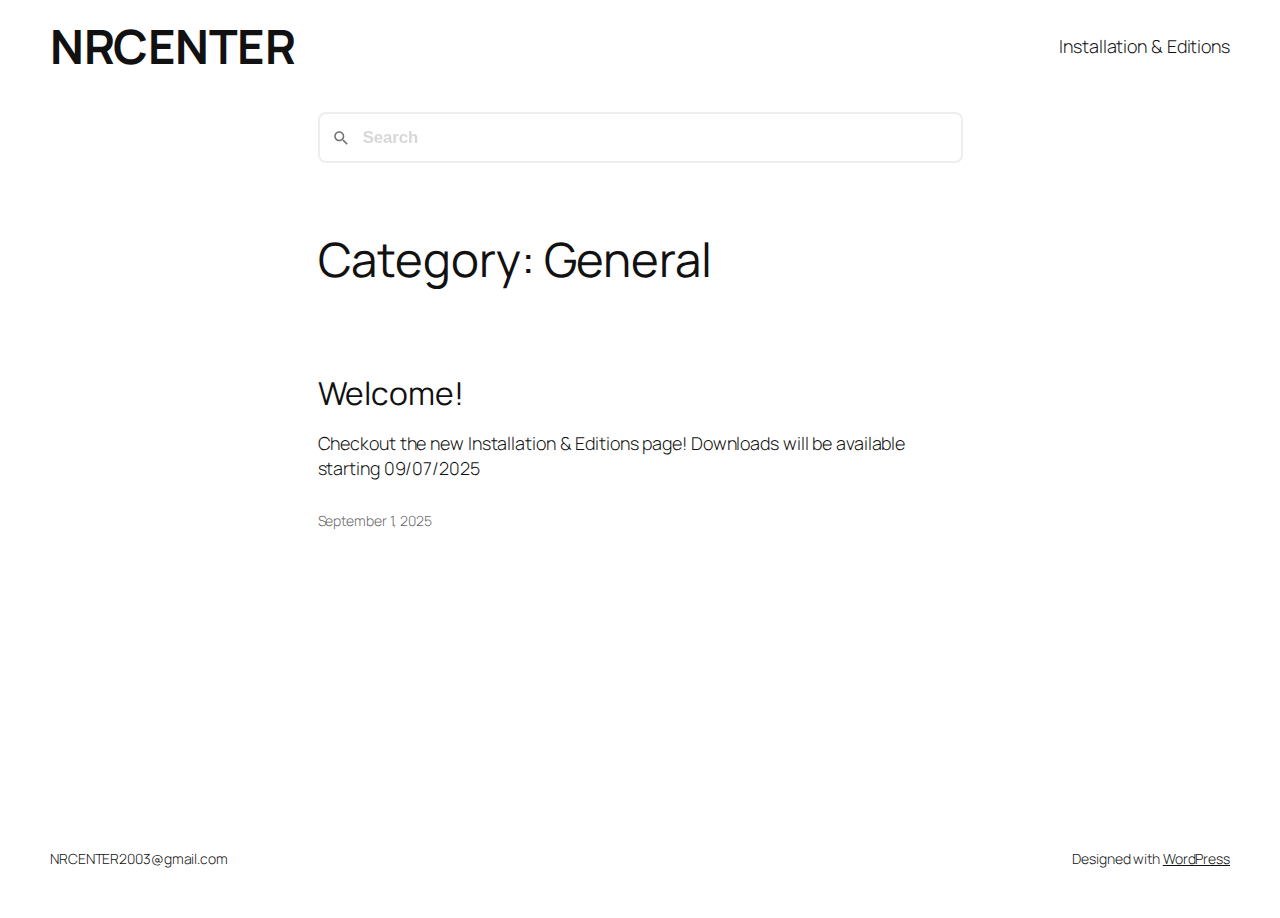
<file: category/general/index.html>
<!DOCTYPE html>
<html lang="en-US">
<head>
	<meta charset="UTF-8">
	<meta name="viewport" content="width=device-width, initial-scale=1">
<meta name="robots" content="max-image-preview:large">
	<style>img:is([sizes="auto" i], [sizes^="auto," i]) { contain-intrinsic-size: 3000px 1500px }</style>
	<title>General &ndash; NRCENTER</title>
<link rel="dns-prefetch" href="//localhost">
<link rel="alternate" type="application/rss+xml" title="NRCENTER &raquo; Feed" href="/feed/">
<link rel="alternate" type="application/rss+xml" title="NRCENTER &raquo; Comments Feed" href="/comments/feed/">
<link rel="alternate" type="application/rss+xml" title="NRCENTER &raquo; General Category Feed" href="/category/general/feed/">
<script>
window._wpemojiSettings = {"baseUrl":"https:\/\/s.w.org\/images\/core\/emoji\/16.0.1\/72x72\/","ext":".png","svgUrl":"https:\/\/s.w.org\/images\/core\/emoji\/16.0.1\/svg\/","svgExt":".svg","source":{"concatemoji":"\/wp-includes\/js\/wp-emoji-release.min.js?ver=6.8.3"}};
/*! This file is auto-generated */
!function(s,n){var o,i,e;function c(e){try{var t={supportTests:e,timestamp:(new Date).valueOf()};sessionStorage.setItem(o,JSON.stringify(t))}catch(e){}}function p(e,t,n){e.clearRect(0,0,e.canvas.width,e.canvas.height),e.fillText(t,0,0);var t=new Uint32Array(e.getImageData(0,0,e.canvas.width,e.canvas.height).data),a=(e.clearRect(0,0,e.canvas.width,e.canvas.height),e.fillText(n,0,0),new Uint32Array(e.getImageData(0,0,e.canvas.width,e.canvas.height).data));return t.every(function(e,t){return e===a[t]})}function u(e,t){e.clearRect(0,0,e.canvas.width,e.canvas.height),e.fillText(t,0,0);for(var n=e.getImageData(16,16,1,1),a=0;a<n.data.length;a++)if(0!==n.data[a])return!1;return!0}function f(e,t,n,a){switch(t){case"flag":return n(e,"\ud83c\udff3\ufe0f\u200d\u26a7\ufe0f","\ud83c\udff3\ufe0f\u200b\u26a7\ufe0f")?!1:!n(e,"\ud83c\udde8\ud83c\uddf6","\ud83c\udde8\u200b\ud83c\uddf6")&&!n(e,"\ud83c\udff4\udb40\udc67\udb40\udc62\udb40\udc65\udb40\udc6e\udb40\udc67\udb40\udc7f","\ud83c\udff4\u200b\udb40\udc67\u200b\udb40\udc62\u200b\udb40\udc65\u200b\udb40\udc6e\u200b\udb40\udc67\u200b\udb40\udc7f");case"emoji":return!a(e,"\ud83e\udedf")}return!1}function g(e,t,n,a){var r="undefined"!=typeof WorkerGlobalScope&&self instanceof WorkerGlobalScope?new OffscreenCanvas(300,150):s.createElement("canvas"),o=r.getContext("2d",{willReadFrequently:!0}),i=(o.textBaseline="top",o.font="600 32px Arial",{});return e.forEach(function(e){i[e]=t(o,e,n,a)}),i}function t(e){var t=s.createElement("script");t.src=e,t.defer=!0,s.head.appendChild(t)}"undefined"!=typeof Promise&&(o="wpEmojiSettingsSupports",i=["flag","emoji"],n.supports={everything:!0,everythingExceptFlag:!0},e=new Promise(function(e){s.addEventListener("DOMContentLoaded",e,{once:!0})}),new Promise(function(t){var n=function(){try{var e=JSON.parse(sessionStorage.getItem(o));if("object"==typeof e&&"number"==typeof e.timestamp&&(new Date).valueOf()<e.timestamp+604800&&"object"==typeof e.supportTests)return e.supportTests}catch(e){}return null}();if(!n){if("undefined"!=typeof Worker&&"undefined"!=typeof OffscreenCanvas&&"undefined"!=typeof URL&&URL.createObjectURL&&"undefined"!=typeof Blob)try{var e="postMessage("+g.toString()+"("+[JSON.stringify(i),f.toString(),p.toString(),u.toString()].join(",")+"));",a=new Blob([e],{type:"text/javascript"}),r=new Worker(URL.createObjectURL(a),{name:"wpTestEmojiSupports"});return void(r.onmessage=function(e){c(n=e.data),r.terminate(),t(n)})}catch(e){}c(n=g(i,f,p,u))}t(n)}).then(function(e){for(var t in e)n.supports[t]=e[t],n.supports.everything=n.supports.everything&&n.supports[t],"flag"!==t&&(n.supports.everythingExceptFlag=n.supports.everythingExceptFlag&&n.supports[t]);n.supports.everythingExceptFlag=n.supports.everythingExceptFlag&&!n.supports.flag,n.DOMReady=!1,n.readyCallback=function(){n.DOMReady=!0}}).then(function(){return e}).then(function(){var e;n.supports.everything||(n.readyCallback(),(e=n.source||{}).concatemoji?t(e.concatemoji):e.wpemoji&&e.twemoji&&(t(e.twemoji),t(e.wpemoji)))}))}((window,document),window._wpemojiSettings);
</script>
<style id="wp-block-site-title-inline-css">
.wp-block-site-title{box-sizing:border-box}.wp-block-site-title :where(a){color:inherit;font-family:inherit;font-size:inherit;font-style:inherit;font-weight:inherit;letter-spacing:inherit;line-height:inherit;text-decoration:inherit}
</style>
<style id="wp-block-group-inline-css">
.wp-block-group{box-sizing:border-box}:where(.wp-block-group.wp-block-group-is-layout-constrained){position:relative}
</style>
<style id="wp-block-navigation-link-inline-css">
.wp-block-navigation .wp-block-navigation-item__label{overflow-wrap:break-word}.wp-block-navigation .wp-block-navigation-item__description{display:none}.link-ui-tools{border-top:1px solid #f0f0f0;padding:8px}.link-ui-block-inserter{padding-top:8px}.link-ui-block-inserter__back{margin-left:8px;text-transform:uppercase}
</style>
<link rel="stylesheet" id="wp-block-navigation-css" href="/wp-includes/blocks/navigation/style.min.css?ver=6.8.3" media="all">
<style id="wp-block-query-title-inline-css">
.wp-block-query-title{box-sizing:border-box}
</style>
<style id="wp-block-term-description-inline-css">
:where(.wp-block-term-description){box-sizing:border-box;margin-bottom:var(--wp--style--block-gap);margin-top:var(--wp--style--block-gap)}.wp-block-term-description p{margin-bottom:0;margin-top:0}
</style>
<style id="wp-block-post-featured-image-inline-css">
.wp-block-post-featured-image{margin-left:0;margin-right:0}.wp-block-post-featured-image a{display:block;height:100%}.wp-block-post-featured-image :where(img){box-sizing:border-box;height:auto;max-width:100%;vertical-align:bottom;width:100%}.wp-block-post-featured-image.alignfull img,.wp-block-post-featured-image.alignwide img{width:100%}.wp-block-post-featured-image .wp-block-post-featured-image__overlay.has-background-dim{background-color:#000;inset:0;position:absolute}.wp-block-post-featured-image{position:relative}.wp-block-post-featured-image .wp-block-post-featured-image__overlay.has-background-gradient{background-color:initial}.wp-block-post-featured-image .wp-block-post-featured-image__overlay.has-background-dim-0{opacity:0}.wp-block-post-featured-image .wp-block-post-featured-image__overlay.has-background-dim-10{opacity:.1}.wp-block-post-featured-image .wp-block-post-featured-image__overlay.has-background-dim-20{opacity:.2}.wp-block-post-featured-image .wp-block-post-featured-image__overlay.has-background-dim-30{opacity:.3}.wp-block-post-featured-image .wp-block-post-featured-image__overlay.has-background-dim-40{opacity:.4}.wp-block-post-featured-image .wp-block-post-featured-image__overlay.has-background-dim-50{opacity:.5}.wp-block-post-featured-image .wp-block-post-featured-image__overlay.has-background-dim-60{opacity:.6}.wp-block-post-featured-image .wp-block-post-featured-image__overlay.has-background-dim-70{opacity:.7}.wp-block-post-featured-image .wp-block-post-featured-image__overlay.has-background-dim-80{opacity:.8}.wp-block-post-featured-image .wp-block-post-featured-image__overlay.has-background-dim-90{opacity:.9}.wp-block-post-featured-image .wp-block-post-featured-image__overlay.has-background-dim-100{opacity:1}.wp-block-post-featured-image:where(.alignleft,.alignright){width:100%}
</style>
<style id="wp-block-post-title-inline-css">
.wp-block-post-title{box-sizing:border-box;word-break:break-word}.wp-block-post-title :where(a){display:inline-block;font-family:inherit;font-size:inherit;font-style:inherit;font-weight:inherit;letter-spacing:inherit;line-height:inherit;text-decoration:inherit}
</style>
<style id="wp-block-paragraph-inline-css">
.is-small-text{font-size:.875em}.is-regular-text{font-size:1em}.is-large-text{font-size:2.25em}.is-larger-text{font-size:3em}.has-drop-cap:not(:focus):first-letter{float:left;font-size:8.4em;font-style:normal;font-weight:100;line-height:.68;margin:.05em .1em 0 0;text-transform:uppercase}body.rtl .has-drop-cap:not(:focus):first-letter{float:none;margin-left:.1em}p.has-drop-cap.has-background{overflow:hidden}:root :where(p.has-background){padding:1.25em 2.375em}:where(p.has-text-color:not(.has-link-color)) a{color:inherit}p.has-text-align-left[style*="writing-mode:vertical-lr"],p.has-text-align-right[style*="writing-mode:vertical-rl"]{rotate:180deg}
</style>
<style id="wp-block-post-content-inline-css">
.wp-block-post-content{display:flow-root}
</style>
<style id="wp-block-post-date-inline-css">
.wp-block-post-date{box-sizing:border-box}
</style>
<style id="wp-block-post-template-inline-css">
.wp-block-post-template{box-sizing:border-box;list-style:none;margin-bottom:0;margin-top:0;max-width:100%;padding:0}.wp-block-post-template.is-flex-container{display:flex;flex-direction:row;flex-wrap:wrap;gap:1.25em}.wp-block-post-template.is-flex-container>li{margin:0;width:100%}@media (min-width:600px){.wp-block-post-template.is-flex-container.is-flex-container.columns-2>li{width:calc(50% - .625em)}.wp-block-post-template.is-flex-container.is-flex-container.columns-3>li{width:calc(33.33333% - .83333em)}.wp-block-post-template.is-flex-container.is-flex-container.columns-4>li{width:calc(25% - .9375em)}.wp-block-post-template.is-flex-container.is-flex-container.columns-5>li{width:calc(20% - 1em)}.wp-block-post-template.is-flex-container.is-flex-container.columns-6>li{width:calc(16.66667% - 1.04167em)}}@media (max-width:600px){.wp-block-post-template-is-layout-grid.wp-block-post-template-is-layout-grid.wp-block-post-template-is-layout-grid.wp-block-post-template-is-layout-grid{grid-template-columns:1fr}}.wp-block-post-template-is-layout-constrained>li>.alignright,.wp-block-post-template-is-layout-flow>li>.alignright{float:right;margin-inline-end:0;margin-inline-start:2em}.wp-block-post-template-is-layout-constrained>li>.alignleft,.wp-block-post-template-is-layout-flow>li>.alignleft{float:left;margin-inline-end:2em;margin-inline-start:0}.wp-block-post-template-is-layout-constrained>li>.aligncenter,.wp-block-post-template-is-layout-flow>li>.aligncenter{margin-inline-end:auto;margin-inline-start:auto}
</style>
<style id="wp-block-query-pagination-inline-css">
.wp-block-query-pagination.is-content-justification-space-between>.wp-block-query-pagination-next:last-of-type{margin-inline-start:auto}.wp-block-query-pagination.is-content-justification-space-between>.wp-block-query-pagination-previous:first-child{margin-inline-end:auto}.wp-block-query-pagination .wp-block-query-pagination-previous-arrow{display:inline-block;margin-right:1ch}.wp-block-query-pagination .wp-block-query-pagination-previous-arrow:not(.is-arrow-chevron){transform:scaleX(1)}.wp-block-query-pagination .wp-block-query-pagination-next-arrow{display:inline-block;margin-left:1ch}.wp-block-query-pagination .wp-block-query-pagination-next-arrow:not(.is-arrow-chevron){transform:scaleX(1)}.wp-block-query-pagination.aligncenter{justify-content:center}
</style>
<style id="wp-emoji-styles-inline-css">

	img.wp-smiley, img.emoji {
		display: inline !important;
		border: none !important;
		box-shadow: none !important;
		height: 1em !important;
		width: 1em !important;
		margin: 0 0.07em !important;
		vertical-align: -0.1em !important;
		background: none !important;
		padding: 0 !important;
	}
</style>
<style id="wp-block-library-inline-css">
:root{--wp-admin-theme-color:#007cba;--wp-admin-theme-color--rgb:0,124,186;--wp-admin-theme-color-darker-10:#006ba1;--wp-admin-theme-color-darker-10--rgb:0,107,161;--wp-admin-theme-color-darker-20:#005a87;--wp-admin-theme-color-darker-20--rgb:0,90,135;--wp-admin-border-width-focus:2px;--wp-block-synced-color:#7a00df;--wp-block-synced-color--rgb:122,0,223;--wp-bound-block-color:var(--wp-block-synced-color)}@media (min-resolution:192dpi){:root{--wp-admin-border-width-focus:1.5px}}.wp-element-button{cursor:pointer}:root{--wp--preset--font-size--normal:16px;--wp--preset--font-size--huge:42px}:root .has-very-light-gray-background-color{background-color:#eee}:root .has-very-dark-gray-background-color{background-color:#313131}:root .has-very-light-gray-color{color:#eee}:root .has-very-dark-gray-color{color:#313131}:root .has-vivid-green-cyan-to-vivid-cyan-blue-gradient-background{background:linear-gradient(135deg,#00d084,#0693e3)}:root .has-purple-crush-gradient-background{background:linear-gradient(135deg,#34e2e4,#4721fb 50%,#ab1dfe)}:root .has-hazy-dawn-gradient-background{background:linear-gradient(135deg,#faaca8,#dad0ec)}:root .has-subdued-olive-gradient-background{background:linear-gradient(135deg,#fafae1,#67a671)}:root .has-atomic-cream-gradient-background{background:linear-gradient(135deg,#fdd79a,#004a59)}:root .has-nightshade-gradient-background{background:linear-gradient(135deg,#330968,#31cdcf)}:root .has-midnight-gradient-background{background:linear-gradient(135deg,#020381,#2874fc)}.has-regular-font-size{font-size:1em}.has-larger-font-size{font-size:2.625em}.has-normal-font-size{font-size:var(--wp--preset--font-size--normal)}.has-huge-font-size{font-size:var(--wp--preset--font-size--huge)}.has-text-align-center{text-align:center}.has-text-align-left{text-align:left}.has-text-align-right{text-align:right}#end-resizable-editor-section{display:none}.aligncenter{clear:both}.items-justified-left{justify-content:flex-start}.items-justified-center{justify-content:center}.items-justified-right{justify-content:flex-end}.items-justified-space-between{justify-content:space-between}.screen-reader-text{border:0;clip-path:inset(50%);height:1px;margin:-1px;overflow:hidden;padding:0;position:absolute;width:1px;word-wrap:normal!important}.screen-reader-text:focus{background-color:#ddd;clip-path:none;color:#444;display:block;font-size:1em;height:auto;left:5px;line-height:normal;padding:15px 23px 14px;text-decoration:none;top:5px;width:auto;z-index:100000}html :where(.has-border-color){border-style:solid}html :where([style*=border-top-color]){border-top-style:solid}html :where([style*=border-right-color]){border-right-style:solid}html :where([style*=border-bottom-color]){border-bottom-style:solid}html :where([style*=border-left-color]){border-left-style:solid}html :where([style*=border-width]){border-style:solid}html :where([style*=border-top-width]){border-top-style:solid}html :where([style*=border-right-width]){border-right-style:solid}html :where([style*=border-bottom-width]){border-bottom-style:solid}html :where([style*=border-left-width]){border-left-style:solid}html :where(img[class*=wp-image-]){height:auto;max-width:100%}:where(figure){margin:0 0 1em}html :where(.is-position-sticky){--wp-admin--admin-bar--position-offset:var(--wp-admin--admin-bar--height,0px)}@media screen and (max-width:600px){html :where(.is-position-sticky){--wp-admin--admin-bar--position-offset:0px}}
</style>
<style id="global-styles-inline-css">
:root{--wp--preset--aspect-ratio--square: 1;--wp--preset--aspect-ratio--4-3: 4/3;--wp--preset--aspect-ratio--3-4: 3/4;--wp--preset--aspect-ratio--3-2: 3/2;--wp--preset--aspect-ratio--2-3: 2/3;--wp--preset--aspect-ratio--16-9: 16/9;--wp--preset--aspect-ratio--9-16: 9/16;--wp--preset--color--black: #000000;--wp--preset--color--cyan-bluish-gray: #abb8c3;--wp--preset--color--white: #ffffff;--wp--preset--color--pale-pink: #f78da7;--wp--preset--color--vivid-red: #cf2e2e;--wp--preset--color--luminous-vivid-orange: #ff6900;--wp--preset--color--luminous-vivid-amber: #fcb900;--wp--preset--color--light-green-cyan: #7bdcb5;--wp--preset--color--vivid-green-cyan: #00d084;--wp--preset--color--pale-cyan-blue: #8ed1fc;--wp--preset--color--vivid-cyan-blue: #0693e3;--wp--preset--color--vivid-purple: #9b51e0;--wp--preset--color--base: #FFFFFF;--wp--preset--color--contrast: #111111;--wp--preset--color--accent-1: #FFEE58;--wp--preset--color--accent-2: #F6CFF4;--wp--preset--color--accent-3: #503AA8;--wp--preset--color--accent-4: #686868;--wp--preset--color--accent-5: #FBFAF3;--wp--preset--color--accent-6: color-mix(in srgb, currentColor 20%, transparent);--wp--preset--gradient--vivid-cyan-blue-to-vivid-purple: linear-gradient(135deg,rgba(6,147,227,1) 0%,rgb(155,81,224) 100%);--wp--preset--gradient--light-green-cyan-to-vivid-green-cyan: linear-gradient(135deg,rgb(122,220,180) 0%,rgb(0,208,130) 100%);--wp--preset--gradient--luminous-vivid-amber-to-luminous-vivid-orange: linear-gradient(135deg,rgba(252,185,0,1) 0%,rgba(255,105,0,1) 100%);--wp--preset--gradient--luminous-vivid-orange-to-vivid-red: linear-gradient(135deg,rgba(255,105,0,1) 0%,rgb(207,46,46) 100%);--wp--preset--gradient--very-light-gray-to-cyan-bluish-gray: linear-gradient(135deg,rgb(238,238,238) 0%,rgb(169,184,195) 100%);--wp--preset--gradient--cool-to-warm-spectrum: linear-gradient(135deg,rgb(74,234,220) 0%,rgb(151,120,209) 20%,rgb(207,42,186) 40%,rgb(238,44,130) 60%,rgb(251,105,98) 80%,rgb(254,248,76) 100%);--wp--preset--gradient--blush-light-purple: linear-gradient(135deg,rgb(255,206,236) 0%,rgb(152,150,240) 100%);--wp--preset--gradient--blush-bordeaux: linear-gradient(135deg,rgb(254,205,165) 0%,rgb(254,45,45) 50%,rgb(107,0,62) 100%);--wp--preset--gradient--luminous-dusk: linear-gradient(135deg,rgb(255,203,112) 0%,rgb(199,81,192) 50%,rgb(65,88,208) 100%);--wp--preset--gradient--pale-ocean: linear-gradient(135deg,rgb(255,245,203) 0%,rgb(182,227,212) 50%,rgb(51,167,181) 100%);--wp--preset--gradient--electric-grass: linear-gradient(135deg,rgb(202,248,128) 0%,rgb(113,206,126) 100%);--wp--preset--gradient--midnight: linear-gradient(135deg,rgb(2,3,129) 0%,rgb(40,116,252) 100%);--wp--preset--font-size--small: 0.875rem;--wp--preset--font-size--medium: clamp(1rem, 1rem + ((1vw - 0.2rem) * 0.196), 1.125rem);--wp--preset--font-size--large: clamp(1.125rem, 1.125rem + ((1vw - 0.2rem) * 0.392), 1.375rem);--wp--preset--font-size--x-large: clamp(1.75rem, 1.75rem + ((1vw - 0.2rem) * 0.392), 2rem);--wp--preset--font-size--xx-large: clamp(2.15rem, 2.15rem + ((1vw - 0.2rem) * 1.333), 3rem);--wp--preset--font-family--manrope: Manrope, sans-serif;--wp--preset--font-family--fira-code: "Fira Code", monospace;--wp--preset--spacing--20: 10px;--wp--preset--spacing--30: 20px;--wp--preset--spacing--40: 30px;--wp--preset--spacing--50: clamp(30px, 5vw, 50px);--wp--preset--spacing--60: clamp(30px, 7vw, 70px);--wp--preset--spacing--70: clamp(50px, 7vw, 90px);--wp--preset--spacing--80: clamp(70px, 10vw, 140px);--wp--preset--shadow--natural: 6px 6px 9px rgba(0, 0, 0, 0.2);--wp--preset--shadow--deep: 12px 12px 50px rgba(0, 0, 0, 0.4);--wp--preset--shadow--sharp: 6px 6px 0px rgba(0, 0, 0, 0.2);--wp--preset--shadow--outlined: 6px 6px 0px -3px rgba(255, 255, 255, 1), 6px 6px rgba(0, 0, 0, 1);--wp--preset--shadow--crisp: 6px 6px 0px rgba(0, 0, 0, 1);}:root { --wp--style--global--content-size: 645px;--wp--style--global--wide-size: 1340px; }:where(body) { margin: 0; }.wp-site-blocks { padding-top: var(--wp--style--root--padding-top); padding-bottom: var(--wp--style--root--padding-bottom); }.has-global-padding { padding-right: var(--wp--style--root--padding-right); padding-left: var(--wp--style--root--padding-left); }.has-global-padding > .alignfull { margin-right: calc(var(--wp--style--root--padding-right) * -1); margin-left: calc(var(--wp--style--root--padding-left) * -1); }.has-global-padding :where(:not(.alignfull.is-layout-flow) > .has-global-padding:not(.wp-block-block, .alignfull)) { padding-right: 0; padding-left: 0; }.has-global-padding :where(:not(.alignfull.is-layout-flow) > .has-global-padding:not(.wp-block-block, .alignfull)) > .alignfull { margin-left: 0; margin-right: 0; }.wp-site-blocks > .alignleft { float: left; margin-right: 2em; }.wp-site-blocks > .alignright { float: right; margin-left: 2em; }.wp-site-blocks > .aligncenter { justify-content: center; margin-left: auto; margin-right: auto; }:where(.wp-site-blocks) > * { margin-block-start: 1.2rem; margin-block-end: 0; }:where(.wp-site-blocks) > :first-child { margin-block-start: 0; }:where(.wp-site-blocks) > :last-child { margin-block-end: 0; }:root { --wp--style--block-gap: 1.2rem; }:root :where(.is-layout-flow) > :first-child{margin-block-start: 0;}:root :where(.is-layout-flow) > :last-child{margin-block-end: 0;}:root :where(.is-layout-flow) > *{margin-block-start: 1.2rem;margin-block-end: 0;}:root :where(.is-layout-constrained) > :first-child{margin-block-start: 0;}:root :where(.is-layout-constrained) > :last-child{margin-block-end: 0;}:root :where(.is-layout-constrained) > *{margin-block-start: 1.2rem;margin-block-end: 0;}:root :where(.is-layout-flex){gap: 1.2rem;}:root :where(.is-layout-grid){gap: 1.2rem;}.is-layout-flow > .alignleft{float: left;margin-inline-start: 0;margin-inline-end: 2em;}.is-layout-flow > .alignright{float: right;margin-inline-start: 2em;margin-inline-end: 0;}.is-layout-flow > .aligncenter{margin-left: auto !important;margin-right: auto !important;}.is-layout-constrained > .alignleft{float: left;margin-inline-start: 0;margin-inline-end: 2em;}.is-layout-constrained > .alignright{float: right;margin-inline-start: 2em;margin-inline-end: 0;}.is-layout-constrained > .aligncenter{margin-left: auto !important;margin-right: auto !important;}.is-layout-constrained > :where(:not(.alignleft):not(.alignright):not(.alignfull)){max-width: var(--wp--style--global--content-size);margin-left: auto !important;margin-right: auto !important;}.is-layout-constrained > .alignwide{max-width: var(--wp--style--global--wide-size);}body .is-layout-flex{display: flex;}.is-layout-flex{flex-wrap: wrap;align-items: center;}.is-layout-flex > :is(*, div){margin: 0;}body .is-layout-grid{display: grid;}.is-layout-grid > :is(*, div){margin: 0;}body{background-color: var(--wp--preset--color--base);color: var(--wp--preset--color--contrast);font-family: var(--wp--preset--font-family--manrope);font-size: var(--wp--preset--font-size--large);font-weight: 300;letter-spacing: -0.1px;line-height: 1.4;--wp--style--root--padding-top: 0px;--wp--style--root--padding-right: var(--wp--preset--spacing--50);--wp--style--root--padding-bottom: 0px;--wp--style--root--padding-left: var(--wp--preset--spacing--50);}a:where(:not(.wp-element-button)){color: currentColor;text-decoration: underline;}:root :where(a:where(:not(.wp-element-button)):hover){text-decoration: none;}h1, h2, h3, h4, h5, h6{font-weight: 400;letter-spacing: -0.1px;line-height: 1.125;}h1{font-size: var(--wp--preset--font-size--xx-large);}h2{font-size: var(--wp--preset--font-size--x-large);}h3{font-size: var(--wp--preset--font-size--large);}h4{font-size: var(--wp--preset--font-size--medium);}h5{font-size: var(--wp--preset--font-size--small);letter-spacing: 0.5px;}h6{font-size: var(--wp--preset--font-size--small);font-weight: 700;letter-spacing: 1.4px;text-transform: uppercase;}:root :where(.wp-element-button, .wp-block-button__link){background-color: var(--wp--preset--color--contrast);border-width: 0;color: var(--wp--preset--color--base);font-family: inherit;font-size: var(--wp--preset--font-size--medium);line-height: inherit;padding-top: 1rem;padding-right: 2.25rem;padding-bottom: 1rem;padding-left: 2.25rem;text-decoration: none;}:root :where(.wp-element-button:hover, .wp-block-button__link:hover){background-color: color-mix(in srgb, var(--wp--preset--color--contrast) 85%, transparent);border-color: transparent;color: var(--wp--preset--color--base);}:root :where(.wp-element-button:focus, .wp-block-button__link:focus){outline-color: var(--wp--preset--color--accent-4);outline-offset: 2px;}:root :where(.wp-element-caption, .wp-block-audio figcaption, .wp-block-embed figcaption, .wp-block-gallery figcaption, .wp-block-image figcaption, .wp-block-table figcaption, .wp-block-video figcaption){font-size: var(--wp--preset--font-size--small);line-height: 1.4;}.has-black-color{color: var(--wp--preset--color--black) !important;}.has-cyan-bluish-gray-color{color: var(--wp--preset--color--cyan-bluish-gray) !important;}.has-white-color{color: var(--wp--preset--color--white) !important;}.has-pale-pink-color{color: var(--wp--preset--color--pale-pink) !important;}.has-vivid-red-color{color: var(--wp--preset--color--vivid-red) !important;}.has-luminous-vivid-orange-color{color: var(--wp--preset--color--luminous-vivid-orange) !important;}.has-luminous-vivid-amber-color{color: var(--wp--preset--color--luminous-vivid-amber) !important;}.has-light-green-cyan-color{color: var(--wp--preset--color--light-green-cyan) !important;}.has-vivid-green-cyan-color{color: var(--wp--preset--color--vivid-green-cyan) !important;}.has-pale-cyan-blue-color{color: var(--wp--preset--color--pale-cyan-blue) !important;}.has-vivid-cyan-blue-color{color: var(--wp--preset--color--vivid-cyan-blue) !important;}.has-vivid-purple-color{color: var(--wp--preset--color--vivid-purple) !important;}.has-base-color{color: var(--wp--preset--color--base) !important;}.has-contrast-color{color: var(--wp--preset--color--contrast) !important;}.has-accent-1-color{color: var(--wp--preset--color--accent-1) !important;}.has-accent-2-color{color: var(--wp--preset--color--accent-2) !important;}.has-accent-3-color{color: var(--wp--preset--color--accent-3) !important;}.has-accent-4-color{color: var(--wp--preset--color--accent-4) !important;}.has-accent-5-color{color: var(--wp--preset--color--accent-5) !important;}.has-accent-6-color{color: var(--wp--preset--color--accent-6) !important;}.has-black-background-color{background-color: var(--wp--preset--color--black) !important;}.has-cyan-bluish-gray-background-color{background-color: var(--wp--preset--color--cyan-bluish-gray) !important;}.has-white-background-color{background-color: var(--wp--preset--color--white) !important;}.has-pale-pink-background-color{background-color: var(--wp--preset--color--pale-pink) !important;}.has-vivid-red-background-color{background-color: var(--wp--preset--color--vivid-red) !important;}.has-luminous-vivid-orange-background-color{background-color: var(--wp--preset--color--luminous-vivid-orange) !important;}.has-luminous-vivid-amber-background-color{background-color: var(--wp--preset--color--luminous-vivid-amber) !important;}.has-light-green-cyan-background-color{background-color: var(--wp--preset--color--light-green-cyan) !important;}.has-vivid-green-cyan-background-color{background-color: var(--wp--preset--color--vivid-green-cyan) !important;}.has-pale-cyan-blue-background-color{background-color: var(--wp--preset--color--pale-cyan-blue) !important;}.has-vivid-cyan-blue-background-color{background-color: var(--wp--preset--color--vivid-cyan-blue) !important;}.has-vivid-purple-background-color{background-color: var(--wp--preset--color--vivid-purple) !important;}.has-base-background-color{background-color: var(--wp--preset--color--base) !important;}.has-contrast-background-color{background-color: var(--wp--preset--color--contrast) !important;}.has-accent-1-background-color{background-color: var(--wp--preset--color--accent-1) !important;}.has-accent-2-background-color{background-color: var(--wp--preset--color--accent-2) !important;}.has-accent-3-background-color{background-color: var(--wp--preset--color--accent-3) !important;}.has-accent-4-background-color{background-color: var(--wp--preset--color--accent-4) !important;}.has-accent-5-background-color{background-color: var(--wp--preset--color--accent-5) !important;}.has-accent-6-background-color{background-color: var(--wp--preset--color--accent-6) !important;}.has-black-border-color{border-color: var(--wp--preset--color--black) !important;}.has-cyan-bluish-gray-border-color{border-color: var(--wp--preset--color--cyan-bluish-gray) !important;}.has-white-border-color{border-color: var(--wp--preset--color--white) !important;}.has-pale-pink-border-color{border-color: var(--wp--preset--color--pale-pink) !important;}.has-vivid-red-border-color{border-color: var(--wp--preset--color--vivid-red) !important;}.has-luminous-vivid-orange-border-color{border-color: var(--wp--preset--color--luminous-vivid-orange) !important;}.has-luminous-vivid-amber-border-color{border-color: var(--wp--preset--color--luminous-vivid-amber) !important;}.has-light-green-cyan-border-color{border-color: var(--wp--preset--color--light-green-cyan) !important;}.has-vivid-green-cyan-border-color{border-color: var(--wp--preset--color--vivid-green-cyan) !important;}.has-pale-cyan-blue-border-color{border-color: var(--wp--preset--color--pale-cyan-blue) !important;}.has-vivid-cyan-blue-border-color{border-color: var(--wp--preset--color--vivid-cyan-blue) !important;}.has-vivid-purple-border-color{border-color: var(--wp--preset--color--vivid-purple) !important;}.has-base-border-color{border-color: var(--wp--preset--color--base) !important;}.has-contrast-border-color{border-color: var(--wp--preset--color--contrast) !important;}.has-accent-1-border-color{border-color: var(--wp--preset--color--accent-1) !important;}.has-accent-2-border-color{border-color: var(--wp--preset--color--accent-2) !important;}.has-accent-3-border-color{border-color: var(--wp--preset--color--accent-3) !important;}.has-accent-4-border-color{border-color: var(--wp--preset--color--accent-4) !important;}.has-accent-5-border-color{border-color: var(--wp--preset--color--accent-5) !important;}.has-accent-6-border-color{border-color: var(--wp--preset--color--accent-6) !important;}.has-vivid-cyan-blue-to-vivid-purple-gradient-background{background: var(--wp--preset--gradient--vivid-cyan-blue-to-vivid-purple) !important;}.has-light-green-cyan-to-vivid-green-cyan-gradient-background{background: var(--wp--preset--gradient--light-green-cyan-to-vivid-green-cyan) !important;}.has-luminous-vivid-amber-to-luminous-vivid-orange-gradient-background{background: var(--wp--preset--gradient--luminous-vivid-amber-to-luminous-vivid-orange) !important;}.has-luminous-vivid-orange-to-vivid-red-gradient-background{background: var(--wp--preset--gradient--luminous-vivid-orange-to-vivid-red) !important;}.has-very-light-gray-to-cyan-bluish-gray-gradient-background{background: var(--wp--preset--gradient--very-light-gray-to-cyan-bluish-gray) !important;}.has-cool-to-warm-spectrum-gradient-background{background: var(--wp--preset--gradient--cool-to-warm-spectrum) !important;}.has-blush-light-purple-gradient-background{background: var(--wp--preset--gradient--blush-light-purple) !important;}.has-blush-bordeaux-gradient-background{background: var(--wp--preset--gradient--blush-bordeaux) !important;}.has-luminous-dusk-gradient-background{background: var(--wp--preset--gradient--luminous-dusk) !important;}.has-pale-ocean-gradient-background{background: var(--wp--preset--gradient--pale-ocean) !important;}.has-electric-grass-gradient-background{background: var(--wp--preset--gradient--electric-grass) !important;}.has-midnight-gradient-background{background: var(--wp--preset--gradient--midnight) !important;}.has-small-font-size{font-size: var(--wp--preset--font-size--small) !important;}.has-medium-font-size{font-size: var(--wp--preset--font-size--medium) !important;}.has-large-font-size{font-size: var(--wp--preset--font-size--large) !important;}.has-x-large-font-size{font-size: var(--wp--preset--font-size--x-large) !important;}.has-xx-large-font-size{font-size: var(--wp--preset--font-size--xx-large) !important;}.has-manrope-font-family{font-family: var(--wp--preset--font-family--manrope) !important;}.has-fira-code-font-family{font-family: var(--wp--preset--font-family--fira-code) !important;}
:root :where(.wp-block-post-date){color: var(--wp--preset--color--accent-4);font-size: var(--wp--preset--font-size--small);}
:root :where(.wp-block-post-date a:where(:not(.wp-element-button))){color: var(--wp--preset--color--accent-4);text-decoration: none;}
:root :where(.wp-block-post-date a:where(:not(.wp-element-button)):hover){text-decoration: underline;}
:root :where(.wp-block-post-title a:where(:not(.wp-element-button))){text-decoration: none;}
:root :where(.wp-block-post-title a:where(:not(.wp-element-button)):hover){text-decoration: underline;}
:root :where(.wp-block-query-pagination){font-size: var(--wp--preset--font-size--medium);font-weight: 500;}
:root :where(.wp-block-site-title){font-weight: 700;letter-spacing: -.5px;}
:root :where(.wp-block-site-title a:where(:not(.wp-element-button))){text-decoration: none;}
:root :where(.wp-block-site-title a:where(:not(.wp-element-button)):hover){text-decoration: underline;}
:root :where(.wp-block-term-description){font-size: var(--wp--preset--font-size--medium);}
:root :where(.wp-block-navigation){font-size: var(--wp--preset--font-size--medium);}
:root :where(.wp-block-navigation a:where(:not(.wp-element-button))){text-decoration: none;}
:root :where(.wp-block-navigation a:where(:not(.wp-element-button)):hover){text-decoration: underline;}
</style>
<style id="core-block-supports-inline-css">
.wp-container-core-group-is-layout-f4c28e8b{flex-wrap:nowrap;gap:var(--wp--preset--spacing--10);justify-content:flex-end;}.wp-container-core-group-is-layout-8165f36a{flex-wrap:nowrap;justify-content:space-between;}.wp-container-core-group-is-layout-91e87306{gap:var(--wp--preset--spacing--20);justify-content:space-between;}
</style>
<style id="wp-block-template-skip-link-inline-css">

		.skip-link.screen-reader-text {
			border: 0;
			clip-path: inset(50%);
			height: 1px;
			margin: -1px;
			overflow: hidden;
			padding: 0;
			position: absolute !important;
			width: 1px;
			word-wrap: normal !important;
		}

		.skip-link.screen-reader-text:focus {
			background-color: #eee;
			clip-path: none;
			color: #444;
			display: block;
			font-size: 1em;
			height: auto;
			left: 5px;
			line-height: normal;
			padding: 15px 23px 14px;
			text-decoration: none;
			top: 5px;
			width: auto;
			z-index: 100000;
		}
</style>
<link rel="stylesheet" id="twentytwentyfive-style-css" href="/wp-content/themes/twentytwentyfive/style.css?ver=1.3" media="all">
<link rel="https://api.w.org/" href="/wp-json/"><link rel="alternate" title="JSON" type="application/json" href="/wp-json/wp/v2/categories/1"><link rel="EditURI" type="application/rsd+xml" title="RSD" href="/xmlrpc.php?rsd">
<meta name="generator" content="WordPress 6.8.3">
<script type="importmap" id="wp-importmap">
{"imports":{"@wordpress\/interactivity":"\/wp-includes\/js\/dist\/script-modules\/interactivity\/index.min.js?ver=55aebb6e0a16726baffb"}}
</script>
<script type="module" src="/wp-includes/js/dist/script-modules/block-library/navigation/view.min.js?ver=61572d447d60c0aa5240" id="@wordpress/block-library/navigation/view-js-module"></script>
<link rel="modulepreload" href="/wp-includes/js/dist/script-modules/interactivity/index.min.js?ver=55aebb6e0a16726baffb" id="@wordpress/interactivity-js-modulepreload"><style class="wp-fonts-local">
@font-face{font-family:Manrope;font-style:normal;font-weight:200 800;font-display:fallback;src:url('/wp-content/themes/twentytwentyfive/assets/fonts/manrope/Manrope-VariableFont_wght.woff2') format('woff2');}
@font-face{font-family:"Fira Code";font-style:normal;font-weight:300 700;font-display:fallback;src:url('/wp-content/themes/twentytwentyfive/assets/fonts/fira-code/FiraCode-VariableFont_wght.woff2') format('woff2');}
</style>
</head>

<body class="archive category category-general category-1 wp-embed-responsive wp-theme-twentytwentyfive">

<div class="wp-site-blocks"><header class="wp-block-template-part">
<div class="wp-block-group alignfull is-layout-flow wp-block-group-is-layout-flow">
<div class="wp-block-group has-global-padding is-layout-constrained wp-block-group-is-layout-constrained">
<div class="wp-block-group alignwide is-content-justification-space-between is-nowrap is-layout-flex wp-container-core-group-is-layout-8165f36a wp-block-group-is-layout-flex" style="padding-top:var(--wp--preset--spacing--30);padding-bottom:var(--wp--preset--spacing--30)">
<div class="wp-block-group has-global-padding is-layout-constrained wp-block-group-is-layout-constrained"><h1 class="wp-block-site-title"><a href="/" target="_self" rel="home">NRCENTER</a></h1></div>



<div class="wp-block-group has-global-padding is-layout-constrained wp-block-group-is-layout-constrained">
<div class="wp-block-group has-global-padding is-layout-constrained wp-block-group-is-layout-constrained"></div>
</div>



<div class="wp-block-group is-content-justification-right is-nowrap is-layout-flex wp-container-core-group-is-layout-f4c28e8b wp-block-group-is-layout-flex">
<div class="wp-block-group has-global-padding is-layout-constrained wp-block-group-is-layout-constrained"><nav class="is-responsive wp-block-navigation is-layout-flex wp-block-navigation-is-layout-flex" aria-label="Navigation" data-wp-interactive="core/navigation" data-wp-context='{"overlayOpenedBy":{"click":false,"hover":false,"focus":false},"type":"overlay","roleAttribute":"","ariaLabel":"Menu"}'><button aria-haspopup="dialog" aria-label="Open menu" class="wp-block-navigation__responsive-container-open" data-wp-on-async--click="actions.openMenuOnClick" data-wp-on--keydown="actions.handleMenuKeydown"><svg width="24" height="24" xmlns="http://www.w3.org/2000/svg" viewbox="0 0 24 24" aria-hidden="true" focusable="false"><rect x="4" y="7.5" width="16" height="1.5"></rect><rect x="4" y="15" width="16" height="1.5"></rect></svg></button>
				<div class="wp-block-navigation__responsive-container" id="modal-1" data-wp-class--has-modal-open="state.isMenuOpen" data-wp-class--is-menu-open="state.isMenuOpen" data-wp-watch="callbacks.initMenu" data-wp-on--keydown="actions.handleMenuKeydown" data-wp-on-async--focusout="actions.handleMenuFocusout" tabindex="-1">
					<div class="wp-block-navigation__responsive-close" tabindex="-1">
						<div class="wp-block-navigation__responsive-dialog" data-wp-bind--aria-modal="state.ariaModal" data-wp-bind--aria-label="state.ariaLabel" data-wp-bind--role="state.roleAttribute">
							<button aria-label="Close menu" class="wp-block-navigation__responsive-container-close" data-wp-on-async--click="actions.closeMenuOnClick"><svg xmlns="http://www.w3.org/2000/svg" viewbox="0 0 24 24" width="24" height="24" aria-hidden="true" focusable="false"><path d="m13.06 12 6.47-6.47-1.06-1.06L12 10.94 5.53 4.47 4.47 5.53 10.94 12l-6.47 6.47 1.06 1.06L12 13.06l6.47 6.47 1.06-1.06L13.06 12Z"></path></svg></button>
							<div class="wp-block-navigation__responsive-container-content" data-wp-watch="callbacks.focusFirstElement" id="modal-1-content">
								<ul class="wp-block-navigation__container is-responsive wp-block-navigation"><li class=" wp-block-navigation-item wp-block-navigation-link"><a class="wp-block-navigation-item__content" href="/installation-editions/"><span class="wp-block-navigation-item__label">Installation &amp; Editions</span></a></li></ul>
							</div>
						</div>
					</div>
				</div></nav></div>
</div>
</div>



<link href="/pagefind/pagefind-ui.css" rel="stylesheet">
<script src="/pagefind/pagefind-ui.js"></script>
<div id="search"></div>
<script>
    window.addEventListener('DOMContentLoaded', (event) => {
        new PagefindUI({ element: "#search", showSubResults: true });
    });
</script>
</div>
</div>
</header>


<main class="wp-block-group has-global-padding is-layout-constrained wp-block-group-is-layout-constrained" style="margin-top:var(--wp--preset--spacing--60)">
	<h1 class="wp-block-query-title">Category: <span>General</span></h1>
	 
	
<div class="wp-block-query alignfull is-layout-flow wp-block-query-is-layout-flow">
	<ul class="alignfull wp-block-post-template is-layout-flow wp-block-post-template-is-layout-flow"><li class="wp-block-post post-84 post type-post status-publish format-standard hentry category-general">
		
		<div class="wp-block-group alignfull has-global-padding is-layout-constrained wp-block-group-is-layout-constrained" style="padding-top:var(--wp--preset--spacing--60);padding-bottom:var(--wp--preset--spacing--60)">
			
			<h2 class="wp-block-post-title has-x-large-font-size"><a href="/welcome/" target="_self">Welcome!</a></h2>
			<div class="entry-content alignfull wp-block-post-content has-medium-font-size has-global-padding is-layout-constrained wp-block-post-content-is-layout-constrained">
<p>Checkout the new Installation &amp; Editions page! Downloads will be available starting 09/07/2025</p>
</div>
			<div style="margin-top:var(--wp--preset--spacing--40);" class="wp-block-post-date has-small-font-size"><time datetime="2025-09-01T22:54:40+00:00"><a href="/welcome/">September 1, 2025</a></time></div>
		</div>
		
	</li></ul>
	
	<div class="wp-block-group has-global-padding is-layout-constrained wp-block-group-is-layout-constrained" style="padding-top:var(--wp--preset--spacing--60);padding-bottom:var(--wp--preset--spacing--60)">
		
	</div>
	
	
	<div class="wp-block-group alignwide has-global-padding is-layout-constrained wp-block-group-is-layout-constrained">
		
	</div>
	
</div>


</main>


<footer class="wp-block-template-part">
<div class="wp-block-group has-global-padding is-layout-constrained wp-block-group-is-layout-constrained" style="padding-top:var(--wp--preset--spacing--60);padding-bottom:var(--wp--preset--spacing--50)">
<div class="wp-block-group alignwide is-layout-flow wp-block-group-is-layout-flow">
<div class="wp-block-group alignfull is-content-justification-space-between is-layout-flex wp-container-core-group-is-layout-91e87306 wp-block-group-is-layout-flex">
<p class="has-small-font-size">NRCENTER2003@gmail.com</p>



<p class="has-small-font-size">
				Designed with <a href="https://wordpress.org/" rel="nofollow">WordPress</a>			</p>
</div>
</div>
</div>
</footer>
</div>
<script type="speculationrules">
{"prefetch":[{"source":"document","where":{"and":[{"href_matches":"\/*"},{"not":{"href_matches":["\/wp-*.php","\/wp-admin\/*","\/wp-content\/uploads\/*","\/wp-content\/*","\/wp-content\/plugins\/*","\/wp-content\/themes\/twentytwentyfive\/*","\/*\\?(.+)"]}},{"not":{"selector_matches":"a[rel~=\"nofollow\"]"}},{"not":{"selector_matches":".no-prefetch, .no-prefetch a"}}]},"eagerness":"conservative"}]}
</script>
<script id="wp-block-template-skip-link-js-after">
	( function() {
		var skipLinkTarget = document.querySelector( 'main' ),
			sibling,
			skipLinkTargetID,
			skipLink;

		// Early exit if a skip-link target can't be located.
		if ( ! skipLinkTarget ) {
			return;
		}

		/*
		 * Get the site wrapper.
		 * The skip-link will be injected in the beginning of it.
		 */
		sibling = document.querySelector( '.wp-site-blocks' );

		// Early exit if the root element was not found.
		if ( ! sibling ) {
			return;
		}

		// Get the skip-link target's ID, and generate one if it doesn't exist.
		skipLinkTargetID = skipLinkTarget.id;
		if ( ! skipLinkTargetID ) {
			skipLinkTargetID = 'wp--skip-link--target';
			skipLinkTarget.id = skipLinkTargetID;
		}

		// Create the skip link.
		skipLink = document.createElement( 'a' );
		skipLink.classList.add( 'skip-link', 'screen-reader-text' );
		skipLink.id = 'wp-skip-link';
		skipLink.href = '#' + skipLinkTargetID;
		skipLink.innerText = 'Skip to content';

		// Inject the skip link.
		sibling.parentElement.insertBefore( skipLink, sibling );
	}() );
	
</script>
</body>
</html>
</file>
<file: wp-content/themes/twentytwentyfive/style.css>
/*
Theme Name: Twenty Twenty-Five
Theme URI: https://wordpress.org/themes/twentytwentyfive/
Author: the WordPress team
Author URI: https://wordpress.org
Description: Twenty Twenty-Five emphasizes simplicity and adaptability. It offers flexible design options, supported by a variety of patterns for different page types, such as services and landing pages, making it ideal for building personal blogs, professional portfolios, online magazines, or business websites. Its templates cater to various blog styles, from text-focused to image-heavy layouts. Additionally, it supports international typography and diverse color palettes, ensuring accessibility and customization for users worldwide.
Requires at least: 6.7
Tested up to: 6.8
Requires PHP: 7.2
Version: 1.3
License: GNU General Public License v2 or later
License URI: http://www.gnu.org/licenses/gpl-2.0.html
Text Domain: twentytwentyfive
Tags: one-column, custom-colors, custom-menu, custom-logo, editor-style, featured-images, full-site-editing, block-patterns, rtl-language-support, sticky-post, threaded-comments, translation-ready, wide-blocks, block-styles, style-variations, accessibility-ready, blog, portfolio, news
*/

/*
 * Link styles
 * https://github.com/WordPress/gutenberg/issues/42319
 */
a {
	text-decoration-thickness: 1px !important;
	text-underline-offset: .1em;
}

/* Focus styles */
:where(.wp-site-blocks *:focus) {
	outline-width: 2px;
	outline-style: solid;
}

/* Increase the bottom margin on submenus, so that the outline is visible. */
.wp-block-navigation .wp-block-navigation-submenu .wp-block-navigation-item:not(:last-child) {
	margin-bottom: 3px;
}

/* Increase the outline offset on the parent menu items, so that the outline does not touch the text. */
.wp-block-navigation .wp-block-navigation-item .wp-block-navigation-item__content {
	outline-offset: 4px;
}

/* Remove outline offset from the submenus, otherwise the outline is visible outside the submenu container. */
.wp-block-navigation .wp-block-navigation-item ul.wp-block-navigation__submenu-container .wp-block-navigation-item__content {
	outline-offset: 0;
}

/*
 * Progressive enhancement to reduce widows and orphans
 * https://github.com/WordPress/gutenberg/issues/55190
 */
h1, h2, h3, h4, h5, h6, blockquote, caption, figcaption, p {
	text-wrap: pretty;
}

/*
 * Change the position of the more block on the front, by making it a block level element.
 * https://github.com/WordPress/gutenberg/issues/65934
*/
.more-link {
	display: block;
}
</file>
<file: pagefind/pagefind-ui.css>
.pagefind-ui__result.svelte-j9e30.svelte-j9e30{list-style-type:none;display:flex;align-items:flex-start;gap:min(calc(40px * var(--pagefind-ui-scale)),3%);padding:calc(30px * var(--pagefind-ui-scale)) 0 calc(40px * var(--pagefind-ui-scale));border-top:solid var(--pagefind-ui-border-width) var(--pagefind-ui-border)}.pagefind-ui__result.svelte-j9e30.svelte-j9e30:last-of-type{border-bottom:solid var(--pagefind-ui-border-width) var(--pagefind-ui-border)}.pagefind-ui__result-thumb.svelte-j9e30.svelte-j9e30{width:min(30%,calc((30% - (100px * var(--pagefind-ui-scale))) * 100000));max-width:calc(120px * var(--pagefind-ui-scale));margin-top:calc(10px * var(--pagefind-ui-scale));aspect-ratio:var(--pagefind-ui-image-box-ratio);position:relative}.pagefind-ui__result-image.svelte-j9e30.svelte-j9e30{display:block;position:absolute;left:50%;transform:translate(-50%);font-size:0;width:auto;height:auto;max-width:100%;max-height:100%;border-radius:var(--pagefind-ui-image-border-radius)}.pagefind-ui__result-inner.svelte-j9e30.svelte-j9e30{flex:1;display:flex;flex-direction:column;align-items:flex-start;margin-top:calc(10px * var(--pagefind-ui-scale))}.pagefind-ui__result-title.svelte-j9e30.svelte-j9e30{display:inline-block;font-weight:700;font-size:calc(21px * var(--pagefind-ui-scale));margin-top:0;margin-bottom:0}.pagefind-ui__result-title.svelte-j9e30 .pagefind-ui__result-link.svelte-j9e30{color:var(--pagefind-ui-text);text-decoration:none}.pagefind-ui__result-title.svelte-j9e30 .pagefind-ui__result-link.svelte-j9e30:hover{text-decoration:underline}.pagefind-ui__result-excerpt.svelte-j9e30.svelte-j9e30{display:inline-block;font-weight:400;font-size:calc(16px * var(--pagefind-ui-scale));margin-top:calc(4px * var(--pagefind-ui-scale));margin-bottom:0;min-width:calc(250px * var(--pagefind-ui-scale))}.pagefind-ui__loading.svelte-j9e30.svelte-j9e30{color:var(--pagefind-ui-text);background-color:var(--pagefind-ui-text);border-radius:var(--pagefind-ui-border-radius);opacity:.1;pointer-events:none}.pagefind-ui__result-tags.svelte-j9e30.svelte-j9e30{list-style-type:none;padding:0;display:flex;gap:calc(20px * var(--pagefind-ui-scale));flex-wrap:wrap;margin-top:calc(20px * var(--pagefind-ui-scale))}.pagefind-ui__result-tag.svelte-j9e30.svelte-j9e30{padding:calc(4px * var(--pagefind-ui-scale)) calc(8px * var(--pagefind-ui-scale));font-size:calc(14px * var(--pagefind-ui-scale));border-radius:var(--pagefind-ui-border-radius);background-color:var(--pagefind-ui-tag)}.pagefind-ui__result.svelte-4xnkmf.svelte-4xnkmf{list-style-type:none;display:flex;align-items:flex-start;gap:min(calc(40px * var(--pagefind-ui-scale)),3%);padding:calc(30px * var(--pagefind-ui-scale)) 0 calc(40px * var(--pagefind-ui-scale));border-top:solid var(--pagefind-ui-border-width) var(--pagefind-ui-border)}.pagefind-ui__result.svelte-4xnkmf.svelte-4xnkmf:last-of-type{border-bottom:solid var(--pagefind-ui-border-width) var(--pagefind-ui-border)}.pagefind-ui__result-nested.svelte-4xnkmf.svelte-4xnkmf{display:flex;flex-direction:column;padding-left:calc(20px * var(--pagefind-ui-scale))}.pagefind-ui__result-nested.svelte-4xnkmf.svelte-4xnkmf:first-of-type{padding-top:calc(10px * var(--pagefind-ui-scale))}.pagefind-ui__result-nested.svelte-4xnkmf .pagefind-ui__result-link.svelte-4xnkmf{font-size:.9em;position:relative}.pagefind-ui__result-nested.svelte-4xnkmf .pagefind-ui__result-link.svelte-4xnkmf:before{content:"\2937  ";position:absolute;top:0;right:calc(100% + .1em)}.pagefind-ui__result-thumb.svelte-4xnkmf.svelte-4xnkmf{width:min(30%,calc((30% - (100px * var(--pagefind-ui-scale))) * 100000));max-width:calc(120px * var(--pagefind-ui-scale));margin-top:calc(10px * var(--pagefind-ui-scale));aspect-ratio:var(--pagefind-ui-image-box-ratio);position:relative}.pagefind-ui__result-image.svelte-4xnkmf.svelte-4xnkmf{display:block;position:absolute;left:50%;transform:translate(-50%);font-size:0;width:auto;height:auto;max-width:100%;max-height:100%;border-radius:var(--pagefind-ui-image-border-radius)}.pagefind-ui__result-inner.svelte-4xnkmf.svelte-4xnkmf{flex:1;display:flex;flex-direction:column;align-items:flex-start;margin-top:calc(10px * var(--pagefind-ui-scale))}.pagefind-ui__result-title.svelte-4xnkmf.svelte-4xnkmf{display:inline-block;font-weight:700;font-size:calc(21px * var(--pagefind-ui-scale));margin-top:0;margin-bottom:0}.pagefind-ui__result-title.svelte-4xnkmf .pagefind-ui__result-link.svelte-4xnkmf{color:var(--pagefind-ui-text);text-decoration:none}.pagefind-ui__result-title.svelte-4xnkmf .pagefind-ui__result-link.svelte-4xnkmf:hover{text-decoration:underline}.pagefind-ui__result-excerpt.svelte-4xnkmf.svelte-4xnkmf{display:inline-block;font-weight:400;font-size:calc(16px * var(--pagefind-ui-scale));margin-top:calc(4px * var(--pagefind-ui-scale));margin-bottom:0;min-width:calc(250px * var(--pagefind-ui-scale))}.pagefind-ui__loading.svelte-4xnkmf.svelte-4xnkmf{color:var(--pagefind-ui-text);background-color:var(--pagefind-ui-text);border-radius:var(--pagefind-ui-border-radius);opacity:.1;pointer-events:none}.pagefind-ui__result-tags.svelte-4xnkmf.svelte-4xnkmf{list-style-type:none;padding:0;display:flex;gap:calc(20px * var(--pagefind-ui-scale));flex-wrap:wrap;margin-top:calc(20px * var(--pagefind-ui-scale))}.pagefind-ui__result-tag.svelte-4xnkmf.svelte-4xnkmf{padding:calc(4px * var(--pagefind-ui-scale)) calc(8px * var(--pagefind-ui-scale));font-size:calc(14px * var(--pagefind-ui-scale));border-radius:var(--pagefind-ui-border-radius);background-color:var(--pagefind-ui-tag)}legend.svelte-1v2r7ls.svelte-1v2r7ls{position:absolute;clip:rect(0 0 0 0)}.pagefind-ui__filter-panel.svelte-1v2r7ls.svelte-1v2r7ls{min-width:min(calc(260px * var(--pagefind-ui-scale)),100%);flex:1;display:flex;flex-direction:column;margin-top:calc(20px * var(--pagefind-ui-scale))}.pagefind-ui__filter-group.svelte-1v2r7ls.svelte-1v2r7ls{border:0;padding:0}.pagefind-ui__filter-block.svelte-1v2r7ls.svelte-1v2r7ls{padding:0;display:block;border-bottom:solid calc(2px * var(--pagefind-ui-scale)) var(--pagefind-ui-border);padding:calc(20px * var(--pagefind-ui-scale)) 0}.pagefind-ui__filter-name.svelte-1v2r7ls.svelte-1v2r7ls{font-size:calc(16px * var(--pagefind-ui-scale));position:relative;display:flex;align-items:center;list-style:none;font-weight:700;cursor:pointer;height:calc(24px * var(--pagefind-ui-scale))}.pagefind-ui__filter-name.svelte-1v2r7ls.svelte-1v2r7ls::-webkit-details-marker{display:none}.pagefind-ui__filter-name.svelte-1v2r7ls.svelte-1v2r7ls:after{position:absolute;content:"";right:calc(6px * var(--pagefind-ui-scale));top:50%;width:calc(8px * var(--pagefind-ui-scale));height:calc(8px * var(--pagefind-ui-scale));border:solid calc(2px * var(--pagefind-ui-scale)) currentColor;border-right:0;border-top:0;transform:translateY(-70%) rotate(-45deg)}.pagefind-ui__filter-block[open].svelte-1v2r7ls .pagefind-ui__filter-name.svelte-1v2r7ls:after{transform:translateY(-70%) rotate(-225deg)}.pagefind-ui__filter-group.svelte-1v2r7ls.svelte-1v2r7ls{display:flex;flex-direction:column;gap:calc(20px * var(--pagefind-ui-scale));padding-top:calc(30px * var(--pagefind-ui-scale))}.pagefind-ui__filter-value.svelte-1v2r7ls.svelte-1v2r7ls{position:relative;display:flex;align-items:center;gap:calc(8px * var(--pagefind-ui-scale))}.pagefind-ui__filter-value.svelte-1v2r7ls.svelte-1v2r7ls:before{position:absolute;content:"";top:50%;left:calc(8px * var(--pagefind-ui-scale));width:0px;height:0px;border:solid 1px #fff;opacity:0;transform:translate(calc(4.5px * var(--pagefind-ui-scale) * -1),calc(.8px * var(--pagefind-ui-scale))) skew(-5deg) rotate(-45deg);transform-origin:top left;border-top:0;border-right:0;pointer-events:none}.pagefind-ui__filter-value.pagefind-ui__filter-value--checked.svelte-1v2r7ls.svelte-1v2r7ls:before{opacity:1;width:calc(9px * var(--pagefind-ui-scale));height:calc(4px * var(--pagefind-ui-scale));transition:width .1s ease-out .1s,height .1s ease-in}.pagefind-ui__filter-checkbox.svelte-1v2r7ls.svelte-1v2r7ls{margin:0;width:calc(16px * var(--pagefind-ui-scale));height:calc(16px * var(--pagefind-ui-scale));border:solid 1px var(--pagefind-ui-border);appearance:none;-webkit-appearance:none;border-radius:calc(var(--pagefind-ui-border-radius) / 2);background-color:var(--pagefind-ui-background);cursor:pointer}.pagefind-ui__filter-checkbox.svelte-1v2r7ls.svelte-1v2r7ls:checked{background-color:var(--pagefind-ui-primary);border:solid 1px var(--pagefind-ui-primary)}.pagefind-ui__filter-label.svelte-1v2r7ls.svelte-1v2r7ls{cursor:pointer;font-size:calc(16px * var(--pagefind-ui-scale));font-weight:400}.pagefind-ui--reset *:where(:not(html,iframe,canvas,img,svg,video):not(svg *,symbol *)){all:unset;display:revert;outline:revert}.pagefind-ui--reset *,.pagefind-ui--reset *:before,.pagefind-ui--reset *:after{box-sizing:border-box}.pagefind-ui--reset a,.pagefind-ui--reset button{cursor:revert}.pagefind-ui--reset ol,.pagefind-ui--reset ul,.pagefind-ui--reset menu{list-style:none}.pagefind-ui--reset img{max-width:100%}.pagefind-ui--reset table{border-collapse:collapse}.pagefind-ui--reset input,.pagefind-ui--reset textarea{-webkit-user-select:auto}.pagefind-ui--reset textarea{white-space:revert}.pagefind-ui--reset meter{-webkit-appearance:revert;appearance:revert}.pagefind-ui--reset ::placeholder{color:unset}.pagefind-ui--reset :where([hidden]){display:none}.pagefind-ui--reset :where([contenteditable]:not([contenteditable="false"])){-moz-user-modify:read-write;-webkit-user-modify:read-write;overflow-wrap:break-word;-webkit-line-break:after-white-space;-webkit-user-select:auto}.pagefind-ui--reset :where([draggable="true"]){-webkit-user-drag:element}.pagefind-ui--reset mark{all:revert}:root{--pagefind-ui-scale:.8;--pagefind-ui-primary:#393939;--pagefind-ui-text:#393939;--pagefind-ui-background:#ffffff;--pagefind-ui-border:#eeeeee;--pagefind-ui-tag:#eeeeee;--pagefind-ui-border-width:2px;--pagefind-ui-border-radius:8px;--pagefind-ui-image-border-radius:8px;--pagefind-ui-image-box-ratio:3 / 2;--pagefind-ui-font:system, -apple-system, "BlinkMacSystemFont", ".SFNSText-Regular", "San Francisco", "Roboto", "Segoe UI", "Helvetica Neue", "Lucida Grande", "Ubuntu", "arial", sans-serif}.pagefind-ui.svelte-e9gkc3{width:100%;color:var(--pagefind-ui-text);font-family:var(--pagefind-ui-font)}.pagefind-ui__hidden.svelte-e9gkc3{display:none!important}.pagefind-ui__suppressed.svelte-e9gkc3{opacity:0;pointer-events:none}.pagefind-ui__form.svelte-e9gkc3{position:relative}.pagefind-ui__form.svelte-e9gkc3:before{background-color:var(--pagefind-ui-text);width:calc(18px * var(--pagefind-ui-scale));height:calc(18px * var(--pagefind-ui-scale));top:calc(23px * var(--pagefind-ui-scale));left:calc(20px * var(--pagefind-ui-scale));content:"";position:absolute;display:block;opacity:.7;-webkit-mask-image:url("data:image/svg+xml,%3Csvg width='18' height='18' viewBox='0 0 18 18' fill='none' xmlns='http://www.w3.org/2000/svg'%3E%3Cpath d='M12.7549 11.255H11.9649L11.6849 10.985C12.6649 9.845 13.2549 8.365 13.2549 6.755C13.2549 3.165 10.3449 0.255005 6.75488 0.255005C3.16488 0.255005 0.254883 3.165 0.254883 6.755C0.254883 10.345 3.16488 13.255 6.75488 13.255C8.36488 13.255 9.84488 12.665 10.9849 11.685L11.2549 11.965V12.755L16.2549 17.745L17.7449 16.255L12.7549 11.255ZM6.75488 11.255C4.26488 11.255 2.25488 9.245 2.25488 6.755C2.25488 4.26501 4.26488 2.255 6.75488 2.255C9.24488 2.255 11.2549 4.26501 11.2549 6.755C11.2549 9.245 9.24488 11.255 6.75488 11.255Z' fill='%23000000'/%3E%3C/svg%3E%0A");mask-image:url("data:image/svg+xml,%3Csvg width='18' height='18' viewBox='0 0 18 18' fill='none' xmlns='http://www.w3.org/2000/svg'%3E%3Cpath d='M12.7549 11.255H11.9649L11.6849 10.985C12.6649 9.845 13.2549 8.365 13.2549 6.755C13.2549 3.165 10.3449 0.255005 6.75488 0.255005C3.16488 0.255005 0.254883 3.165 0.254883 6.755C0.254883 10.345 3.16488 13.255 6.75488 13.255C8.36488 13.255 9.84488 12.665 10.9849 11.685L11.2549 11.965V12.755L16.2549 17.745L17.7449 16.255L12.7549 11.255ZM6.75488 11.255C4.26488 11.255 2.25488 9.245 2.25488 6.755C2.25488 4.26501 4.26488 2.255 6.75488 2.255C9.24488 2.255 11.2549 4.26501 11.2549 6.755C11.2549 9.245 9.24488 11.255 6.75488 11.255Z' fill='%23000000'/%3E%3C/svg%3E%0A");-webkit-mask-size:100%;mask-size:100%;z-index:9;pointer-events:none}.pagefind-ui__search-input.svelte-e9gkc3{height:calc(64px * var(--pagefind-ui-scale));padding:0 calc(70px * var(--pagefind-ui-scale)) 0 calc(54px * var(--pagefind-ui-scale));background-color:var(--pagefind-ui-background);border:var(--pagefind-ui-border-width) solid var(--pagefind-ui-border);border-radius:var(--pagefind-ui-border-radius);font-size:calc(21px * var(--pagefind-ui-scale));position:relative;appearance:none;-webkit-appearance:none;display:flex;width:100%;box-sizing:border-box;font-weight:700}.pagefind-ui__search-input.svelte-e9gkc3::placeholder{opacity:.2}.pagefind-ui__search-clear.svelte-e9gkc3{position:absolute;top:calc(3px * var(--pagefind-ui-scale));right:calc(3px * var(--pagefind-ui-scale));height:calc(58px * var(--pagefind-ui-scale));padding:0 calc(15px * var(--pagefind-ui-scale)) 0 calc(2px * var(--pagefind-ui-scale));color:var(--pagefind-ui-text);font-size:calc(14px * var(--pagefind-ui-scale));cursor:pointer;background-color:var(--pagefind-ui-background);border-radius:var(--pagefind-ui-border-radius)}.pagefind-ui__drawer.svelte-e9gkc3{gap:calc(60px * var(--pagefind-ui-scale));display:flex;flex-direction:row;flex-wrap:wrap}.pagefind-ui__results-area.svelte-e9gkc3{min-width:min(calc(400px * var(--pagefind-ui-scale)),100%);flex:1000;margin-top:calc(20px * var(--pagefind-ui-scale))}.pagefind-ui__results.svelte-e9gkc3{padding:0}.pagefind-ui__message.svelte-e9gkc3{box-sizing:content-box;font-size:calc(16px * var(--pagefind-ui-scale));height:calc(24px * var(--pagefind-ui-scale));padding:calc(20px * var(--pagefind-ui-scale)) 0;display:flex;align-items:center;font-weight:700;margin-top:0}.pagefind-ui__button.svelte-e9gkc3{margin-top:calc(40px * var(--pagefind-ui-scale));border:var(--pagefind-ui-border-width) solid var(--pagefind-ui-border);border-radius:var(--pagefind-ui-border-radius);height:calc(48px * var(--pagefind-ui-scale));padding:0 calc(12px * var(--pagefind-ui-scale));font-size:calc(16px * var(--pagefind-ui-scale));color:var(--pagefind-ui-primary);background:var(--pagefind-ui-background);width:100%;text-align:center;font-weight:700;cursor:pointer}.pagefind-ui__button.svelte-e9gkc3:hover{border-color:var(--pagefind-ui-primary);color:var(--pagefind-ui-primary);background:var(--pagefind-ui-background)}
</file>
<file: wp-includes/blocks/navigation/style.min.css>
.wp-block-navigation{position:relative}.wp-block-navigation ul{margin-bottom:0;margin-left:0;margin-top:0;padding-left:0}.wp-block-navigation ul,.wp-block-navigation ul li{list-style:none;padding:0}.wp-block-navigation .wp-block-navigation-item{align-items:center;background-color:inherit;display:flex;position:relative}.wp-block-navigation .wp-block-navigation-item .wp-block-navigation__submenu-container:empty{display:none}.wp-block-navigation .wp-block-navigation-item__content{display:block;z-index:1}.wp-block-navigation .wp-block-navigation-item__content.wp-block-navigation-item__content{color:inherit}.wp-block-navigation.has-text-decoration-underline .wp-block-navigation-item__content,.wp-block-navigation.has-text-decoration-underline .wp-block-navigation-item__content:active,.wp-block-navigation.has-text-decoration-underline .wp-block-navigation-item__content:focus{text-decoration:underline}.wp-block-navigation.has-text-decoration-line-through .wp-block-navigation-item__content,.wp-block-navigation.has-text-decoration-line-through .wp-block-navigation-item__content:active,.wp-block-navigation.has-text-decoration-line-through .wp-block-navigation-item__content:focus{text-decoration:line-through}.wp-block-navigation :where(a),.wp-block-navigation :where(a:active),.wp-block-navigation :where(a:focus){text-decoration:none}.wp-block-navigation .wp-block-navigation__submenu-icon{align-self:center;background-color:inherit;border:none;color:currentColor;display:inline-block;font-size:inherit;height:.6em;line-height:0;margin-left:.25em;padding:0;width:.6em}.wp-block-navigation .wp-block-navigation__submenu-icon svg{display:inline-block;stroke:currentColor;height:inherit;margin-top:.075em;width:inherit}.wp-block-navigation{--navigation-layout-justification-setting:flex-start;--navigation-layout-direction:row;--navigation-layout-wrap:wrap;--navigation-layout-justify:flex-start;--navigation-layout-align:center}.wp-block-navigation.is-vertical{--navigation-layout-direction:column;--navigation-layout-justify:initial;--navigation-layout-align:flex-start}.wp-block-navigation.no-wrap{--navigation-layout-wrap:nowrap}.wp-block-navigation.items-justified-center{--navigation-layout-justification-setting:center;--navigation-layout-justify:center}.wp-block-navigation.items-justified-center.is-vertical{--navigation-layout-align:center}.wp-block-navigation.items-justified-right{--navigation-layout-justification-setting:flex-end;--navigation-layout-justify:flex-end}.wp-block-navigation.items-justified-right.is-vertical{--navigation-layout-align:flex-end}.wp-block-navigation.items-justified-space-between{--navigation-layout-justification-setting:space-between;--navigation-layout-justify:space-between}.wp-block-navigation .has-child .wp-block-navigation__submenu-container{align-items:normal;background-color:inherit;color:inherit;display:flex;flex-direction:column;opacity:0;position:absolute;z-index:2}@media not (prefers-reduced-motion){.wp-block-navigation .has-child .wp-block-navigation__submenu-container{transition:opacity .1s linear}}.wp-block-navigation .has-child .wp-block-navigation__submenu-container{height:0;overflow:hidden;visibility:hidden;width:0}.wp-block-navigation .has-child .wp-block-navigation__submenu-container>.wp-block-navigation-item>.wp-block-navigation-item__content{display:flex;flex-grow:1;padding:.5em 1em}.wp-block-navigation .has-child .wp-block-navigation__submenu-container>.wp-block-navigation-item>.wp-block-navigation-item__content .wp-block-navigation__submenu-icon{margin-left:auto;margin-right:0}.wp-block-navigation .has-child .wp-block-navigation__submenu-container .wp-block-navigation-item__content{margin:0}.wp-block-navigation .has-child .wp-block-navigation__submenu-container{left:-1px;top:100%}@media (min-width:782px){.wp-block-navigation .has-child .wp-block-navigation__submenu-container .wp-block-navigation__submenu-container{left:100%;top:-1px}.wp-block-navigation .has-child .wp-block-navigation__submenu-container .wp-block-navigation__submenu-container:before{background:#0000;content:"";display:block;height:100%;position:absolute;right:100%;width:.5em}.wp-block-navigation .has-child .wp-block-navigation__submenu-container .wp-block-navigation__submenu-icon{margin-right:.25em}.wp-block-navigation .has-child .wp-block-navigation__submenu-container .wp-block-navigation__submenu-icon svg{transform:rotate(-90deg)}}.wp-block-navigation .has-child .wp-block-navigation-submenu__toggle[aria-expanded=true]~.wp-block-navigation__submenu-container,.wp-block-navigation .has-child:not(.open-on-click):hover>.wp-block-navigation__submenu-container,.wp-block-navigation .has-child:not(.open-on-click):not(.open-on-hover-click):focus-within>.wp-block-navigation__submenu-container{height:auto;min-width:200px;opacity:1;overflow:visible;visibility:visible;width:auto}.wp-block-navigation.has-background .has-child .wp-block-navigation__submenu-container{left:0;top:100%}@media (min-width:782px){.wp-block-navigation.has-background .has-child .wp-block-navigation__submenu-container .wp-block-navigation__submenu-container{left:100%;top:0}}.wp-block-navigation-submenu{display:flex;position:relative}.wp-block-navigation-submenu .wp-block-navigation__submenu-icon svg{stroke:currentColor}button.wp-block-navigation-item__content{background-color:initial;border:none;color:currentColor;font-family:inherit;font-size:inherit;font-style:inherit;font-weight:inherit;letter-spacing:inherit;line-height:inherit;text-align:left;text-transform:inherit}.wp-block-navigation-submenu__toggle{cursor:pointer}.wp-block-navigation-submenu__toggle[aria-expanded=true]+.wp-block-navigation__submenu-icon>svg,.wp-block-navigation-submenu__toggle[aria-expanded=true]>svg{transform:rotate(180deg)}.wp-block-navigation-item.open-on-click .wp-block-navigation-submenu__toggle{padding-left:0;padding-right:.85em}.wp-block-navigation-item.open-on-click .wp-block-navigation-submenu__toggle+.wp-block-navigation__submenu-icon{margin-left:-.6em;pointer-events:none}.wp-block-navigation-item.open-on-click button.wp-block-navigation-item__content:not(.wp-block-navigation-submenu__toggle){padding:0}.wp-block-navigation .wp-block-page-list,.wp-block-navigation__container,.wp-block-navigation__responsive-close,.wp-block-navigation__responsive-container,.wp-block-navigation__responsive-container-content,.wp-block-navigation__responsive-dialog{gap:inherit}:where(.wp-block-navigation.has-background .wp-block-navigation-item a:not(.wp-element-button)),:where(.wp-block-navigation.has-background .wp-block-navigation-submenu a:not(.wp-element-button)){padding:.5em 1em}:where(.wp-block-navigation .wp-block-navigation__submenu-container .wp-block-navigation-item a:not(.wp-element-button)),:where(.wp-block-navigation .wp-block-navigation__submenu-container .wp-block-navigation-submenu a:not(.wp-element-button)),:where(.wp-block-navigation .wp-block-navigation__submenu-container .wp-block-navigation-submenu button.wp-block-navigation-item__content),:where(.wp-block-navigation .wp-block-navigation__submenu-container .wp-block-pages-list__item button.wp-block-navigation-item__content){padding:.5em 1em}.wp-block-navigation.items-justified-right .wp-block-navigation__container .has-child .wp-block-navigation__submenu-container,.wp-block-navigation.items-justified-right .wp-block-page-list>.has-child .wp-block-navigation__submenu-container,.wp-block-navigation.items-justified-space-between .wp-block-page-list>.has-child:last-child .wp-block-navigation__submenu-container,.wp-block-navigation.items-justified-space-between>.wp-block-navigation__container>.has-child:last-child .wp-block-navigation__submenu-container{left:auto;right:0}.wp-block-navigation.items-justified-right .wp-block-navigation__container .has-child .wp-block-navigation__submenu-container .wp-block-navigation__submenu-container,.wp-block-navigation.items-justified-right .wp-block-page-list>.has-child .wp-block-navigation__submenu-container .wp-block-navigation__submenu-container,.wp-block-navigation.items-justified-space-between .wp-block-page-list>.has-child:last-child .wp-block-navigation__submenu-container .wp-block-navigation__submenu-container,.wp-block-navigation.items-justified-space-between>.wp-block-navigation__container>.has-child:last-child .wp-block-navigation__submenu-container .wp-block-navigation__submenu-container{left:-1px;right:-1px}@media (min-width:782px){.wp-block-navigation.items-justified-right .wp-block-navigation__container .has-child .wp-block-navigation__submenu-container .wp-block-navigation__submenu-container,.wp-block-navigation.items-justified-right .wp-block-page-list>.has-child .wp-block-navigation__submenu-container .wp-block-navigation__submenu-container,.wp-block-navigation.items-justified-space-between .wp-block-page-list>.has-child:last-child .wp-block-navigation__submenu-container .wp-block-navigation__submenu-container,.wp-block-navigation.items-justified-space-between>.wp-block-navigation__container>.has-child:last-child .wp-block-navigation__submenu-container .wp-block-navigation__submenu-container{left:auto;right:100%}}.wp-block-navigation:not(.has-background) .wp-block-navigation__submenu-container{background-color:#fff;border:1px solid #00000026}.wp-block-navigation.has-background .wp-block-navigation__submenu-container{background-color:inherit}.wp-block-navigation:not(.has-text-color) .wp-block-navigation__submenu-container{color:#000}.wp-block-navigation__container{align-items:var(--navigation-layout-align,initial);display:flex;flex-direction:var(--navigation-layout-direction,initial);flex-wrap:var(--navigation-layout-wrap,wrap);justify-content:var(--navigation-layout-justify,initial);list-style:none;margin:0;padding-left:0}.wp-block-navigation__container .is-responsive{display:none}.wp-block-navigation__container:only-child,.wp-block-page-list:only-child{flex-grow:1}@keyframes overlay-menu__fade-in-animation{0%{opacity:0;transform:translateY(.5em)}to{opacity:1;transform:translateY(0)}}.wp-block-navigation__responsive-container{bottom:0;display:none;left:0;position:fixed;right:0;top:0}.wp-block-navigation__responsive-container :where(.wp-block-navigation-item a){color:inherit}.wp-block-navigation__responsive-container .wp-block-navigation__responsive-container-content{align-items:var(--navigation-layout-align,initial);display:flex;flex-direction:var(--navigation-layout-direction,initial);flex-wrap:var(--navigation-layout-wrap,wrap);justify-content:var(--navigation-layout-justify,initial)}.wp-block-navigation__responsive-container:not(.is-menu-open.is-menu-open){background-color:inherit!important;color:inherit!important}.wp-block-navigation__responsive-container.is-menu-open{background-color:inherit;display:flex;flex-direction:column}@media not (prefers-reduced-motion){.wp-block-navigation__responsive-container.is-menu-open{animation:overlay-menu__fade-in-animation .1s ease-out;animation-fill-mode:forwards}}.wp-block-navigation__responsive-container.is-menu-open{overflow:auto;padding:clamp(1rem,var(--wp--style--root--padding-top),20rem) clamp(1rem,var(--wp--style--root--padding-right),20rem) clamp(1rem,var(--wp--style--root--padding-bottom),20rem) clamp(1rem,var(--wp--style--root--padding-left),20rem);z-index:100000}.wp-block-navigation__responsive-container.is-menu-open .wp-block-navigation__responsive-container-content{align-items:var(--navigation-layout-justification-setting,inherit);display:flex;flex-direction:column;flex-wrap:nowrap;overflow:visible;padding-top:calc(2rem + 24px)}.wp-block-navigation__responsive-container.is-menu-open .wp-block-navigation__responsive-container-content,.wp-block-navigation__responsive-container.is-menu-open .wp-block-navigation__responsive-container-content .wp-block-navigation__container,.wp-block-navigation__responsive-container.is-menu-open .wp-block-navigation__responsive-container-content .wp-block-page-list{justify-content:flex-start}.wp-block-navigation__responsive-container.is-menu-open .wp-block-navigation__responsive-container-content .wp-block-navigation__submenu-icon{display:none}.wp-block-navigation__responsive-container.is-menu-open .wp-block-navigation__responsive-container-content .has-child .wp-block-navigation__submenu-container{border:none;height:auto;min-width:200px;opacity:1;overflow:initial;padding-left:2rem;padding-right:2rem;position:static;visibility:visible;width:auto}.wp-block-navigation__responsive-container.is-menu-open .wp-block-navigation__responsive-container-content .wp-block-navigation__container,.wp-block-navigation__responsive-container.is-menu-open .wp-block-navigation__responsive-container-content .wp-block-navigation__submenu-container{gap:inherit}.wp-block-navigation__responsive-container.is-menu-open .wp-block-navigation__responsive-container-content .wp-block-navigation__submenu-container{padding-top:var(--wp--style--block-gap,2em)}.wp-block-navigation__responsive-container.is-menu-open .wp-block-navigation__responsive-container-content .wp-block-navigation-item__content{padding:0}.wp-block-navigation__responsive-container.is-menu-open .wp-block-navigation__responsive-container-content .wp-block-navigation-item,.wp-block-navigation__responsive-container.is-menu-open .wp-block-navigation__responsive-container-content .wp-block-navigation__container,.wp-block-navigation__responsive-container.is-menu-open .wp-block-navigation__responsive-container-content .wp-block-page-list{align-items:var(--navigation-layout-justification-setting,initial);display:flex;flex-direction:column}.wp-block-navigation__responsive-container.is-menu-open .wp-block-navigation-item,.wp-block-navigation__responsive-container.is-menu-open .wp-block-navigation-item .wp-block-navigation__submenu-container,.wp-block-navigation__responsive-container.is-menu-open .wp-block-navigation__container,.wp-block-navigation__responsive-container.is-menu-open .wp-block-page-list{background:#0000!important;color:inherit!important}.wp-block-navigation__responsive-container.is-menu-open .wp-block-navigation__submenu-container.wp-block-navigation__submenu-container.wp-block-navigation__submenu-container.wp-block-navigation__submenu-container{left:auto;right:auto}@media (min-width:600px){.wp-block-navigation__responsive-container:not(.hidden-by-default):not(.is-menu-open){background-color:inherit;display:block;position:relative;width:100%;z-index:auto}.wp-block-navigation__responsive-container:not(.hidden-by-default):not(.is-menu-open) .wp-block-navigation__responsive-container-close{display:none}.wp-block-navigation__responsive-container.is-menu-open .wp-block-navigation__submenu-container.wp-block-navigation__submenu-container.wp-block-navigation__submenu-container.wp-block-navigation__submenu-container{left:0}}.wp-block-navigation:not(.has-background) .wp-block-navigation__responsive-container.is-menu-open{background-color:#fff}.wp-block-navigation:not(.has-text-color) .wp-block-navigation__responsive-container.is-menu-open{color:#000}.wp-block-navigation__toggle_button_label{font-size:1rem;font-weight:700}.wp-block-navigation__responsive-container-close,.wp-block-navigation__responsive-container-open{background:#0000;border:none;color:currentColor;cursor:pointer;margin:0;padding:0;text-transform:inherit;vertical-align:middle}.wp-block-navigation__responsive-container-close svg,.wp-block-navigation__responsive-container-open svg{fill:currentColor;display:block;height:24px;pointer-events:none;width:24px}.wp-block-navigation__responsive-container-open{display:flex}.wp-block-navigation__responsive-container-open.wp-block-navigation__responsive-container-open.wp-block-navigation__responsive-container-open{font-family:inherit;font-size:inherit;font-weight:inherit}@media (min-width:600px){.wp-block-navigation__responsive-container-open:not(.always-shown){display:none}}.wp-block-navigation__responsive-container-close{position:absolute;right:0;top:0;z-index:2}.wp-block-navigation__responsive-container-close.wp-block-navigation__responsive-container-close.wp-block-navigation__responsive-container-close{font-family:inherit;font-size:inherit;font-weight:inherit}.wp-block-navigation__responsive-close{width:100%}.has-modal-open .wp-block-navigation__responsive-close{margin-left:auto;margin-right:auto;max-width:var(--wp--style--global--wide-size,100%)}.wp-block-navigation__responsive-close:focus{outline:none}.is-menu-open .wp-block-navigation__responsive-close,.is-menu-open .wp-block-navigation__responsive-container-content,.is-menu-open .wp-block-navigation__responsive-dialog{box-sizing:border-box}.wp-block-navigation__responsive-dialog{position:relative}.has-modal-open .admin-bar .is-menu-open .wp-block-navigation__responsive-dialog{margin-top:46px}@media (min-width:782px){.has-modal-open .admin-bar .is-menu-open .wp-block-navigation__responsive-dialog{margin-top:32px}}html.has-modal-open{overflow:hidden}
</file>
